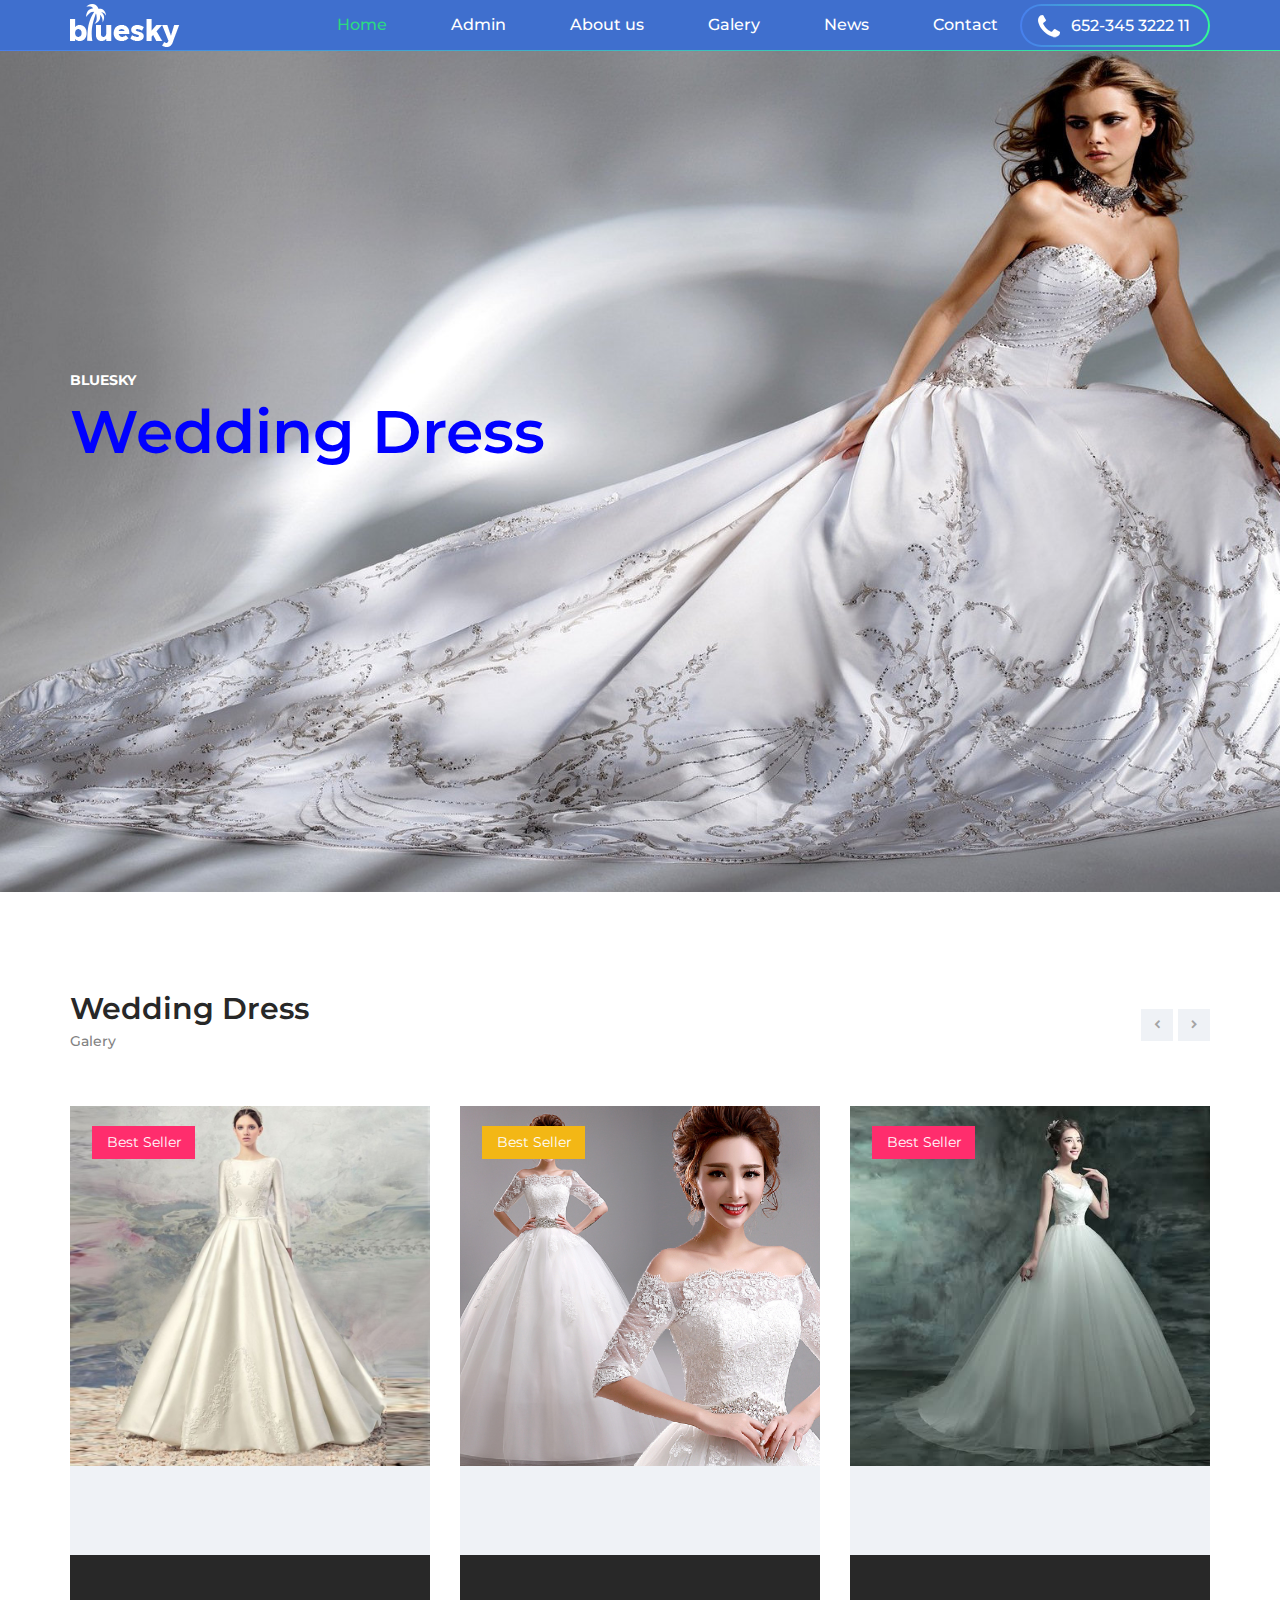
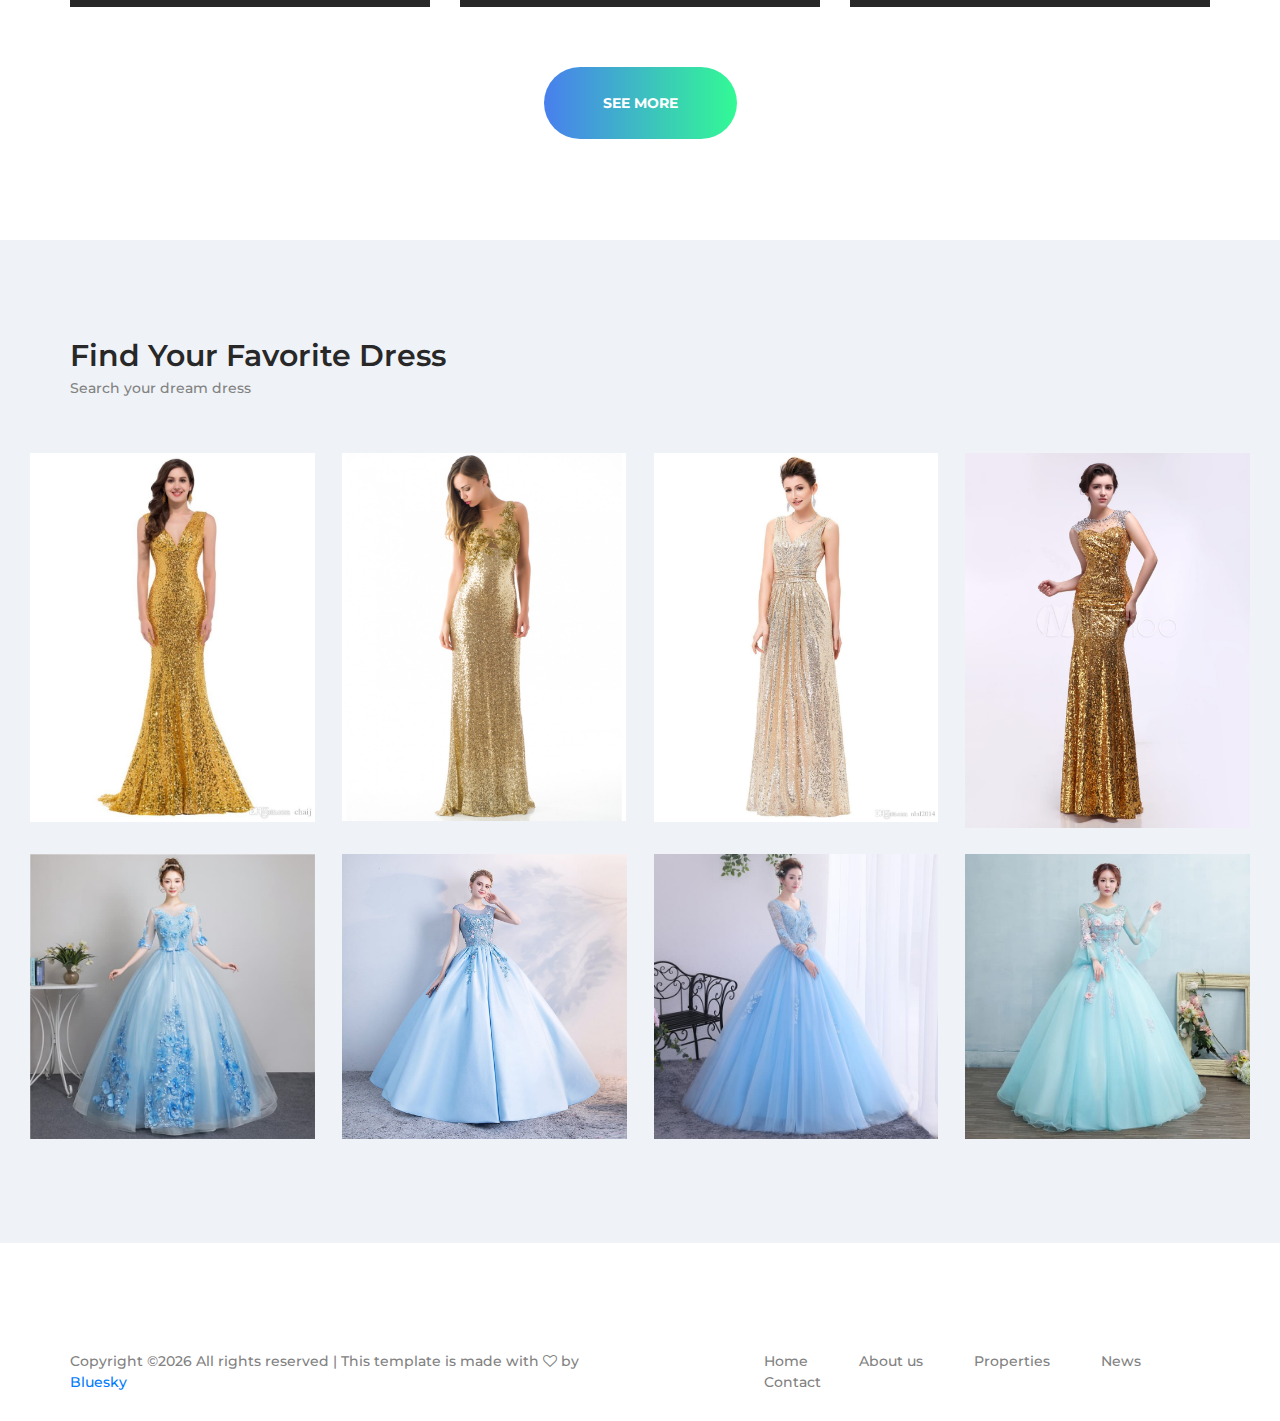
<file: uts/index.html>
<!DOCTYPE html>
<html lang="en">
<head>
<title>Bluesky</title>
<meta charset="utf-8">
<meta http-equiv="X-UA-Compatible" content="IE=edge">
<meta name="description" content="Bluesky template project">
<meta name="viewport" content="width=device-width, initial-scale=1">
<link rel="stylesheet" type="text/css" href="styles/bootstrap4/bootstrap.min.css">
<link href="plugins/font-awesome-4.7.0/css/font-awesome.min.css" rel="stylesheet" type="text/css">
<link rel="stylesheet" type="text/css" href="plugins/OwlCarousel2-2.2.1/owl.carousel.css">
<link rel="stylesheet" type="text/css" href="plugins/OwlCarousel2-2.2.1/owl.theme.default.css">
<link rel="stylesheet" type="text/css" href="plugins/OwlCarousel2-2.2.1/animate.css">
<link rel="stylesheet" type="text/css" href="styles/main_styles.css">
<link rel="stylesheet" type="text/css" href="styles/responsive.css">
</head>
<body>

<div class="super_container">

	<!-- Header -->

	<header class="header">
		<div class="container">
			<div class="row">
				<div class="col">
					<div class="header_content d-flex flex-row align-items-center justify-content-start">
						<div class="logo">
							<a href="#"><img src="images/logo.png" alt=""></a>
						</div>
						<nav class="main_nav">
							<ul>
								<li class="active"><a href="index.html">Home</a></li>
								<li><a href="../uts/admin/index.php">Admin</a>
									<?php
									include '../config.php';

									// mengaktifkan session
									session_start();
									
									// cek apakah user telah login, jika belum login maka di alihkan ke halaman login
									if($_SESSION['status'] !="login"){
										header("location:../admin/index.php");
									}
									
									// menampilkan pesan selamat datang
									echo "Hai, selamat datang ". $_SESSION['username'];
									?>
								</li>
								<li><a href="about.html">About us</a></li>
								<li><a href="properties.html">Galery</a></li>
								<li><a href="news.html">News</a></li>
								<li><a href="contact.html">Contact</a></li>
							</ul>
						</nav>
						<div class="phone_num ml-auto">
							<div class="phone_num_inner">
								<img src="images/phone.png" alt=""><span>652-345 3222 11</span>
							</div>
						</div>
						<div class="hamburger ml-auto"><i class="fa fa-bars" aria-hidden="true"></i></div>
					</div>
				</div>
			</div>
		</div>
	</header>

	<!-- Menu -->

	<div class="menu trans_500">
		<div class="menu_content d-flex flex-column align-items-center justify-content-center text-center">
			<div class="menu_close_container"><div class="menu_close"></div></div>
			<div class="logo menu_logo">
				<a href="#">
					<div class="logo_container d-flex flex-row align-items-start justify-content-start">
						<div class="logo_image"><div><img src="images/logo.png" alt=""></div></div>
					</div>
				</a>
			</div>
			<ul>
				<li class="menu_item"><a href="index.html">Home</a></li>
				<li class="menu_item"><a href="about.html">About us</a></li>
				<li class="menu_item"><a href="#">Speakers</a></li>
				<li class="menu_item"><a href="#">Tickets</a></li>
				<li class="menu_item"><a href="news.html">News</a></li>
				<li class="menu_item"><a href="contact.html">Contact</a></li>
			</ul>
		</div>
		<div class="menu_phone"><span>call us: </span>652 345 3222 11</div>
	</div>
	
	<!-- Home -->

	<div class="home">

		<!-- Home Slider -->
		<div class="home_slider_container">
			<div class="owl-carousel owl-theme home_slider">
				
				<!-- Slide -->
				<div class="owl-item">
					<div class="home_slider_background" style="background-image:url(images/1.jpg)"></div>
					<div class="slide_container">
						<div class="container">
							<div class="row">
								<div class="col">
									<div class="slide_content">
										<div class="home_subtitle">Bluesky</div>
										<div class="home_title" style="color: blue">Wedding Dress</div>
										<div class="home_details">
													
											
										</div>
										<div class="home_price"></div>
									</div>
								</div>
							</div>
						</div>
					</div>
				</div>

				<!-- Slide -->
				<div class="owl-item">
					<div class="home_slider_background" style="background-image:url(images/1.jpg)"></div>
					<div class="slide_container">
						<div class="container">
							<div class="row">
								<div class="col">
									<div class="slide_content">
										<div class="home_subtitle">super offer</div>
										<div class="home_title">Villa with sea view</div>
										<div class="home_details">
											<ul class="home_details_list d-flex flex-row align-items-center justify-content-start">
												<li>
													<div class="home_details_image"><img src="images/icon_1.png" alt=""></div>
													<span> 650 Ftsq</span>
												</li>
												<li>
													<div class="home_details_image"><img src="images/icon_2.png" alt=""></div>
													<span> 3 Bedrooms</span>
												</li>
												<li>
													<div class="home_details_image"><img src="images/icon_3.png" alt=""></div>
													<span> 2 Bathrooms</span>
												</li>
											</ul>
										</div>
										<div class="home_price">$ 1. 245 999</div>
									</div>
								</div>
							</div>
						</div>
					</div>
				</div>

				<!-- Slide -->
				<div class="owl-item">
					<div class="home_slider_background" style="background-image:url(images/header-index.jpg)"></div>
					<div class="slide_container">
						<div class="container">
							<div class="row">
								<div class="col">
									<div class="slide_content">
										<div class="home_subtitle">super offer</div>
										<div class="home_title">Villa with sea view</div>
										<div class="home_details">
											<ul class="home_details_list d-flex flex-row align-items-center justify-content-start">
												<li>
													<div class="home_details_image"><img src="images/icon_1.png" alt=""></div>
													<span> 650 Ftsq</span>
												</li>
												<li>
													<div class="home_details_image"><img src="images/icon_2.png" alt=""></div>
													<span> 3 Bedrooms</span>
												</li>
												<li>
													<div class="home_details_image"><img src="images/icon_3.png" alt=""></div>
													<span> 2 Bathrooms</span>
												</li>
											</ul>
										</div>
										<div class="home_price">$ 1. 245 999</div>
									</div>
								</div>
							</div>
						</div>
					</div>
				</div>

			</div>
		</div>
	</div>

	<!-- Home Search -->
	<div class="home_search">
		<div class="container">
			<div class="row">
				<div class="col">
					</div>
				</div>
			</div>
		</div>
	</div>

	<!-- Recent -->

	<div class="recent">
		<div class="container">
			<div class="row">
				<div class="col">
					<div class="section_title">Wedding Dress</div>
					<div class="section_subtitle">Galery</div>
				</div>
			</div>
			<div class="row recent_row">
				<div class="col">
					<div class="recent_slider_container">
						<div class="owl-carousel owl-theme recent_slider">
							
							<!-- Slide -->
							<div class="owl-item">
								<div class="recent_item">
									<div class="recent_item_inner">
										<div class="recent_item_image">
											<img src="images/uts1.jpg" alt="">
											<div class="tag_featured property_tag"><a href="#">Best Seller</a></div>
										</div>
										<div class="recent_item_body text-center">
											<div class="recent_item_location"></div>
											<div class="recent_item_title"><a href="property.html"></a></div>
											<div class="recent_item_price"></div>
										</div>
										<div class="recent_item_footer d-flex flex-row align-items-center justify-content-start">
											</div>
									</div>
								</div>
							</div>

							<!-- Slide -->
							<div class="owl-item">
								<div class="recent_item">
									<div class="recent_item_inner">
										<div class="recent_item_image">
											<img src="images/uts6.jpg" alt="">
											<div class="tag_offer property_tag"><a href="#">Best Seller</a></div>
										</div>
										<div class="recent_item_body text-center">
											<div class="recent_item_location"></div>
											<div class="recent_item_title"><a href="property.html"></a></div>
											<div class="recent_item_price"></div>
										</div>
										<div class="recent_item_footer d-flex flex-row align-items-center justify-content-start">
											</div>
									</div>
								</div>
							</div>

							<!-- Slide -->
							<div class="owl-item">
								<div class="recent_item">
									<div class="recent_item_inner">
										<div class="recent_item_image">
											<img src="images/uts4.jpeg" alt="">
											<div class="tag_featured property_tag"><a href="#">Best Seller</a></div>
										</div>
										<div class="recent_item_body text-center">
											<div class="recent_item_location"></div>
											<div class="recent_item_title"><a href="property.html"></a></div>
											<div class="recent_item_price"></div>
										</div>
										<div class="recent_item_footer d-flex flex-row align-items-center justify-content-start">
												</div>
									</div>
								</div>
							</div>

						</div>

						<div class="recent_slider_nav_container d-flex flex-row align-items-start justify-content-start">
							<div class="recent_slider_nav recent_slider_prev"><i class="fa fa-chevron-left" aria-hidden="true"></i></div>
							<div class="recent_slider_nav recent_slider_next"><i class="fa fa-chevron-right" aria-hidden="true"></i></div>
						</div>
					</div>
					<div class="button recent_button"><a href="properties.html">see more</a></div>
				</div>
			</div>
		</div>
	</div>

	<!-- Cities -->

	<div class="cities">
		<div class="container">
			<div class="row">
				<div class="col">
					<div class="section_title">Find Your Favorite Dress</div>
					<div class="section_subtitle">Search your dream dress</div>
				</div>
			</div>
		</div>
		
		<div class="cities_container d-flex flex-row flex-wrap align-items-start justify-content-between">

			<!-- City -->
			<div class="city">
				<img src="images/uts23.jpg" alt="https://unsplash.com/@dnevozhai">
				<div class="city_overlay">
					<a href="#" class="d-flex flex-column align-items-center justify-content-center">
						<div class="city_title">Ibiza Town</div>
						<div class="city_subtitle">Rp.555.000</div>
					</a>	
				</div>
			</div>

			<!-- City -->
			<div class="city">
				<img src="images/uts18.jpg" alt="https://unsplash.com/@lachlanjdempsey">
				<div class="city_overlay">
					<a href="#" class="d-flex flex-column align-items-center justify-content-center">
						<div class="city_title">Ibiza Warm</div>
						<div class="city_subtitle">Rp.570.000</div>
					</a>	
				</div>
			</div>

			<!-- City -->
			<div class="city">
				<img src="images/uts22.jpg" alt="https://unsplash.com/@hellolightbulb">
				<div class="city_overlay">
					<a href="#" class="d-flex flex-column align-items-center justify-content-center">
						<div class="city_title">Ibiza Angel</div>
						<div class="city_subtitle">Rp.658.000</div>
					</a>	
				</div>
			</div>

			<!-- City -->
			<div class="city">
				<img src="images/uts19.jpg" alt="https://unsplash.com/@justinbissonbeck">
				<div class="city_overlay">
					<a href="#" class="d-flex flex-column align-items-center justify-content-center">
						<div class="city_title">Ibiza Darling</div>
						<div class="city_subtitle">Rp.700.000</div>
					</a>	
				</div>
			</div>

			<!-- City -->
			<div class="city">
				<img src="images/uts24.jpg" alt="https://unsplash.com/@claudiotrigueros">
				<div class="city_overlay">
					<a href="#" class="d-flex flex-column align-items-center justify-content-center">
						<div class="city_title">Chicquinna Star</div>
						<div class="city_subtitle">Rp.885.000</div>
					</a>	
				</div>
			</div>

			<!-- City -->
			<div class="city">
				<img src="images/uts26.jpg" alt="https://unsplash.com/@andersjilden">
				<div class="city_overlay">
					<a href="#" class="d-flex flex-column align-items-center justify-content-center">
						<div class="city_title">Chicquinna Top</div>
						<div class="city_subtitle">Rp.855.000</div>
					</a>	
				</div>
			</div>

			<!-- City -->
			<div class="city">
				<img src="images/uts27.jpg" alt="https://unsplash.com/@sawyerbengtson">
				<div class="city_overlay">
					<a href="#" class="d-flex flex-column align-items-center justify-content-center">
						<div class="city_title">Chicquinna Moza</div>
						<div class="city_subtitle">Rp.870.000</div>
					</a>	
				</div>
			</div>

			<!-- City -->
			<div class="city">
				<img src="images/uts28.jpg" alt="https://unsplash.com/@mathewwaters">
				<div class="city_overlay">
					<a href="#" class="d-flex flex-column align-items-center justify-content-center">
						<div class="city_title">Chicquinna Voal</div>
						<div class="city_subtitle">Rp.880.000</div>
					</a>	
				</div>
			</div>
		</div>
	</div>

	

	<!-- Footer -->

	<footer class="footer">
			<div class="container">
				<div class="row">
					<div class="col-lg-3">
					</div>
					<div class="col-lg-9 d-flex flex-column align-items-start justify-content-end">
					</div>
				</div>
				<div class="row">
					<div class="col-lg-3 footer_col">
						<div class="footer_about">
						
						</div>
					</div>
					<div class="col-lg-3 footer_col">
						<div class="footer_latest d-flex flex-row align-items-start justify-content-start">
						</div>
					</div>
					<div class="col-lg-3 footer_col">
						<div class="footer_latest d-flex flex-row align-items-start justify-content-start">
							</div>
						</div>
					</div>
					<div class="col-lg-3 footer_col">
						<div class="footer_latest d-flex flex-row align-items-start justify-content-start">
						</div>
					</div>
				</div>
			</div>
		</div>
		<div class="footer_bar">
			<div class="container">
				<div class="row">
					<div class="col">
						<div class="footer_bar_content d-flex flex-row align-items-center justify-content-start">
							<div class="cr"><!-- Link back to Colorlib can't be removed. Template is licensed under CC BY 3.0. -->
Copyright &copy;<script>document.write(new Date().getFullYear());</script> All rights reserved | This template is made with <i class="fa fa-heart-o" aria-hidden="true"></i> by <a href="https://colorlib.com" target="_blank">Bluesky</a>
<!-- Link back to Colorlib can't be removed. Template is licensed under CC BY 3.0. -->
</div>
							<div class="footer_nav">
								<ul>
									<li><a href="index.html">Home</a></li>
									<li><a href="#">About us</a></li>
									<li><a href="properties.html">Properties</a></li>
									<li><a href="news.html">News</a></li>
									<li><a href="contact.html">Contact</a></li>
								</ul>
							</div>
						</div>
					</div>
				</div>
			</div>
		</div>
	</footer>
</div>

<script src="js/jquery-3.2.1.min.js"></script>
<script src="styles/bootstrap4/popper.js"></script>
<script src="styles/bootstrap4/bootstrap.min.js"></script>
<script src="plugins/OwlCarousel2-2.2.1/owl.carousel.js"></script>
<script src="plugins/easing/easing.js"></script>
<script src="plugins/parallax-js-master/parallax.min.js"></script>
<script src="js/custom.js"></script>
</body>
</html>
</file>
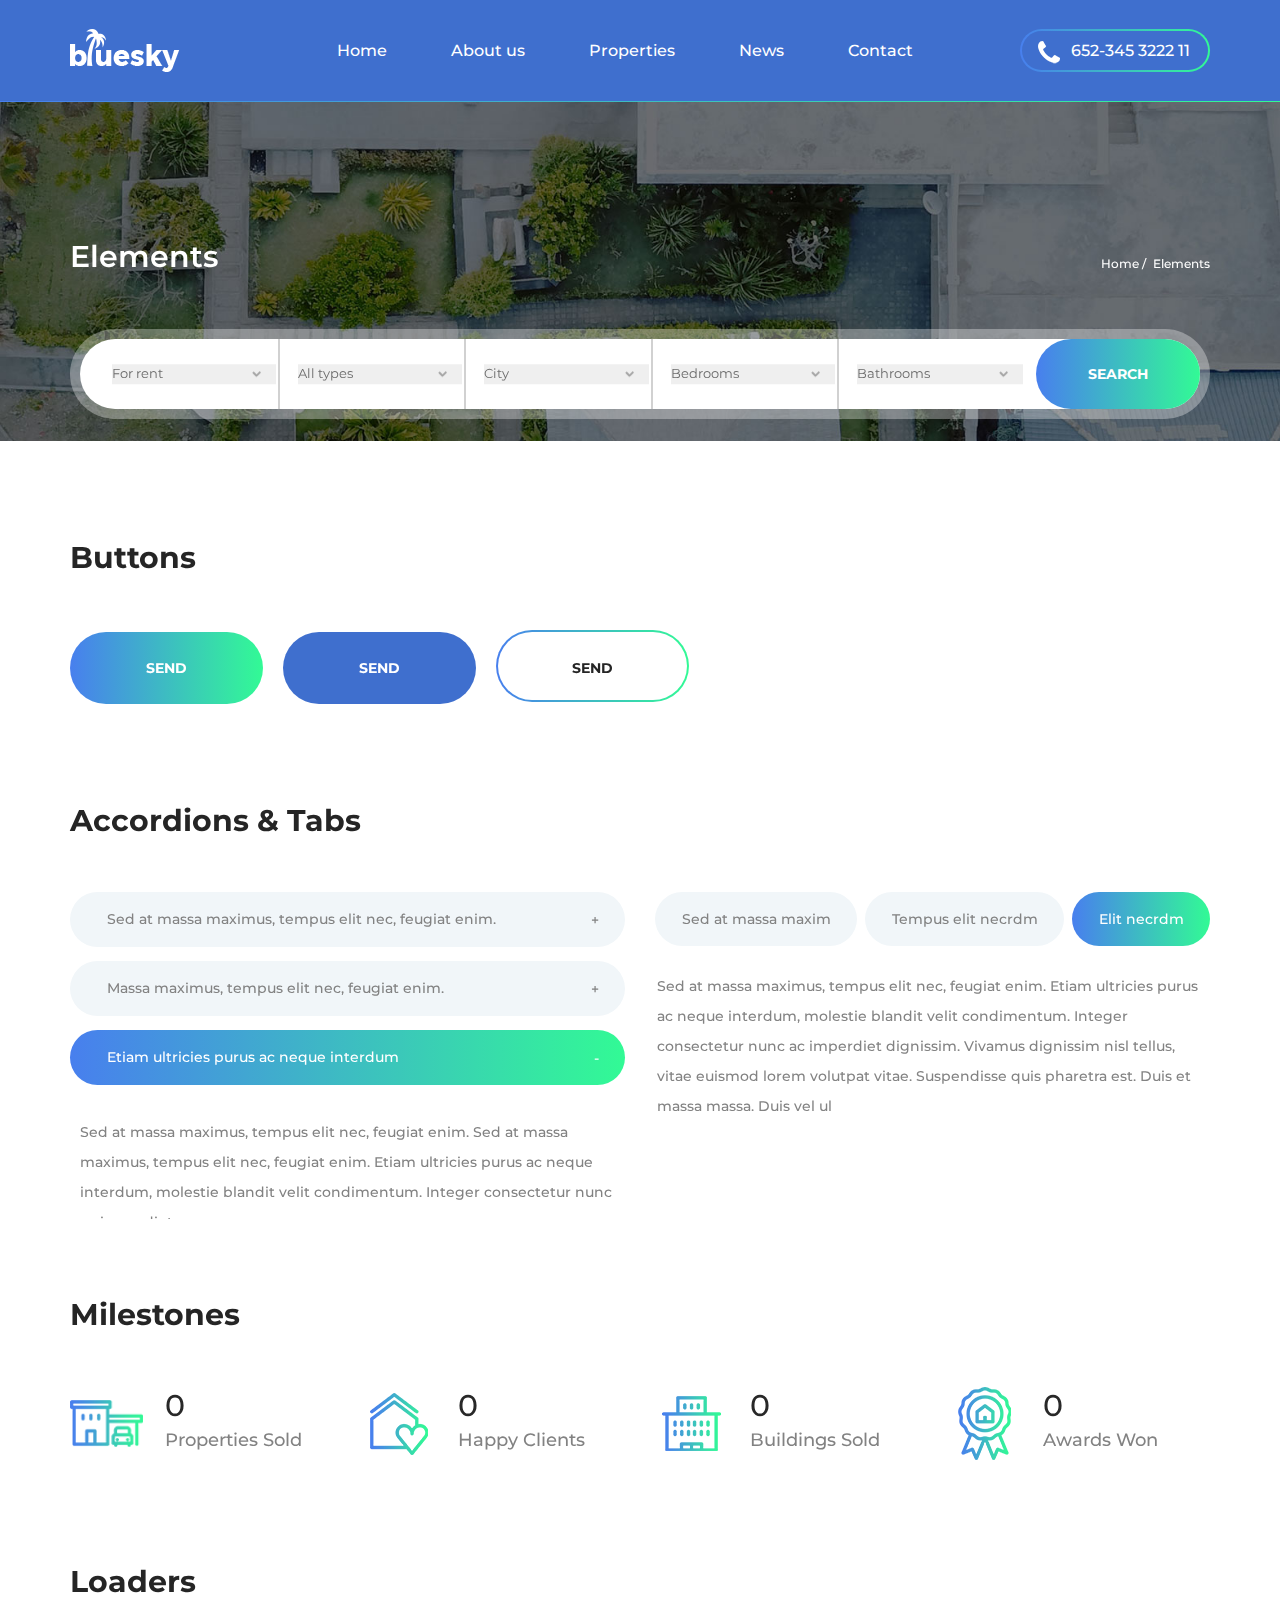
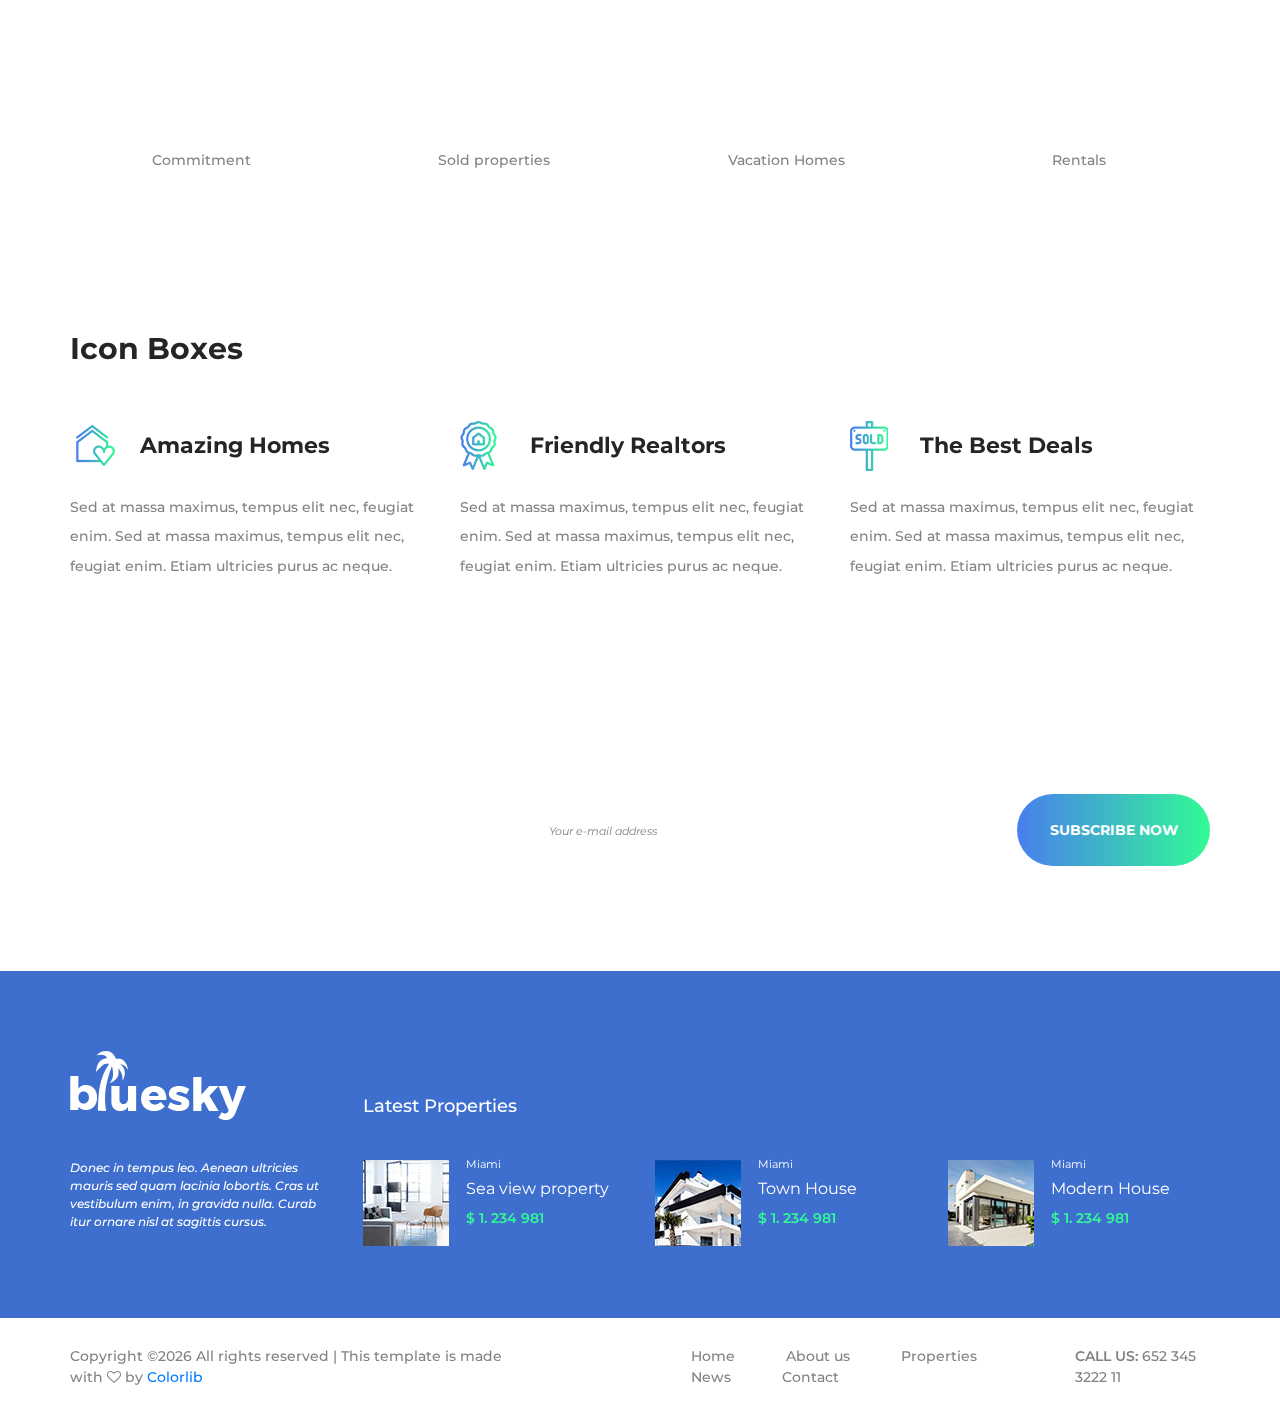
<file: uts/elements.html>
<!DOCTYPE html>
<html lang="en">
<head>
<title>Elements</title>
<meta charset="utf-8">
<meta http-equiv="X-UA-Compatible" content="IE=edge">
<meta name="description" content="Bluesky template project">
<meta name="viewport" content="width=device-width, initial-scale=1">
<link rel="stylesheet" type="text/css" href="styles/bootstrap4/bootstrap.min.css">
<link href="plugins/font-awesome-4.7.0/css/font-awesome.min.css" rel="stylesheet" type="text/css">
<link rel="stylesheet" type="text/css" href="styles/elements.css">
<link rel="stylesheet" type="text/css" href="styles/elements_responsive.css">
</head>
<body>

<div class="super_container">

	<!-- Header -->

	<header class="header">
		<div class="container">
			<div class="row">
				<div class="col">
					<div class="header_content d-flex flex-row align-items-center justify-content-start">
						<div class="logo">
							<a href="#"><img src="images/logo.png" alt=""></a>
						</div>
						<nav class="main_nav">
							<ul>
								<li><a href="index.html">Home</a></li>
								<li><a href="about.html">About us</a></li>
								<li><a href="properties.html">Properties</a></li>
								<li><a href="news.html">News</a></li>
								<li><a href="contact.html">Contact</a></li>
							</ul>
						</nav>
						<div class="phone_num ml-auto">
							<div class="phone_num_inner">
								<img src="images/phone.png" alt=""><span>652-345 3222 11</span>
							</div>
						</div>
						<div class="hamburger ml-auto"><i class="fa fa-bars" aria-hidden="true"></i></div>
					</div>
				</div>
			</div>
		</div>
	</header>

	<!-- Menu -->

	<div class="menu trans_500">
		<div class="menu_content d-flex flex-column align-items-center justify-content-center text-center">
			<div class="menu_close_container"><div class="menu_close"></div></div>
			<div class="logo menu_logo">
				<a href="#">
					<div class="logo_container d-flex flex-row align-items-start justify-content-start">
						<div class="logo_image"><div><img src="images/logo.png" alt=""></div></div>
					</div>
				</a>
			</div>
			<ul>
				<li class="menu_item"><a href="index.html">Home</a></li>
				<li class="menu_item"><a href="about.html">About us</a></li>
				<li class="menu_item"><a href="#">Speakers</a></li>
				<li class="menu_item"><a href="#">Tickets</a></li>
				<li class="menu_item"><a href="news.html">News</a></li>
				<li class="menu_item"><a href="contact.html">Contact</a></li>
			</ul>
		</div>
		<div class="menu_phone"><span>call us: </span>652 345 3222 11</div>
	</div>
	
	<!-- Home -->

	<div class="home">
		<div class="parallax_background parallax-window" data-parallax="scroll" data-image-src="images/elements.jpg" data-speed="0.8"></div>
		<div class="home_container">
			<div class="container">
				<div class="row">
					<div class="col">
						<div class="home_content d-flex flex-row align-items-end justify-content-start">
							<div class="home_title">Elements</div>
							<div class="breadcrumbs ml-auto">
								<ul>
									<li><a href="index.htmo">Home</a></li>
									<li>Elements</li>
								</ul>
							</div>
						</div>
					</div>
				</div>
			</div>
		</div>
	</div>

	<!-- Home Search -->
	<div class="home_search">
		<div class="container">
			<div class="row">
				<div class="col">
					<div class="home_search_container">
						<div class="home_search_content">
							<form action="#" class="search_form d-flex flex-row align-items-start justfy-content-start">
								<div class="search_form_content d-flex flex-row align-items-start justfy-content-start flex-wrap">
									<div>
										<select class="search_form_select">
											<option disabled selected>For rent</option>
											<option>Yes</option>
											<option>No</option>
										</select>
									</div>
									<div>
										<select class="search_form_select">
											<option disabled selected>All types</option>
											<option>Type 1</option>
											<option>Type 2</option>
											<option>Type 3</option>
											<option>Type 4</option>
										</select>
									</div>
									<div>
										<select class="search_form_select">
											<option disabled selected>City</option>
											<option>New York</option>
											<option>Paris</option>
											<option>Amsterdam</option>
											<option>Rome</option>
										</select>
									</div>
									<div>
										<select class="search_form_select">
											<option disabled selected>Bedrooms</option>
											<option>1</option>
											<option>2</option>
											<option>3</option>
											<option>4</option>
										</select>
									</div>
									<div>
										<select class="search_form_select">
											<option disabled selected>Bathrooms</option>
											<option>1</option>
											<option>2</option>
											<option>3</option>
										</select>
									</div>
								</div>
								<button class="search_form_button ml-auto">search</button>
							</form>
						</div>
					</div>
				</div>
			</div>
		</div>
	</div>

	<!-- Elements -->

	<div class="elements">
		<div class="container">
			<div class="row">
				<div class="col">
					
					<!-- Buttons -->
					<div class="buttons">
						<div class="elements_title">Buttons</div>
						<div class="buttons_container">
							<div class="button button_1"><a href="#">send</a></div>
							<div class="button button_2"><a href="#">send</a></div>
							<div class="button button_3"><div><a href="#">send</a></div></div>
						</div>
					</div>

					<!-- Accordions & Tabs -->

					<div class="elements_accordions_tabs">
						<div class="elements_title">Accordions & Tabs</div>
						<div class="row">
							<div class="col-lg-6">
								<div class="elements_accordions">
									<div class="accordions">

										<div class="accordion_container">
											<div class="accordion d-flex flex-row align-items-center"><div>Sed at massa maximus, tempus elit nec, feugiat enim. </div></div>
											<div class="accordion_panel">
												<div>
													<p>Sed at massa maximus, tempus elit nec, feugiat enim. Sed at massa maximus, tempus elit nec, feugiat enim. Etiam ultricies purus ac neque interdum, molestie blandit velit condimentum. Integer consectetur nunc ac imperdiet.</p>
												</div>
											</div>
										</div>

										<div class="accordion_container">
											<div class="accordion d-flex flex-row align-items-center"><div>Massa maximus, tempus elit nec, feugiat enim. </div></div>
											<div class="accordion_panel">
												<div>
													<p>Sed at massa maximus, tempus elit nec, feugiat enim. Sed at massa maximus, tempus elit nec, feugiat enim. Etiam ultricies purus ac neque interdum, molestie blandit velit condimentum. Integer consectetur nunc ac imperdiet.</p>
												</div>
											</div>
										</div>

										<div class="accordion_container">
											<div class="accordion d-flex flex-row align-items-center active"><div>Etiam ultricies purus ac neque interdum</div></div>
											<div class="accordion_panel">
												<div>
													<p>Sed at massa maximus, tempus elit nec, feugiat enim. Sed at massa maximus, tempus elit nec, feugiat enim. Etiam ultricies purus ac neque interdum, molestie blandit velit condimentum. Integer consectetur nunc ac imperdiet.</p>
												</div>
											</div>
										</div>

									</div>
								</div>
							</div>
							<div class="col-lg-6">
								<div class="tabs">
									<div class="tabs_container">
										<div class="tabs d-flex flex-row align-items-center justify-content-start flex-wrap">
											<div class="tab">Sed at massa maxim</div>
											<div class="tab">Tempus elit necrdm</div>
											<div class="tab active">Elit necrdm</div>
										</div>
										<div class="tab_panels">
											<div class="tab_panel">
												<div class="tab_panel_content">
													<div class="tab_text">
														<p>Sed at massa maximus, tempus elit nec, feugiat enim. Etiam ultricies purus ac neque interdum, molestie blandit velit condimentum. Integer consectetur nunc ac imperdiet dignissim. Vivamus dignissim nisl tellus, vitae euismod lorem volutpat vitae. Suspendisse quis pharetra est. Duis et massa massa. Duis vel ul</p>
													</div>
												</div>
											</div>
											<div class="tab_panel">
												<div class="tab_panel_content">
													<div class="tab_text">
														<p>Sed at massa maximus, tempus elit nec, feugiat enim. Etiam ultricies purus ac neque interdum, molestie blandit velit condimentum. Integer consectetur nunc ac imperdiet dignissim. Vivamus dignissim nisl tellus, vitae euismod lorem volutpat vitae. Suspendisse quis pharetra est. Duis et massa massa. Duis vel ul</p>
													</div>
												</div>
											</div>
											<div class="tab_panel active">
												<div class="tab_panel_content">
													<div class="tab_text">
														<p>Sed at massa maximus, tempus elit nec, feugiat enim. Etiam ultricies purus ac neque interdum, molestie blandit velit condimentum. Integer consectetur nunc ac imperdiet dignissim. Vivamus dignissim nisl tellus, vitae euismod lorem volutpat vitae. Suspendisse quis pharetra est. Duis et massa massa. Duis vel ul</p>
													</div>
												</div>
											</div>
										</div>
									</div>
								</div>
							</div>
						</div>
					</div>

					<!-- Milestones -->

					<div class="milestones">
						<div class="elements_title">Milestones</div>
						<div class="row milestones_row">

							<!-- Milestone -->
							<div class="col-lg-3 milestone_col">
								<div class="milestone d-flex flex-row align-items-center justify-content-start">
									<div class="milestone_icon d-flex flex-column align-items-center justify-content-center"><img src="images/milestones_1.png" alt=""></div>
									<div class="milestone_content">
										<div class="milestone_counter" data-end-value="651">0</div>
										<div class="milestone_text">Properties Sold</div>
									</div>
								</div>
							</div>

							<!-- Milestone -->
							<div class="col-lg-3 milestone_col">
								<div class="milestone d-flex flex-row align-items-center justify-content-start">
									<div class="milestone_icon d-flex flex-column align-items-center justify-content-center"><img src="images/milestones_2.png" alt=""></div>
									<div class="milestone_content">
										<div class="milestone_counter" data-end-value="1256">0</div>
										<div class="milestone_text">Happy Clients</div>
									</div>
								</div>
							</div>

							<!-- Milestone -->
							<div class="col-lg-3 milestone_col">
								<div class="milestone d-flex flex-row align-items-center justify-content-start">
									<div class="milestone_icon d-flex flex-column align-items-center justify-content-center"><img src="images/milestones_3.png" alt=""></div>
									<div class="milestone_content">
										<div class="milestone_counter" data-end-value="124">0</div>
										<div class="milestone_text">Buildings Sold</div>
									</div>
									
								</div>
							</div>

							<!-- Milestone -->
							<div class="col-lg-3 milestone_col">
								<div class="milestone d-flex flex-row align-items-center justify-content-start">
									<div class="milestone_icon d-flex flex-column align-items-center justify-content-center"><img src="images/milestones_4.png" alt=""></div>
									<div class="milestone_content">
										<div class="milestone_counter" data-end-value="25">0</div>
										<div class="milestone_text">Awards Won</div>
									</div>
								</div>
							</div>

						</div>
					</div>

					<!-- Loaders -->

					<div class="loaders">
						<div class="elements_title">Loaders</div>
						<div class="loaders_container">
							<div class="row elements_loaders_container">
								<div class="col-lg-3 loader_col">
									<!-- Loader -->
									<div class="circle loader" data-value="1.0">
										<strong><i></i></strong>
										<span>Commitment</span>
									</div>
								</div>
								<div class="col-lg-3 loader_col">
									<!-- Loader -->
									<div class="circle loader" data-value="0.80">
										<strong><i></i></strong>
										<span>Sold properties</span>
									</div>
								</div>
								<div class="col-lg-3 loader_col">
									<div class="circle loader" data-value="0.70">
										<strong><i></i></strong>
										<span>Vacation Homes</span>
									</div>
								</div>
								<div class="col-lg-3 loader_col">
									<div class="circle loader" data-value="0.65">
										<strong><i></i></strong>
										<span>Rentals</span>
									</div>
								</div>
							</div>
						</div>
					</div>

					<!-- Icon Boxes -->

					<div class="icon_boxes">
						<div class="elements_title">Icon Boxes</div>
						<div class="row icon_boxes_row">
							
							<!-- Icon Box -->
							<div class="col-lg-4 icon_box_col">
								<div class="icon_box">
									<div class="icon_box_title_container d-flex flex-row align-items-center justify-content-start">
										<div class="icon_box_icon d-flex flex-column align-items-center justify-content-center"><img src="images/icon_4.png" alt=""></div>
										<div class="icon_box_title">Amazing Homes</div>
									</div>
									<div class="icon_box_text">
										<p>Sed at massa maximus, tempus elit nec, feugiat enim. Sed at massa maximus, tempus elit nec, feugiat enim. Etiam ultricies purus ac neque.</p>
									</div>
								</div>
							</div>

							<!-- Icon Box -->
							<div class="col-lg-4 icon_box_col">
								<div class="icon_box">
									<div class="icon_box_title_container d-flex flex-row align-items-center justify-content-start">
										<div class="icon_box_icon"><img src="images/icon_5.png" alt=""></div>
										<div class="icon_box_title">Friendly Realtors</div>
									</div>
									<div class="icon_box_text">
										<p>Sed at massa maximus, tempus elit nec, feugiat enim. Sed at massa maximus, tempus elit nec, feugiat enim. Etiam ultricies purus ac neque.</p>
									</div>
								</div>
							</div>

							<!-- Icon Box -->
							<div class="col-lg-4 icon_box_col">
								<div class="icon_box">
									<div class="icon_box_title_container d-flex flex-row align-items-center justify-content-start">
										<div class="icon_box_icon"><img src="images/icon_6.png" alt=""></div>
										<div class="icon_box_title">The Best Deals</div>
									</div>
									<div class="icon_box_text">
										<p>Sed at massa maximus, tempus elit nec, feugiat enim. Sed at massa maximus, tempus elit nec, feugiat enim. Etiam ultricies purus ac neque.</p>
									</div>
								</div>
							</div>

						</div>
					</div>
				</div>
			</div>
		</div>
	</div>

	<!-- Newsletter -->

	<div class="newsletter">
		<div class="parallax_background parallax-window" data-parallax="scroll" data-image-src="images/newsletter.jpg" data-speed="0.8"></div>
		<div class="container">
			<div class="row">
				<div class="col">
					<div class="newsletter_content d-flex flex-lg-row flex-column align-items-start justify-content-start">
						<div class="newsletter_title_container">
							<div class="newsletter_title">Are you buying or selling?</div>
							<div class="newsletter_subtitle">Search your dream home</div>
						</div>
						<div class="newsletter_form_container">
							<form action="#" class="newsletter_form">
								<input type="email" class="newsletter_input" placeholder="Your e-mail address" required="required">
								<button class="newsletter_button">subscribe now</button>
							</form>
						</div>
					</div>
				</div>
			</div>
		</div>
	</div>

	<!-- Footer -->

	<footer class="footer">
		<div class="footer_main">
			<div class="container">
				<div class="row">
					<div class="col-lg-3">
						<div class="footer_logo"><a href="#"><img src="images/logo_large.png" alt=""></a></div>
					</div>
					<div class="col-lg-9 d-flex flex-column align-items-start justify-content-end">
						<div class="footer_title">Latest Properties</div>
					</div>
				</div>
				<div class="row">
					<div class="col-lg-3 footer_col">
						<div class="footer_about">
							<div class="footer_about_text">Donec in tempus leo. Aenean ultricies mauris sed quam lacinia lobortis. Cras ut vestibulum enim, in gravida nulla. Curab itur ornare nisl at sagittis cursus.</div>
						</div>
					</div>
					<div class="col-lg-3 footer_col">
						<div class="footer_latest d-flex flex-row align-items-start justify-content-start">
							<div><div class="footer_latest_image"><img src="images/footer_latest_1.jpg" alt=""></div></div>
							<div class="footer_latest_content">
								<div class="footer_latest_location">Miami</div>
								<div class="footer_latest_name"><a href="#">Sea view property</a></div>
								<div class="footer_latest_price">$ 1. 234 981</div>
							</div>
						</div>
					</div>
					<div class="col-lg-3 footer_col">
						<div class="footer_latest d-flex flex-row align-items-start justify-content-start">
							<div><div class="footer_latest_image"><img src="images/footer_latest_2.jpg" alt=""></div></div>
							<div class="footer_latest_content">
								<div class="footer_latest_location">Miami</div>
								<div class="footer_latest_name"><a href="#">Town House</a></div>
								<div class="footer_latest_price">$ 1. 234 981</div>
							</div>
						</div>
					</div>
					<div class="col-lg-3 footer_col">
						<div class="footer_latest d-flex flex-row align-items-start justify-content-start">
							<div><div class="footer_latest_image"><img src="images/footer_latest_3.jpg" alt=""></div></div>
							<div class="footer_latest_content">
								<div class="footer_latest_location">Miami</div>
								<div class="footer_latest_name"><a href="#">Modern House</a></div>
								<div class="footer_latest_price">$ 1. 234 981</div>
							</div>
						</div>
					</div>
				</div>
			</div>
		</div>
		<div class="footer_bar">
			<div class="container">
				<div class="row">
					<div class="col">
						<div class="footer_bar_content d-flex flex-row align-items-center justify-content-start">
							<div class="cr"><!-- Link back to Colorlib can't be removed. Template is licensed under CC BY 3.0. -->
Copyright &copy;<script>document.write(new Date().getFullYear());</script> All rights reserved | This template is made with <i class="fa fa-heart-o" aria-hidden="true"></i> by <a href="https://colorlib.com" target="_blank">Colorlib</a>
<!-- Link back to Colorlib can't be removed. Template is licensed under CC BY 3.0. -->
</div>
							<div class="footer_nav">
								<ul>
									<li><a href="index.html">Home</a></li>
									<li><a href="#">About us</a></li>
									<li><a href="properties.html">Properties</a></li>
									<li><a href="news.html">News</a></li>
									<li><a href="contact.html">Contact</a></li>
								</ul>
							</div>
							<div class="footer_phone ml-auto"><span>call us: </span>652 345 3222 11</div>
						</div>
					</div>
				</div>
			</div>
		</div>
	</footer>
</div>

<script src="js/jquery-3.2.1.min.js"></script>
<script src="styles/bootstrap4/popper.js"></script>
<script src="styles/bootstrap4/bootstrap.min.js"></script>
<script src="plugins/greensock/TweenMax.min.js"></script>
<script src="plugins/greensock/TimelineMax.min.js"></script>
<script src="plugins/scrollmagic/ScrollMagic.min.js"></script>
<script src="plugins/greensock/animation.gsap.min.js"></script>
<script src="plugins/greensock/ScrollToPlugin.min.js"></script>
<script src="plugins/jquery-circle-progress-1.2.2/circle-progress.js"></script>
<script src="plugins/easing/easing.js"></script>
<script src="plugins/parallax-js-master/parallax.min.js"></script>
<script src="js/elements.js"></script>
</body>
</html>
</file>
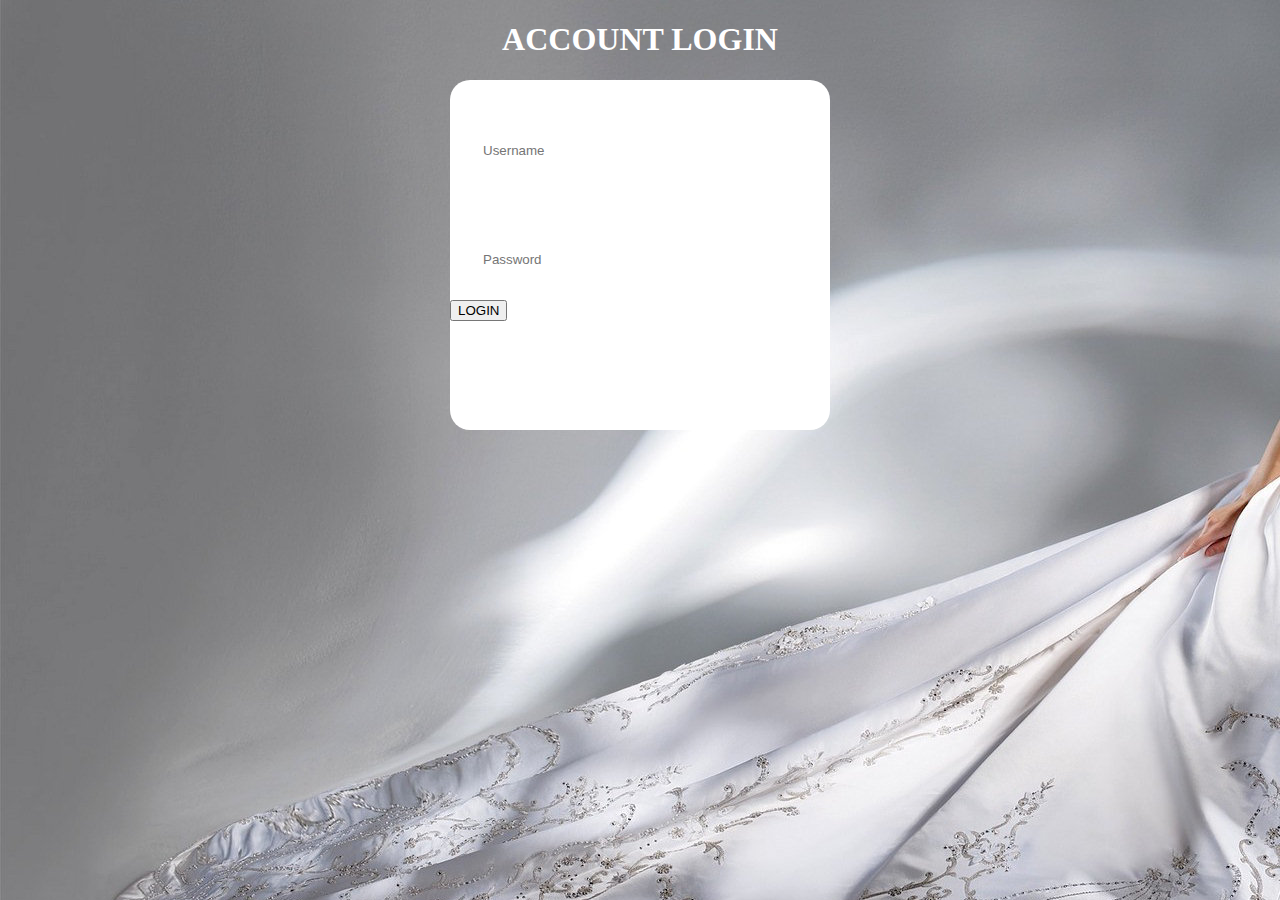
<file: uts/login.html>
<!DOCTYPE html>
<html>
<head>
	<title>Belajar Login</title>
	<style type="text/css">
		.body {
			background-color: white;
			width: 380px;
			height: 350px;
			border-radius: 20px;
			margin: auto;

		}
		.input{
			padding: 30px;
			margin-top: 30px;
			border: none;

		}
		h1 {
			color: white;
		}
	</style>
</head>
<body background="images/1.jpg">
	<center><h1>ACCOUNT LOGIN</h1></center>
	<div class="body">
		<table>
			<tr>
				
				<th><input type="text" name="username" class="input" placeholder="Username">
					
				</th>
			</tr>
			<tr>
				<th>
					<input type="password" name="password" class="input" placeholder="Password">
				</th>
			</tr>
		</table>
		<button>LOGIN</button>
</body>
</html>
</file>
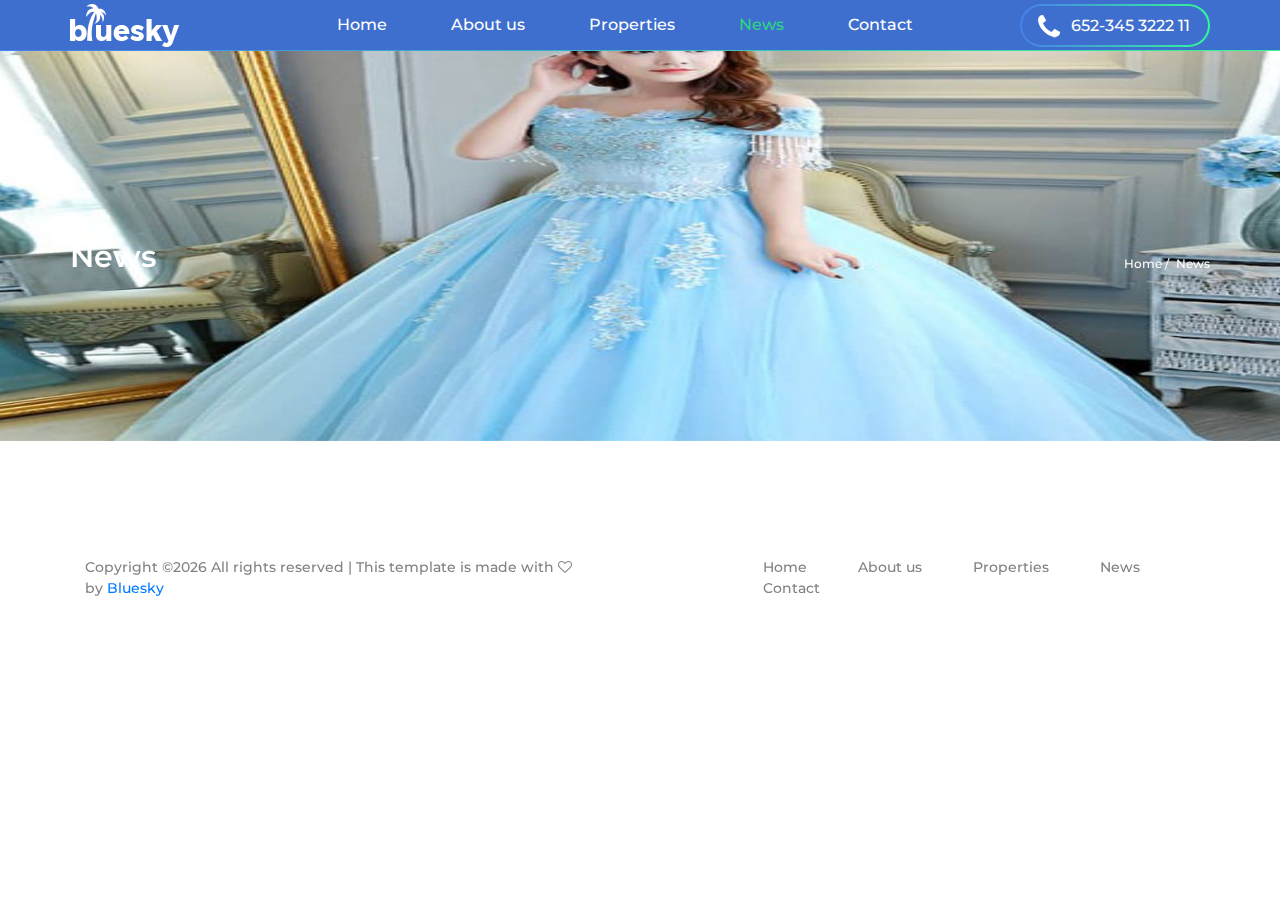
<file: uts/news.html>
<!DOCTYPE html>
<html lang="en">
<head>
<title>News</title>
<meta charset="utf-8">
<meta http-equiv="X-UA-Compatible" content="IE=edge">
<meta name="description" content="Bluesky template project">
<meta name="viewport" content="width=device-width, initial-scale=1">
<link rel="stylesheet" type="text/css" href="styles/bootstrap4/bootstrap.min.css">
<link href="plugins/font-awesome-4.7.0/css/font-awesome.min.css" rel="stylesheet" type="text/css">
<link rel="stylesheet" type="text/css" href="plugins/rangeslider.js-2.3.0/rangeslider.css">
<link rel="stylesheet" type="text/css" href="styles/news.css">
<link rel="stylesheet" type="text/css" href="styles/news_responsive.css">
</head>
<body>

<div class="super_container">

	<!-- Header -->

	<header class="header">
		<div class="container">
			<div class="row">
				<div class="col">
					<div class="header_content d-flex flex-row align-items-center justify-content-start">
						<div class="logo">
							<a href="#"><img src="images/logo.png" alt=""></a>
						</div>
						<nav class="main_nav">
							<ul>
								<li><a href="index.html">Home</a></li>
								<li><a href="about.html">About us</a></li>
								<li><a href="properties.html">Properties</a></li>
								<li class="active"><a href="news.html">News</a></li>
								<li><a href="contact.html">Contact</a></li>
							</ul>
						</nav>
						<div class="phone_num ml-auto">
							<div class="phone_num_inner">
								<img src="images/phone.png" alt=""><span>652-345 3222 11</span>
							</div>
						</div>
						<div class="hamburger ml-auto"><i class="fa fa-bars" aria-hidden="true"></i></div>
					</div>
				</div>
			</div>
		</div>
	</header>

	<!-- Menu -->

	<div class="menu trans_500">
		<div class="menu_content d-flex flex-column align-items-center justify-content-center text-center">
			<div class="menu_close_container"><div class="menu_close"></div></div>
			<div class="logo menu_logo">
				<a href="#">
					<div class="logo_container d-flex flex-row align-items-start justify-content-start">
						<div class="logo_image"><div><img src="images/logo.png" alt=""></div></div>
					</div>
				</a>
			</div>
			<ul>
				<li class="menu_item"><a href="index.html">Home</a></li>
				<li class="menu_item"><a href="about.html">About us</a></li>
				<li class="menu_item"><a href="#">Speakers</a></li>
				<li class="menu_item"><a href="#">Tickets</a></li>
				<li class="menu_item"><a href="news.html">News</a></li>
				<li class="menu_item"><a href="contact.html">Contact</a></li>
			</ul>
		</div>
		<div class="menu_phone"><span>call us: </span>652 345 3222 11</div>
	</div>
	
	<!-- Home -->

	<div class="home">
		<div class="parallax_background parallax-window" data-parallax="scroll" data-image-src="images/header-news.jpg" data-speed="0.8"></div>
		<div class="home_container">
			<div class="container">
				<div class="row">
					<div class="col">
						<div class="home_content d-flex flex-row align-items-end justify-content-start">
							<div class="home_title">News</div>
							<div class="breadcrumbs ml-auto">
								<ul>
									<li><a href="index.htmo">Home</a></li>
									<li>News</li>
								</ul>
							</div>
						</div>
					</div>
				</div>
			</div>
		</div>
	</div>

	<!-- Home Search -->
	<div class="home_search">
		<div class="container">
			<div class="row">
				<div class="col">
					</div>
				</div>
			</div>
		</div>
	</div>

	<!-- News -->

	<div class="news">
		<div class="container">
			<div class="row">

				<!-- News Posts -->
				<div class="col-lg-8">
					<div class="news_posts">
						</div>
						</div>

	<!-- Footer -->

	<footer class="footer">
		
	</div>
	<div class="footer_bar">
		<div class="container">
			<div class="row">
				<div class="col">
					<div class="footer_bar_content d-flex flex-row align-items-center justify-content-start">
						<div class="cr"><!-- Link back to Colorlib can't be removed. Template is licensed under CC BY 3.0. -->
Copyright &copy;<script>document.write(new Date().getFullYear());</script> All rights reserved | This template is made with <i class="fa fa-heart-o" aria-hidden="true"></i> by <a href="https://colorlib.com" target="_blank">Bluesky</a>
<!-- Link back to Colorlib can't be removed. Template is licensed under CC BY 3.0. -->
</div>
						<div class="footer_nav">
							<ul>
								<li><a href="index.html">Home</a></li>
								<li><a href="#">About us</a></li>
								<li><a href="properties.html">Properties</a></li>
								<li><a href="news.html">News</a></li>
								<li><a href="contact.html">Contact</a></li>
							</ul>
						</div>
					</div>
				</div>
			</div>
		</div>
	</div>
</footer>
</div>

<script src="js/jquery-3.2.1.min.js"></script>
<script src="styles/bootstrap4/popper.js"></script>
<script src="styles/bootstrap4/bootstrap.min.js"></script>
<script src="plugins/easing/easing.js"></script>
<script src="plugins/rangeslider.js-2.3.0/rangeslider.min.js"></script>
<script src="plugins/parallax-js-master/parallax.min.js"></script>
<script src="js/news.js"></script>
</body>
</html>
</file>
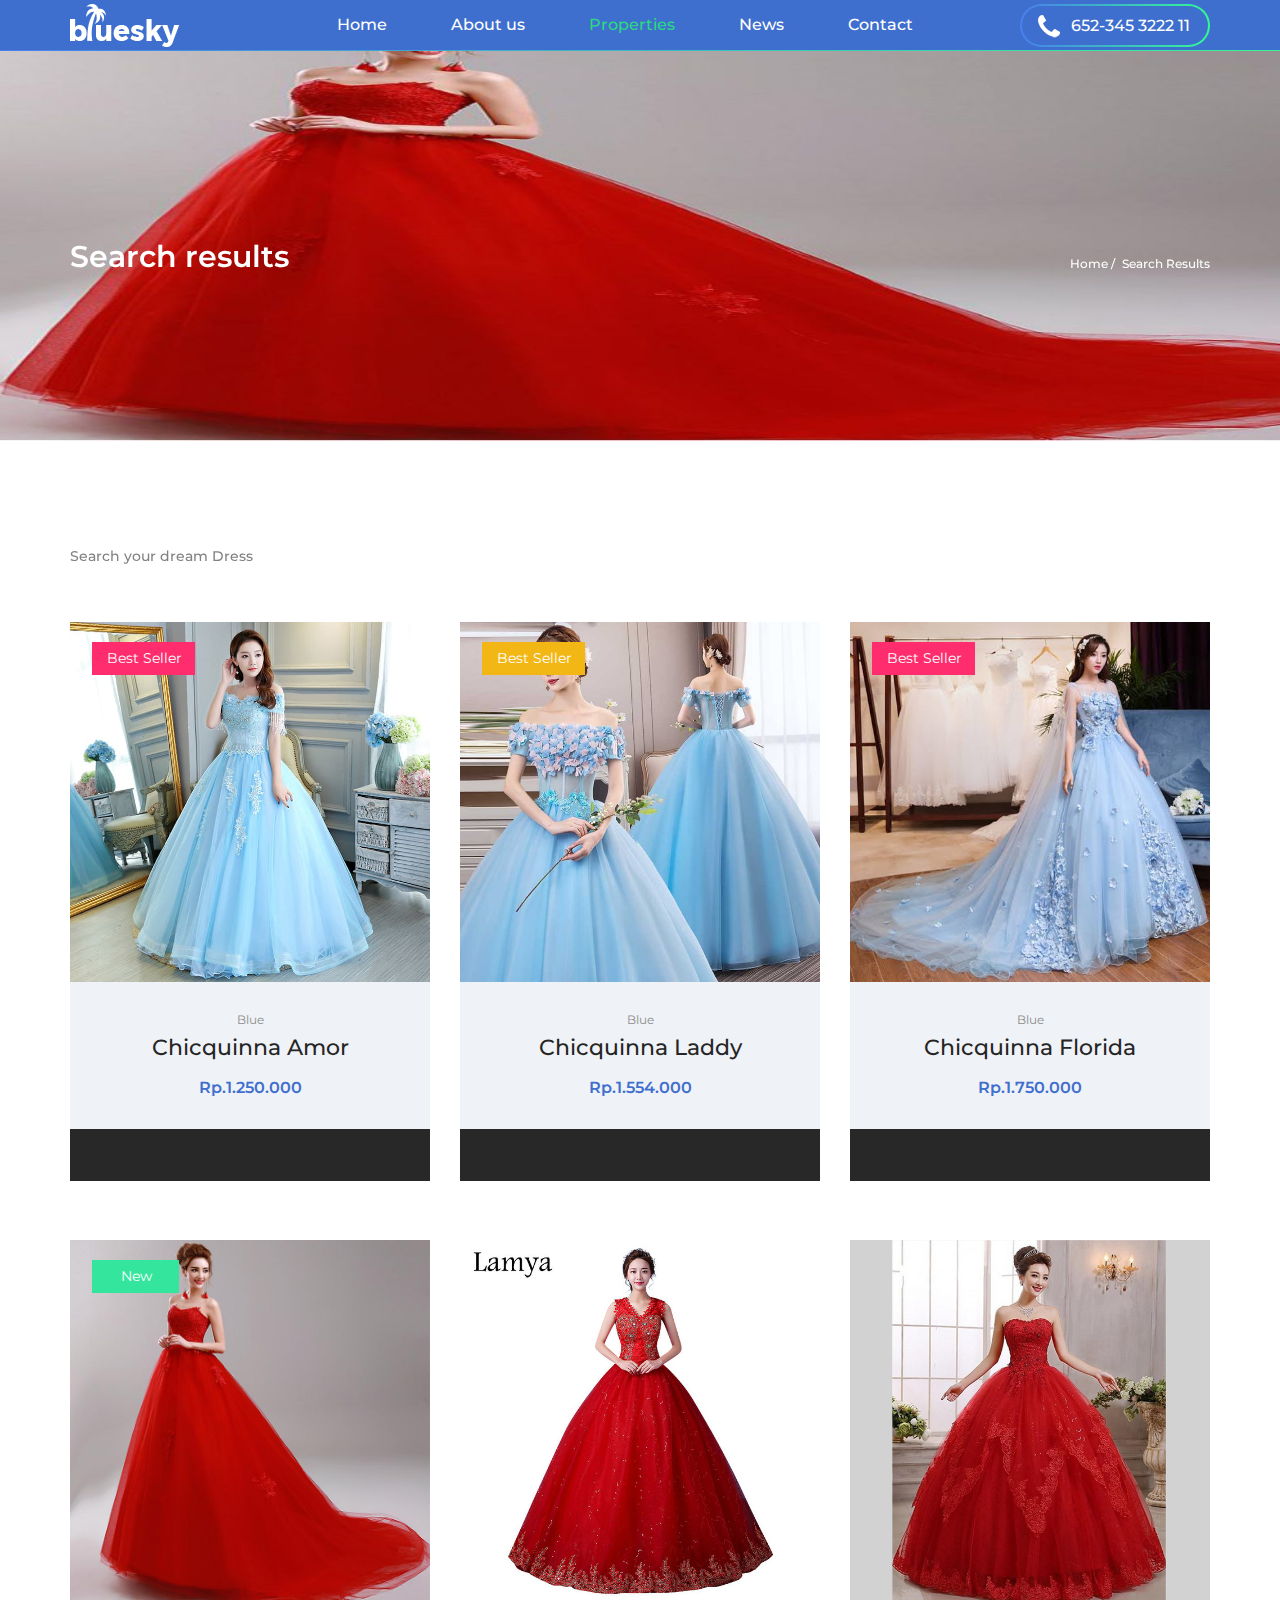
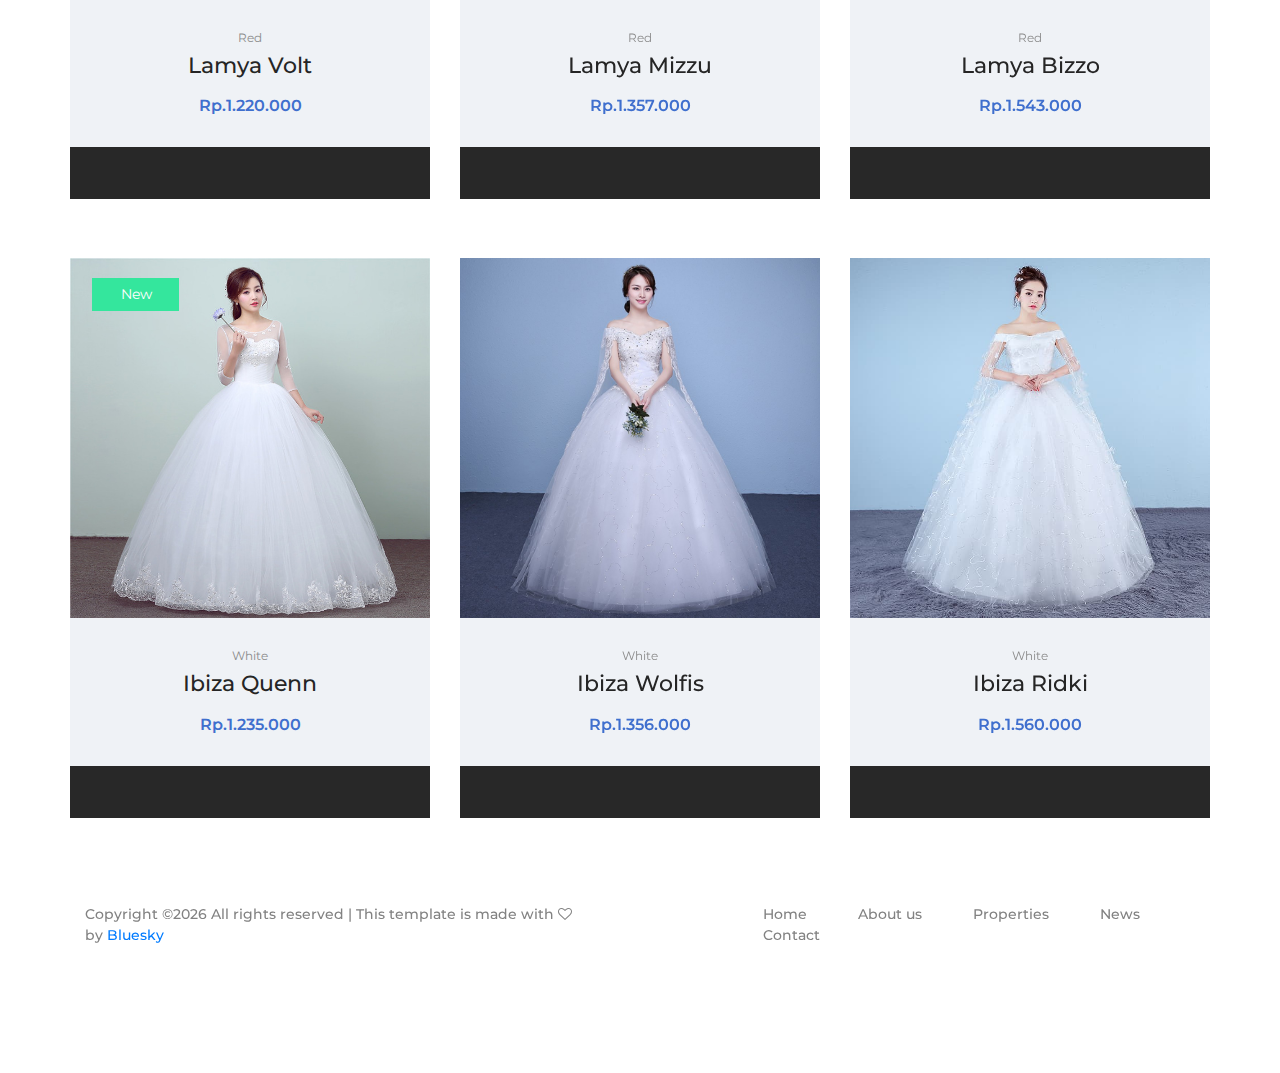
<file: uts/properties.html>
<!DOCTYPE html>
<html lang="en">
<head>
<title>Properties</title>
<meta charset="utf-8">
<meta http-equiv="X-UA-Compatible" content="IE=edge">
<meta name="description" content="Bluesky template project">
<meta name="viewport" content="width=device-width, initial-scale=1">
<link rel="stylesheet" type="text/css" href="styles/bootstrap4/bootstrap.min.css">
<link href="plugins/font-awesome-4.7.0/css/font-awesome.min.css" rel="stylesheet" type="text/css">
<link rel="stylesheet" type="text/css" href="plugins/OwlCarousel2-2.2.1/owl.carousel.css">
<link rel="stylesheet" type="text/css" href="plugins/OwlCarousel2-2.2.1/owl.theme.default.css">
<link rel="stylesheet" type="text/css" href="plugins/OwlCarousel2-2.2.1/animate.css">
<link rel="stylesheet" type="text/css" href="styles/properties.css">
<link rel="stylesheet" type="text/css" href="styles/properties_responsive.css">
</head>
<body>

<div class="super_container">

	<!-- Header -->

	<header class="header">
		<div class="container">
			<div class="row">
				<div class="col">
					<div class="header_content d-flex flex-row align-items-center justify-content-start">
						<div class="logo">
							<a href="#"><img src="images/logo.png" alt=""></a>
						</div>
						<nav class="main_nav">
							<ul>
								<li><a href="index.html">Home</a></li>
								<li><a href="about.html">About us</a></li>
								<li class="active"><a href="properties.html">Properties</a></li>
								<li><a href="news.html">News</a></li>
								<li><a href="contact.html">Contact</a></li>
							</ul>
						</nav>
						<div class="phone_num ml-auto">
							<div class="phone_num_inner">
								<img src="images/phone.png" alt=""><span>652-345 3222 11</span>
							</div>
						</div>
						<div class="hamburger ml-auto"><i class="fa fa-bars" aria-hidden="true"></i></div>
					</div>
				</div>
			</div>
		</div>
	</header>

	<!-- Menu -->

	<div class="menu trans_500">
		<div class="menu_content d-flex flex-column align-items-center justify-content-center text-center">
			<div class="menu_close_container"><div class="menu_close"></div></div>
			<div class="logo menu_logo">
				<a href="#">
					<div class="logo_container d-flex flex-row align-items-start justify-content-start">
						<div class="logo_image"><div><img src="images/logo.png" alt=""></div></div>
					</div>
				</a>
			</div>
			<ul>
				<li class="menu_item"><a href="index.html">Home</a></li>
				<li class="menu_item"><a href="about.html">About us</a></li>
				<li class="menu_item"><a href="#">Speakers</a></li>
				<li class="menu_item"><a href="#">Tickets</a></li>
				<li class="menu_item"><a href="news.html">News</a></li>
				<li class="menu_item"><a href="contact.html">Contact</a></li>
			</ul>
		</div>
		<div class="menu_phone"><span>call us: </span>652 345 3222 11</div>
	</div>
	
	<!-- Home -->

	<div class="home">
		<div class="parallax_background parallax-window" data-parallax="scroll" data-image-src="images/header-properties.jpg" data-speed="0.8"></div>
		<div class="home_container">
			<div class="container">
				<div class="row">
					<div class="col">
						<div class="home_content d-flex flex-row align-items-end justify-content-start">
							<div class="home_title">Search results</div>
							<div class="breadcrumbs ml-auto">
								<ul>
									<li><a href="index.htmo">Home</a></li>
									<li>Search Results</li>
								</ul>
							</div>
						</div>
					</div>
				</div>
			</div>
		</div>
	</div>

	<!-- Home Search -->
	<div class="home_search">
		<div class="container">
			<div class="row">
				<div class="col">
					</div>
				</div>
			</div>
		</div>
	</div>

	<!-- Properties -->

	<div class="properties">
		<div class="container">
			<div class="row">
				<div class="col">
					
					<div class="section_subtitle">Search your dream Dress</div>
				</div>
			</div>
			<div class="row properties_row">
				
				<!-- Property -->
				<div class="col-xl-4 col-lg-6 property_col">
					<div class="property">
						<div class="property_image">
							<img src="images/uts30.jpg" alt="">
							<div class="tag_featured property_tag"><a href="#">Best Seller</a></div>
						</div>
						<div class="property_body text-center">
							<div class="property_location">Blue</div>
							<div class="property_title"><a href="property.html">Chicquinna Amor</a></div>
							<div class="property_price">Rp.1.250.000</div>
						</div>
						<div class="property_footer d-flex flex-row align-items-center justify-content-start">
						</div>
					</div>
				</div>

				<!-- Property -->
				<div class="col-xl-4 col-lg-6 property_col">
					<div class="property">
						<div class="property_image">
							<img src="images/uts29.jpg" alt="">
							<div class="tag_offer property_tag"><a href="#">Best Seller</a></div>
						</div>
						<div class="property_body text-center">
							<div class="property_location">Blue</div>
							<div class="property_title"><a href="property.html">Chicquinna Laddy</a></div>
							<div class="property_price">Rp.1.554.000</div>
						</div>
						<div class="property_footer d-flex flex-row align-items-center justify-content-start">
							
						</div>
					</div>
				</div>

				<!-- Property -->
				<div class="col-xl-4 col-lg-6 property_col">
					<div class="property">
						<div class="property_image">
							<img src="images/uts31.jpg" alt="">
							<div class="tag_featured property_tag"><a href="#">Best Seller</a></div>
						</div>
						<div class="property_body text-center">
							<div class="property_location">Blue</div>
							<div class="property_title"><a href="property.html">Chicquinna Florida</a></div>
							<div class="property_price">Rp.1.750.000</div>
						</div>
						<div class="property_footer d-flex flex-row align-items-center justify-content-start">
						</div>
					</div>
				</div>

				<!-- Property -->
				<div class="col-xl-4 col-lg-6 property_col">
					<div class="property">
						<div class="property_image">
							<img src="images/uts8.jpg" alt="">
							<div class="tag_new property_tag"><a href="#">New</a></div>
						</div>
						<div class="property_body text-center">
							<div class="property_location">Red</div>
							<div class="property_title"><a href="property.html">Lamya Volt</a></div>
							<div class="property_price">Rp.1.220.000</div>
						</div>
						<div class="property_footer d-flex flex-row align-items-center justify-content-start">
							
						</div>
					</div>
				</div>

				<!-- Property -->
				<div class="col-xl-4 col-lg-6 property_col">
					<div class="property">
						<div class="property_image">
							<img src="images/uts7.jpg" alt="">
						</div>
						<div class="property_body text-center">
							<div class="property_location">Red</div>
							<div class="property_title"><a href="property.html">Lamya Mizzu</a></div>
							<div class="property_price">Rp.1.357.000</div>
						</div>
						<div class="property_footer d-flex flex-row align-items-center justify-content-start">
							
						</div>
					</div>
				</div>

				<!-- Property -->
				<div class="col-xl-4 col-lg-6 property_col">
					<div class="property">
						<div class="property_image">
							<img src="images/uts9.jpg" alt="">
						</div>
						<div class="property_body text-center">
							<div class="property_location">Red</div>
							<div class="property_title"><a href="property.html">Lamya Bizzo</a></div>
							<div class="property_price">Rp.1.543.000</div>
						</div>
						<div class="property_footer d-flex flex-row align-items-center justify-content-start">
							
						</div>
					</div>
				</div>

				<!-- Property -->
				<div class="col-xl-4 col-lg-6 property_col">
					<div class="property">
						<div class="property_image">
							<img src="images/uts14.jpg" alt="">
							<div class="tag_new property_tag"><a href="#">New</a></div>
						</div>
						<div class="property_body text-center">
							<div class="property_location">White</div>
							<div class="property_title"><a href="property.html">Ibiza Quenn</a></div>
							<div class="property_price">Rp.1.235.000</div>
						</div>
						<div class="property_footer d-flex flex-row align-items-center justify-content-start">
							
						</div>
					</div>
				</div>

				<!-- Property -->
				<div class="col-xl-4 col-lg-6 property_col">
					<div class="property">
						<div class="property_image">
							<img src="images/uts12.jpg" alt="">
						</div>
						<div class="property_body text-center">
							<div class="property_location">White</div>
							<div class="property_title"><a href="property.html">Ibiza Wolfis</a></div>
							<div class="property_price">Rp.1.356.000</div>
						</div>
						<div class="property_footer d-flex flex-row align-items-center justify-content-start">
							
						</div>
					</div>
				</div>

				<!-- Property -->
				<div class="col-xl-4 col-lg-6 property_col">
					<div class="property">
						<div class="property_image">
							<img src="images/uts11.jpg" alt="">
						</div>
						<div class="property_body text-center">
							<div class="property_location">White</div>
							<div class="property_title"><a href="property.html">Ibiza Ridki</a></div>
							<div class="property_price">Rp.1.560.000</div>
						</div>
						<div class="property_footer d-flex flex-row align-items-center justify-content-start">
							
						</div>
					</div>
				</div>

		

	<!-- Newsletter -->

	
	<!-- Footer -->

	<footer class="footer">
		
		</div>
		<div class="footer_bar">
			<div class="container">
				<div class="row">
					<div class="col">
						<div class="footer_bar_content d-flex flex-row align-items-center justify-content-start">
							<div class="cr"><!-- Link back to Colorlib can't be removed. Template is licensed under CC BY 3.0. -->
Copyright &copy;<script>document.write(new Date().getFullYear());</script> All rights reserved | This template is made with <i class="fa fa-heart-o" aria-hidden="true"></i> by <a href="https://colorlib.com" target="_blank">Bluesky</a>
<!-- Link back to Colorlib can't be removed. Template is licensed under CC BY 3.0. -->
</div>
							<div class="footer_nav">
								<ul>
									<li><a href="index.html">Home</a></li>
									<li><a href="#">About us</a></li>
									<li><a href="properties.html">Properties</a></li>
									<li><a href="news.html">News</a></li>
									<li><a href="contact.html">Contact</a></li>
								</ul>
							</div>
						</div>
					</div>
				</div>
			</div>
		</div>
	</footer>
</div>

<script src="js/jquery-3.2.1.min.js"></script>
<script src="styles/bootstrap4/popper.js"></script>
<script src="styles/bootstrap4/bootstrap.min.js"></script>
<script src="plugins/greensock/TweenMax.min.js"></script>
<script src="plugins/greensock/TimelineMax.min.js"></script>
<script src="plugins/scrollmagic/ScrollMagic.min.js"></script>
<script src="plugins/greensock/animation.gsap.min.js"></script>
<script src="plugins/greensock/ScrollToPlugin.min.js"></script>
<script src="plugins/OwlCarousel2-2.2.1/owl.carousel.js"></script>
<script src="plugins/easing/easing.js"></script>
<script src="plugins/parallax-js-master/parallax.min.js"></script>
<script src="js/properties.js"></script>
</body>
</html>
</file>
<file: uts/styles/main_styles.css>
@charset "utf-8";
/* CSS Document */

/******************************

[Table of Contents]

1. Fonts
2. Body and some general stuff
3. Header
4. Menu
5. Home
6. Home Search
7. Recent Properties
8. Cities
9. Testimonials
10. Newsletter
11. Footer



******************************/

/***********
1. Fonts
***********/

@import url('https://fonts.googleapis.com/css?family=Montserrat:300,400,400i,500,600,700,800,900');

/*********************************
2. Body and some general stuff
*********************************/

*
{
	margin: 0;
	padding: 0;
	-webkit-font-smoothing: antialiased;
	-webkit-text-shadow: rgba(0,0,0,.01) 0 0 1px;
	text-shadow: rgba(0,0,0,.01) 0 0 1px;
}
body
{
	font-family: 'Montserrat', sans-serif;
	font-size: 14px;
	font-weight: 400;
	background: #FFFFFF;
	color: #a5a5a5;
}
div
{
	display: block;
	position: relative;
	-webkit-box-sizing: border-box;
    -moz-box-sizing: border-box;
    box-sizing: border-box;
}
ul
{
	list-style: none;
	margin-bottom: 0px;
}
p
{
	font-family: 'Montserrat', sans-serif;
	font-size: 14px;
	line-height: 2;
	font-weight: 400;
	color: #929191;
	-webkit-font-smoothing: antialiased;
	-webkit-text-shadow: rgba(0,0,0,.01) 0 0 1px;
	text-shadow: rgba(0,0,0,.01) 0 0 1px;
}
p a
{
	display: inline;
	position: relative;
	color: inherit;
	border-bottom: solid 1px #ffa07f;
	-webkit-transition: all 200ms ease;
	-moz-transition: all 200ms ease;
	-ms-transition: all 200ms ease;
	-o-transition: all 200ms ease;
	transition: all 200ms ease;
}
p:last-of-type
{
	margin-bottom: 0;
}
a, a:hover, a:visited, a:active, a:link
{
	text-decoration: none;
	-webkit-font-smoothing: antialiased;
	-webkit-text-shadow: rgba(0,0,0,.01) 0 0 1px;
	text-shadow: rgba(0,0,0,.01) 0 0 1px;
}
p a:active
{
	position: relative;
	color: #FF6347;
}
p a:hover
{
	color: #FFFFFF;
	background: #ffa07f;
}
p a:hover::after
{
	opacity: 0.2;
}
::selection
{
	background: #32f996;
	color: #FFFFFF;
}
p::selection
{
	
}
h1{font-size: 48px;}
h2{font-size: 36px;}
h3{font-size: 24px;}
h4{font-size: 18px;}
h5{font-size: 14px;}
h1, h2, h3, h4, h5, h6
{
	font-family: 'Montserrat', sans-serif;
	-webkit-font-smoothing: antialiased;
	-webkit-text-shadow: rgba(0,0,0,.01) 0 0 1px;
	text-shadow: rgba(0,0,0,.01) 0 0 1px;
}
h1::selection, 
h2::selection, 
h3::selection, 
h4::selection, 
h5::selection, 
h6::selection
{
	
}
.form-control
{
	color: #db5246;
}
section
{
	display: block;
	position: relative;
	box-sizing: border-box;
}
.clear
{
	clear: both;
}
.clearfix::before, .clearfix::after
{
	content: "";
	display: table;
}
.clearfix::after
{
	clear: both;
}
.clearfix
{
	zoom: 1;
}
.float_left
{
	float: left;
}
.float_right
{
	float: right;
}
.trans_200
{
	-webkit-transition: all 200ms ease;
	-moz-transition: all 200ms ease;
	-ms-transition: all 200ms ease;
	-o-transition: all 200ms ease;
	transition: all 200ms ease;
}
.trans_300
{
	-webkit-transition: all 300ms ease;
	-moz-transition: all 300ms ease;
	-ms-transition: all 300ms ease;
	-o-transition: all 300ms ease;
	transition: all 300ms ease;
}
.trans_400
{
	-webkit-transition: all 400ms ease;
	-moz-transition: all 400ms ease;
	-ms-transition: all 400ms ease;
	-o-transition: all 400ms ease;
	transition: all 400ms ease;
}
.trans_500
{
	-webkit-transition: all 500ms ease;
	-moz-transition: all 500ms ease;
	-ms-transition: all 500ms ease;
	-o-transition: all 500ms ease;
	transition: all 500ms ease;
}
.fill_height
{
	height: 100%;
}
.super_container
{
	width: 100%;
	overflow: hidden;
}
.prlx_parent
{
	overflow: hidden;
}
.prlx
{
	height: 130% !important;
}
.parallax-window
{
    min-height: 400px;
    background: transparent;
}
.parallax_background
{
	position: absolute;
	top: 0;
	left: 0;
	width: 100%;
	height: 100%;
}
.nopadding
{
	padding: 0px !important;
}
.button
{
	width: 193px;
	height: 72px;
	background: linear-gradient(to right, #487fee, #32fa95);
	text-align: center;
	border-radius: 36px;
	-webkit-transition: all 200ms ease;
	-moz-transition: all 200ms ease;
	-ms-transition: all 200ms ease;
	-o-transition: all 200ms ease;
	transition: all 200ms ease;
}
.button:hover
{
	box-shadow: 0px 10px 10px rgba(0,0,0,0.25);
}
.button a
{
	display: block;
	font-size: 14px;
	text-transform: uppercase;
	font-weight: 700;
	color: #fff;
	line-height: 72px;
}
.section_title
{
	font-size: 30px;
	font-weight: 600;
	color: #282828;
	line-height: 0.75;
}
.section_subtitle
{
	font-size: 14px;
	font-weight: 500;
	color: #828282;
	line-height: 0.75;
	margin-top: 15px;
}

/*********************************
3. Header
*********************************/

.header
{
	position: fixed;
	top: 0;
	left: 0;
	width: 100%;
	background: #3f6fce;
	z-index: 200;
	border-bottom: solid 1px transparent;
    border-image: linear-gradient(to right, #487fee, #32fa95);
    border-image-slice: 1;
    -webkit-transition: all 200ms ease;
	-moz-transition: all 200ms ease;
	-ms-transition: all 200ms ease;
	-o-transition: all 200ms ease;
	transition: all 200ms ease;
}
.header_content
{
	height: 50px;
	-webkit-transition: all 200ms ease;
	-moz-transition: all 200ms ease;
	-ms-transition: all 200ms ease;
	-o-transition: all 200ms ease;
	transition: all 200ms ease;
}
.header.scrolled
{
	background: rgba(63,111,206,0.85);
}
.header.scrolled .header_content
{
	height: 80px;
}
.logo
{
	width: 110px;
}
.logo img
{
	max-width: 100%;
}
.main_nav
{
	margin-left: 157px;
}
.main_nav ul li
{
	display: inline-block;
}
.main_nav ul li:not(:last-child)
{
	margin-right: 60px;
}
.main_nav ul li a
{
	font-size: 16px;
	font-weight: 500;
	color: #FFFFFF;
	-webkit-transition: all 200ms ease;
	-moz-transition: all 200ms ease;
	-ms-transition: all 200ms ease;
	-o-transition: all 200ms ease;
	transition: all 200ms ease;
}
.main_nav ul li.active a,
.main_nav ul li a:hover
{
	color: #2cd983;
}
.phone_num
{
	height: 43px;
    border-radius: 22px;
    background: linear-gradient(to right, #487fee, #32fa95);
    padding: 2px;
    overflow: hidden;
}
.phone_num_inner
{
	width: 100%;
	height: 100%;
	padding-left: 16px;
	padding-right: 18px;
	background: #3f6fce;
	border-radius: 20px;
}
.phone_num span
{
	font-size: 16px;
	font-weight: 500;
	color: #FFFFFF;
	margin-left: 11px;
	line-height: 39px;
}
.hamburger
{
	display: none;
	cursor: pointer;
}
.hamburger i
{
	font-size: 18px;
	color: #FFFFFF;
	-webkit-transition: all 200ms ease;
	-moz-transition: all 200ms ease;
	-ms-transition: all 200ms ease;
	-o-transition: all 200ms ease;
	transition: all 200ms ease;
}
.hamburger i:hover
{
	color: #2cd983;
}

/*********************************
4. Menu
*********************************/

.menu
{
	position: fixed;
	width: 100vw;
	height: 100vh;
	background: linear-gradient(to right, #487fee, #32fa95);
	z-index: 201;
	opacity: 0;
	visibility: hidden;
}
.menu.active
{
	opacity: 0.98;
	visibility: visible;
}
.menu_content
{
	width: 100%;
	height: 100%;
}
.menu_item
{
	position: relative;
	margin-bottom: 3px;
}
.menu_item:last-child
{
	margin-bottom: 0px;
}
.menu_logo
{
	margin-bottom: 38px;
}
.menu_logo a img
{
	
}
.menu_logo .logo_text,
.menu_logo .logo_sub
{
	color: #FFFFFF;
}
.menu_item a
{
	display: inline-block;
	position: relative;
	font-size: 30px;
	color: #FFFFFF;
	font-weight: 500;
	-webkit-transition: all 200ms ease;
	-moz-transition: all 200ms ease;
	-ms-transition: all 200ms ease;
	-o-transition: all 200ms ease;
	transition: all 200ms ease;
}
.menu_item a:hover
{
	color: #2cd983;
}
.menu_close_container
{
	position: absolute;
	top: 94px;
	right: 122px;
	width: 21px;
	height: 21px;
	cursor: pointer;
	-webkit-transform: rotate(45deg);
	-moz-transform: rotate(45deg);
	-ms-transform: rotate(45deg);
	-o-transform: rotate(45deg);
	transform: rotate(45deg);
}
.menu_close
{
	top: 9px;
	width: 21px;
	height: 3px;
	background: #FFFFFF;
	-webkit-transition: all 200ms ease;
	-moz-transition: all 200ms ease;
	-ms-transition: all 200ms ease;
	-o-transition: all 200ms ease;
	transition: all 200ms ease;
}
.menu_close::after
{
	display: block;
	position: absolute;
	top: -9px;
	left: 9px;
	content: '';
	width: 3px;
	height: 21px;
	background: #FFFFFF;
	-webkit-transition: all 200ms ease;
	-moz-transition: all 200ms ease;
	-ms-transition: all 200ms ease;
	-o-transition: all 200ms ease;
	transition: all 200ms ease;
}
.menu_close_container:hover .menu_close,
.menu_close_container:hover .menu_close::after
{
	background: #3f6fce;
}
.menu_phone
{
	position: absolute;
	left: 50%;
	-webkit-transform: translateX(-50%);
	-moz-transform: translateX(-50%);
	-ms-transform: translateX(-50%);
	-o-transform: translateX(-50%);
	transform: translateX(-50%);
	bottom: 15px;
	font-size: 14px;
	color: #828282;
	font-weight: 500;
	color: #FFFFFF;
}
.menu_phone span
{
	text-transform: uppercase;
	font-weight: 600;
}

/*********************************
5. Home
*********************************/

.home
{
	width: 100%;
	height:100vh;
	max-height: 892px;
}
.home_slider_container
{
	width: 100%;
	height: 100%;
}
.home_slider_background
{
	position: absolute;
	top: 0;
	left: 0;
	width: 100%;
	height: 100%;
	background-repeat: no-repeat;
	background-size: cover;
	background-position: center center;
}
.slide_container
{
	width: 100%;
	top: 42%;
}
.slide_content
{
	max-width: 600px;
}
.home_subtitle
{
	font-size: 14px;
	font-weight: 700;
	color: #FFFFFF;
	text-transform: uppercase;
	line-height: 0.75;
}
.home_title
{
	font-size: 60px;
	font-weight: 600;
	color: #FFFFFF;
	line-height: 1.2;
	margin-top: 11px;
}
.home_price
{
	font-size: 30px;
	font-weight: 700;
	color: #FFFFFF;
	margin-top: 19px;
}
.home_details
{
	display: inline-block;
	background: linear-gradient(to right, #487fee, #32fa95);
	border-radius: 16px;
	padding-top: 3px;
	margin-top: 8px;
}
.home_details_list
{
	height: 32px;
	padding-left: 26px;
	padding-right: 44px;
}
.home_details_list li
{
	display: inline-block;
}
.home_details_list li:not(:last-child)
{
	margin-right: 30px;
}
.home_details_image
{
	display: inline-block;
	width: 23px;
	height: 14px;
	margin-right: 4px;
}
.home_details_image img
{
	max-width: 100%;
}
.home_details_list li span
{
	display: inline-block;
	color: #FFFFFF;
	font-size: 12px;
	font-weight: 400;
}

/*********************************
6. Home Search
*********************************/

.home_search
{
	width: 100%;
	z-index: 100;
}
.home_search_container
{
	position: absolute;
	top: -171px;
	left: 15px;
	width: calc(100% - 30px);
	height: 90px;
	border-radius: 45px;
	padding: 10px;
	background: rgba(255,255,255,0.33);
}
.home_search_content
{
	width: 100%;
	height: 100%;
	background: #FFFFFF;
	border-radius: 35px;
}
.search_form
{
	position: relative;
	height: 100%;
}
.search_form_content
{
	width: 100%;
	height: 100%;
	padding-left: 14px;
	padding-right: 11px;
}
.search_form_content > div
{
	width: 20%;
	height: 100%;
	padding-left: 18px;
	padding-right: 2px;
}
.search_form_content > div:not(:last-child)
{
	border-right: solid 2px #d1d1d1;
}
.search_form_select
{
	display: block;
	position: relative;
	top: 50%;
	-webkit-transform: translateY(-50%);
	-moz-transform: translateY(-50%);
	-ms-transform: translateY(-50%);
	-o-transform: translateY(-50%);
	transform: translateY(-50%);
	width: 100%;
	-webkit-appearance: none;
    -moz-appearance: none;
    -ms-appearance: none;
    -o-appearance: none;
    appearance: none;
    -webkit-box-shadow: 0px 0px 0px rgba(0, 0, 0, 0);
    -webkit-user-select: none;
    background-image: url(../images/down.png);
    background-position: center right;
    background-repeat: no-repeat;
    border: none;
    outline: none;
    font-size: 13px;
    font-weight: 400;
    color: #6b6b6b;
    cursor: pointer;
}
.search_form_button
{
	width: 193px;
	height: 100%;
	border-radius: 35px;
	border: none;
	outline: none;
	cursor: pointer;
	font-size: 14px;
	font-weight: 700;
	color: #FFFFFF;
	text-transform: uppercase;
	background: linear-gradient(to right, #487fee, #32fa95);
}

/*********************************
7. Recent Properties
*********************************/

.recent
{
	width: 100%;
	background: #FFFFFF;
	padding-top: 105px;
	padding-bottom: 101px;
}
.recent_row
{
	margin-top: 60px;
}
.recent_slider_container
{
	width: calc(100% + 30px);
	left: -15px;
}
.recent_item
{
	width: 100%;
	padding-bottom: 50px;
	padding-left: 15px;
	padding-right: 15px;
}
.recent_item_inner
{
	-webkit-transition: all 200ms ease;
	-moz-transition: all 200ms ease;
	-ms-transition: all 200ms ease;
	-o-transition: all 200ms ease;
	transition: all 200ms ease;
}
.recent_item:hover .recent_item_inner
{
	box-shadow: 0px 20px 20px rgba(0,0,0,0.35);
}
.recent_item_image
{
	width: 100%;
}
.recent_item_image img
{
	max-width: 100%;
}
.property_tag
{
	position: absolute;
	top: 20px;
	left: 22px;
	height: 33px;
	text-align: center;
}
.property_tag a
{
	display: block;
	padding-left: 15px;
	padding-right: 13px;
	font-size: 14px;
	font-weight: 400;
	color: #FFFFFF;
	line-height: 33px;
}
.tag_featured
{
	background: #ff2d6d;
}
.tag_offer
{
	background: #f3b715;
}
.tag_new
{
	width: 87px;
	background: #34e69d;
}
.recent_item_body
{
	padding-top: 33px;
	padding-bottom: 35px;
	background: #eff2f6;
	-webkit-transition: all 200ms ease;
	-moz-transition: all 200ms ease;
	-ms-transition: all 200ms ease;
	-o-transition: all 200ms ease;
	transition: all 200ms ease;
}
.recent_item:hover .recent_item_body
{
	background: #FFFFFF;
}
.recent_item_location
{
	font-size: 12px;
	font-weight: 400;
	color: #8c8c8c;
	line-height: 0.75;
}
.recent_item_title
{
	margin-top: 11px;
}
.recent_item_title a
{
	font-size: 22px;
	font-weight: 500;
	color: #252525;
	line-height: 1.2;
	-webkit-transition: all 200ms ease;
	-moz-transition: all 200ms ease;
	-ms-transition: all 200ms ease;
	-o-transition: all 200ms ease;
	transition: all 200ms ease;
}
.recent_item_title a:hover
{
	color: #3f6fce;
}
.recent_item_price
{
	font-size: 16px;
	font-weight: 600;
	color: #3f6fce;
	line-height: 0.75;
	margin-top: 21px;
}
.recent_item_footer
{
	width: 100%;
	height: 52px;
	background: #282828;
	color: #FFFFFF;
	padding-left: 15px;
	padding-right: 5px;
	-webkit-transition: all 200ms ease;
	-moz-transition: all 200ms ease;
	-ms-transition: all 200ms ease;
	-o-transition: all 200ms ease;
	transition: all 200ms ease;
}
.recent_item_footer > div:not(:last-child)
{
	margin-right: 20px;
}
.recent_icon
{
	display: inline-block;
	width: 23px;
	height: 14px;
	margin-right: 8px;
}
.recent_icon img
{
	max-width: 100%;
}
.recent_item_footer span
{
	font-size: 12px;
	font-weight: 400;
	color: #FFFFFF;
}
.recent_item:hover .recent_item_footer
{
	background: #3f6fce;
}
.recent_button
{
	margin-left: auto;
	margin-right: auto;
	margin-top: 10px;
}
.recent_slider_nav_container
{
	position: absolute;
	top: -97px;
	right: 15px;
}
.recent_slider_nav
{
	width: 32px;
	height: 32px;
	background: #eff2f6;
	text-align: center;
	cursor: pointer;
	-webkit-transition: all 200ms ease;
	-moz-transition: all 200ms ease;
	-ms-transition: all 200ms ease;
	-o-transition: all 200ms ease;
	transition: all 200ms ease;
}
.recent_slider_nav:first-child
{
	margin-right: 5px;
}
.recent_slider_nav i
{
	color: #a4a4a4;
	line-height: 32px;
	font-size: 9px;
	-webkit-transition: all 200ms ease;
	-moz-transition: all 200ms ease;
	-ms-transition: all 200ms ease;
	-o-transition: all 200ms ease;
	transition: all 200ms ease;
}
.recent_slider_nav:hover
{
	background: #3f6fce;
}
.recent_slider_nav:hover i
{
	color: #FFFFFF;
}

/*********************************
8. Cities
*********************************/

.cities
{
	width: 100%;
	background: #eff2f6;
	padding-top: 105px;
	padding-bottom: 78px;
}
.cities_container
{
	padding-left: 30px;
	padding-right: 30px;
	margin-top: 60px;
}
.city
{
	width: calc((100% - 81px) / 4);
	margin-bottom: 26px;
}
.city img
{
	max-width: 100%;
}
.city_overlay
{
	position: absolute;
	top: 0;
	left: 0;
	width: 100%;
	height: 100%;
	background: linear-gradient(to right, rgba(72, 127, 238, 0.65), rgba(50, 250, 149, 0.65));
	visibility: hidden;
	opacity: 0;
	-webkit-transition: all 800ms ease;
	-moz-transition: all 800ms ease;
	-ms-transition: all 800ms ease;
	-o-transition: all 800ms ease;
	transition: all 800ms ease;
}
.city:hover .city_overlay
{
	visibility: visible;
	opacity: 1;
}
.city_overlay a
{
	display: block;
	width: 100%;
	height: 100%;
}
.city_title
{
	font-size: 30px;
	font-weight: 600;
	color: #FFFFFF;
	-webkit-transform: translateX(-30px);
	-moz-transform: translateX(-30px);
	-ms-transform: translateX(-30px);
	-o-transform: translateX(-30px);
	transform: translateX(-30px);
	-webkit-transition: all 800ms ease;
	-moz-transition: all 800ms ease;
	-ms-transition: all 800ms ease;
	-o-transition: all 800ms ease;
	transition: all 800ms ease;
}
.city:hover .city_title
{
	transform: translateX(0px);
}
.city_subtitle
{
	font-size: 16px;
	font-weight: 600;
	color: #FFFFFF;
	-webkit-transform: translateX(30px);
	-moz-transform: translateX(30px);
	-ms-transform: translateX(30px);
	-o-transform: translateX(30px);
	transform: translateX(30px);
	-webkit-transition: all 800ms ease;
	-moz-transition: all 800ms ease;
	-ms-transition: all 800ms ease;
	-o-transition: all 800ms ease;
	transition: all 800ms ease;
}
.city:hover .city_subtitle
{
	transform: translateX(0px);
}

/*********************************
9. Testimonials
*********************************/

.testimonials
{
	width: 100%;
	background: #FFFFFF;
	padding-top: 105px;
	padding-bottom: 104px;
}
.testimonials_row
{
	margin-top: 97px;
}
.testimonial_title
{
	font-size: 20px;
	font-weight: 600;
	color: #282828;
}
.testimonial_text
{
	font-size: 15px;
	font-weight: 500;
	color: #838383;
	margin-top: 26px;
}
.testimonial_author_image
{
	width: 53px;
	height: 53px;
	border-radius: 50%;
	overflow: hidden;
	margin-top: 42px;
}
.testimonial_author_image img
{
	max-width: 100%;
}
.testimonial_author
{
	margin-top: 25px;
}
.testimonial_author a
{
	font-size: 15px;
	font-weight: 600;
	color: #3f6fce;
	-webkit-transition: all 200ms ease;
	-moz-transition: all 200ms ease;
	-ms-transition: all 200ms ease;
	-o-transition: all 200ms ease;
	transition: all 200ms ease;
}
.testimonial_author a:hover
{
	color: #32f996;
}
.testimonial_author span
{
	font-size: 15px;
	font-weight: 600;
	color: #828282;
}
.rating_r i::before
{
	font-family: 'FontAwesome';
	content: "\f006";
	font-style: normal;
	font-size: 11px;
	margin-right: 4px;
	color: #fbb710;
}
.rating_r_1 i:first-child::before{content: "\f005";}
.rating_r_2 i:first-child::before{content: "\f005";}
.rating_r_2 i:nth-child(2)::before{content: "\f005";}
.rating_r_3 i:first-child::before{content: "\f005";}
.rating_r_3 i:nth-child(2)::before{content: "\f005";}
.rating_r_3 i:nth-child(3)::before{content: "\f005";}
.rating_r_4 i:first-child::before{content: "\f005";}
.rating_r_4 i:nth-child(2)::before{content: "\f005";}
.rating_r_4 i:nth-child(3)::before{content: "\f005";}
.rating_r_4 i:nth-child(4)::before{content: "\f005";}
.rating_r_5 i:first-child::before{content: "\f005";}
.rating_r_5 i:nth-child(2)::before{content: "\f005";}
.rating_r_5 i:nth-child(3)::before{content: "\f005";}
.rating_r_5 i:nth-child(4)::before{content: "\f005";}
.rating_r_5 i:nth-child(5)::before{content: "\f005";}

/*********************************
10. Newsletter
*********************************/

.newsletter
{
	width: 100%;
	padding-top: 107px;
	padding-bottom: 105px;
}
.newsletter_title
{
	font-size: 30px;
	font-weight: 600;
	color: #FFFFFF;
	line-height: 0.75;
	white-space: nowrap;
}
.newsletter_subtitle
{
	font-size: 14px;
	font-weight: 400;
	color: #FFFFFF;
	line-height: 0.75;
	margin-top: 15px;
}
.newsletter_content
{
	
}
.newsletter_form_container
{
	margin-left: 30px;
	width: 100%;
}
.newsletter_form
{
	display: block;
	position: relative;
	width: 100%;
}
.newsletter_input
{
	width: 100%;
	height: 72px;
	border-radius: 36px;
	background: #FFFFFF;
	border: none;
	outline: none;
	padding-left: 45px;
}
.newsletter_input::-webkit-input-placeholder
{
	font-size: 11px !important;
	font-weight: 400 !important;
	font-style: italic;
	color: #828282 !important;
}
.newsletter_input:-moz-placeholder
{
	font-size: 11px !important;
	font-weight: 400 !important;
	font-style: italic;
	color: #828282 !important;
}
.newsletter_input::-moz-placeholder
{
	font-size: 11px !important;
	font-weight: 400 !important;
	font-style: italic;
	color: #828282 !important;
} 
.newsletter_input:-ms-input-placeholder
{ 
	font-size: 11px !important;
	font-weight: 400 !important;
	font-style: italic;
	color: #828282 !important;
}
.newsletter_input::input-placeholder
{
	font-size: 11px !important;
	font-weight: 400 !important;
	font-style: italic;
	color: #828282 !important;
}
.newsletter_button
{
	position: absolute;
	top: 0;
	right: 0;
	width: 193px;
	height: 72px;
	color: #FFFFFF;
	border-radius: 36px;
	border: none;
	outline: none;
	font-size: 14px;
	font-weight: 700;
	cursor: pointer;
	text-transform: uppercase;
	background: linear-gradient(to right, #487fee, #32fa95);
}
.newsletter_button:active
{
	outline: none;
	border: none;
}

/*********************************
11. Footer
*********************************/

.footer
{
	width: 100%;
}
.footer_main
{
	width: 100%;
	background: #3f6fce;
	padding-top: 80px;
	padding-bottom: 72px;
}
.footer_about_text
{
	font-size: 12px;
	font-weight: 500;
	font-style: italic;
	color: #FFFFFF;
	margin-top: 39px;
}
.footer_title
{
	font-size: 18px;
	font-weight: 500;
	color: #FFFFFF;
}
.footer_latest
{
	padding-top: 40px;
}
.footer_latest_image
{
	width: 86px;
	height: 86px;
}
.footer_latest_image img
{
	max-width: 100%;
}
.footer_latest_content
{
	padding-left: 17px;
}
.footer_latest_location
{
	font-size: 11px;
	font-weight: 400;
	color: #FFFFFF;
	line-height: 0.75;
}
.footer_latest_name
{
	margin-top: 8px;
}
.footer_latest_name a
{
	font-size: 16px;
	font-weight: 400;
	color: #FFFFFF;
	-webkit-transition: all 200ms ease;
	-moz-transition: all 200ms ease;
	-ms-transition: all 200ms ease;
	-o-transition: all 200ms ease;
	transition: all 200ms ease;
}
.footer_latest_name a:hover
{
	color: #32f996;
}
.footer_latest_price
{
	font-size: 14px;
	font-weight: 600;
	color: #32f996;
	margin-top: 7px;
}
.footer_bar
{
	width: 100%;
	background: #FFFFFF;
}
.footer_bar_content
{
	height: 97px;
}
.cr
{
	font-size: 14px;
	font-weight: 500;
	color: #828282;
}
.footer_nav
{
	margin-left: 170px;
}
.footer_nav ul li
{
	display: inline-block;
}
.footer_nav ul li:not(:last-child)
{
	margin-right: 47px;
}
.footer_nav ul li a
{
	font-size: 14px;
	font-weight: 500;
	color: #828282;
	-webkit-transition: all 200ms ease;
	-moz-transition: all 200ms ease;
	-ms-transition: all 200ms ease;
	-o-transition: all 200ms ease;
	transition: all 200ms ease;
}
.footer_nav ul li a:hover
{
	color: #32f996;
}
.footer_phone
{
	font-size: 14px;
	color: #828282;
	font-weight: 500;
}
.footer_phone span
{
	text-transform: uppercase;
	font-weight: 600;
}
</file>
<file: uts/styles/responsive.css>
@charset "utf-8";
/* CSS Document */

/******************************

[Table of Contents]

1. 1600px
2. 1440px
3. 1280px
4. 1199px
5. 1024px
6. 991px
7. 959px
8. 880px
9. 768px
10. 767px
11. 539px
12. 479px
13. 400px

******************************/

/************
1. 1600px
************/

@media only screen and (max-width: 1600px)
{
	
}

/************
2. 1440px
************/

@media only screen and (max-width: 1440px)
{
	
}

/************
3. 1380px
************/

@media only screen and (max-width: 1380px)
{
	
}

/************
3. 1280px
************/

@media only screen and (max-width: 1280px)
{
	
}

/************
4. 1199px
************/

@media only screen and (max-width: 1199px)
{
	.main_nav
	{
		margin-left: 60px;
	}
	.main_nav ul li:not(:last-child)
	{
		margin-right: 40px;
	}
	.city
	{
		width: calc((100% - 27px) / 2);
		margin-bottom: 26px;
	}
	.footer_nav
	{
		margin-left: 60px;
	}
	.footer_nav ul li:not(:last-child)
	{
		margin-right: 25px;
	}
}

/************
4. 1100px
************/

@media only screen and (max-width: 1100px)
{
	
}

/************
5. 1024px
************/

@media only screen and (max-width: 1024px)
{
	
}

/************
6. 991px
************/

@media only screen and (max-width: 991px)
{
	.header_content
	{
		height: 80px;
	}
	.main_nav
	{
		display: none;
	}
	.phone_num
	{
		display: none;
	}
	.hamburger
	{
		display: block;
	}
	.home_title
	{
		font-size: 48px;
	}
	.home_price
	{
		font-size: 24px;
	}
	.home_search_container
	{
		position: relative;
		top: auto;
		left: auto;
		width: 100%;
		height: auto;
		margin-top: 80px;
		margin-bottom: 130px;
		background: linear-gradient(to right, #487fee, #32fa95);
	}
	.home_search_content
	{
		padding-top: 20px;
		padding-bottom: 20px;
	}
	.search_form_content > div
	{
		width: 100%;
		height: 50px;
	}
	.search_form_content > div:not(:last-child)
	{
		border-right: none;
		border-bottom: solid 1px #d1d1d1;
	}
	.search_form_button
	{
		position: absolute;
		bottom: -80px;
		left: -10px;
		height: 40px;
		width: calc(100% + 20px);
	}
	.testimonial_col:not(:last-child)
	{
		margin-bottom: 60px;
	}
	.newsletter_form_container
	{
		margin-left: 0;
		margin-top: 50px;
	}
	.newsletter_button
	{
		width: 173px;
		height: 52px;
		font-size: 12px;
	}
	.newsletter_input
	{
		height: 52px;
	}
	.footer_col:not(:last-child)
	{
		margin-bottom: 0px;
	}
	.footer_nav
	{
		display: none;
	}
}

/************
7. 959px
************/

@media only screen and (max-width: 959px)
{
	
}

/************
8. 880px
************/

@media only screen and (max-width: 880px)
{
	
}

/************
9. 768px
************/

@media only screen and (max-width: 768px)
{
	
}

/************
10. 767px
************/

@media only screen and (max-width: 767px)
{
	.city
	{
		width: 100%;
	}
	.recent_slider_nav_container
	{
		display: none;
	}
}

/************
11. 575px
************/

@media only screen and (max-width: 575px)
{
	.logo
	{
		width: 70px;
	}
	.header_content
	{
		height: 60px;
	}
	.menu_close_container
	{
		top: 28px;
		right: 28px;
	}
	.menu_item a
	{
		font-size: 18px;
	}
	.menu_phone
	{
		font-size: 11px;
	}
	.button
	{
		width: 153px;
		height: 52px;
	}
	.button a
	{
		font-size: 12px;
		line-height: 52px;
	}
	.home_subtitle
	{
		font-size: 12px;
	}
	.home_title
	{
		font-size: 24px;
	}
	.home_price
	{
		font-size: 18px;
	}
	.search_form_button
	{
		font-size: 12px;
	}
	.city_title
	{
		font-size: 24px;
	}
	.city_subtitle
	{
		font-size: 14px;
	}
	.newsletter_title
	{
		font-size: 24px;
	}
	.footer_phone,
	.cr
	{
		font-size: 12px;
	}
}

/************
11. 539px
************/

@media only screen and (max-width: 539px)
{
	
}

/************
12. 480px
************/

@media only screen and (max-width: 480px)
{
	.footer_phone
	{
		display: none;
	}
}

/************
13. 479px
************/

@media only screen and (max-width: 479px)
{
	
}

/************
14. 400px
************/

@media only screen and (max-width: 400px)
{
	
}
</file>
<file: uts/styles/elements.css>
@charset "utf-8";
/* CSS Document */

/******************************

[Table of Contents]

1. Fonts
2. Body and some general stuff
3. Header
4. Menu
5. Home
6. Home Search
7. Elements
8. Newsletter
9. Footer



******************************/

/***********
1. Fonts
***********/

@import url('https://fonts.googleapis.com/css?family=Montserrat:300,400,400i,500,600,700,800,900');

/*********************************
2. Body and some general stuff
*********************************/

*
{
	margin: 0;
	padding: 0;
	-webkit-font-smoothing: antialiased;
	-webkit-text-shadow: rgba(0,0,0,.01) 0 0 1px;
	text-shadow: rgba(0,0,0,.01) 0 0 1px;
}
body
{
	font-family: 'Montserrat', sans-serif;
	font-size: 14px;
	font-weight: 400;
	background: #FFFFFF;
	color: #a5a5a5;
}
div
{
	display: block;
	position: relative;
	-webkit-box-sizing: border-box;
    -moz-box-sizing: border-box;
    box-sizing: border-box;
}
ul
{
	list-style: none;
	margin-bottom: 0px;
}
p
{
	font-family: 'Montserrat', sans-serif;
	font-size: 14px;
	line-height: 2.1428;
	font-weight: 500;
	color: #838383;
	-webkit-font-smoothing: antialiased;
	-webkit-text-shadow: rgba(0,0,0,.01) 0 0 1px;
	text-shadow: rgba(0,0,0,.01) 0 0 1px;
}
p a
{
	display: inline;
	position: relative;
	color: inherit;
	border-bottom: solid 1px #ffa07f;
	-webkit-transition: all 200ms ease;
	-moz-transition: all 200ms ease;
	-ms-transition: all 200ms ease;
	-o-transition: all 200ms ease;
	transition: all 200ms ease;
}
p:last-of-type
{
	margin-bottom: 0;
}
a, a:hover, a:visited, a:active, a:link
{
	text-decoration: none;
	-webkit-font-smoothing: antialiased;
	-webkit-text-shadow: rgba(0,0,0,.01) 0 0 1px;
	text-shadow: rgba(0,0,0,.01) 0 0 1px;
}
p a:active
{
	position: relative;
	color: #FF6347;
}
p a:hover
{
	color: #FFFFFF;
	background: #ffa07f;
}
p a:hover::after
{
	opacity: 0.2;
}
::selection
{
	background: #32f996;
	color: #FFFFFF;
}
p::selection
{
	
}
h1{font-size: 48px;}
h2{font-size: 36px;}
h3{font-size: 24px;}
h4{font-size: 18px;}
h5{font-size: 14px;}
h1, h2, h3, h4, h5, h6
{
	font-family: 'Montserrat', sans-serif;
	-webkit-font-smoothing: antialiased;
	-webkit-text-shadow: rgba(0,0,0,.01) 0 0 1px;
	text-shadow: rgba(0,0,0,.01) 0 0 1px;
}
h1::selection, 
h2::selection, 
h3::selection, 
h4::selection, 
h5::selection, 
h6::selection
{
	
}
.form-control
{
	color: #db5246;
}
section
{
	display: block;
	position: relative;
	box-sizing: border-box;
}
.clear
{
	clear: both;
}
.clearfix::before, .clearfix::after
{
	content: "";
	display: table;
}
.clearfix::after
{
	clear: both;
}
.clearfix
{
	zoom: 1;
}
.float_left
{
	float: left;
}
.float_right
{
	float: right;
}
.trans_200
{
	-webkit-transition: all 200ms ease;
	-moz-transition: all 200ms ease;
	-ms-transition: all 200ms ease;
	-o-transition: all 200ms ease;
	transition: all 200ms ease;
}
.trans_300
{
	-webkit-transition: all 300ms ease;
	-moz-transition: all 300ms ease;
	-ms-transition: all 300ms ease;
	-o-transition: all 300ms ease;
	transition: all 300ms ease;
}
.trans_400
{
	-webkit-transition: all 400ms ease;
	-moz-transition: all 400ms ease;
	-ms-transition: all 400ms ease;
	-o-transition: all 400ms ease;
	transition: all 400ms ease;
}
.trans_500
{
	-webkit-transition: all 500ms ease;
	-moz-transition: all 500ms ease;
	-ms-transition: all 500ms ease;
	-o-transition: all 500ms ease;
	transition: all 500ms ease;
}
.fill_height
{
	height: 100%;
}
.super_container
{
	width: 100%;
	overflow: hidden;
}
.prlx_parent
{
	overflow: hidden;
}
.prlx
{
	height: 130% !important;
}
.parallax-window
{
    min-height: 400px;
    background: transparent;
}
.parallax_background
{
	position: absolute;
	top: 0;
	left: 0;
	width: 100%;
	height: 100%;
}
.nopadding
{
	padding: 0px !important;
}
.button
{
	display: inline-block;
	width: 193px;
	height: 72px;
	background: linear-gradient(to right, #487fee, #32fa95);
	text-align: center;
	border-radius: 36px;
	margin-bottom: 10px;
	-webkit-transition: all 200ms ease;
	-moz-transition: all 200ms ease;
	-ms-transition: all 200ms ease;
	-o-transition: all 200ms ease;
	transition: all 200ms ease;
}
.button:hover
{
	box-shadow: 0px 10px 10px rgba(0,0,0,0.25);
}
.button a
{
	display: block;
	font-size: 14px;
	text-transform: uppercase;
	font-weight: 700;
	color: #fff;
	line-height: 72px;
}
.section_title
{
	font-size: 30px;
	font-weight: 600;
	color: #282828;
	line-height: 0.75;
}
.section_subtitle
{
	font-size: 14px;
	font-weight: 500;
	color: #828282;
	line-height: 0.75;
	margin-top: 15px;
}

/*********************************
3. Header
*********************************/

.header
{
	position: fixed;
	top: 0;
	left: 0;
	width: 100%;
	background: #3f6fce;
	z-index: 200;
	border-bottom: solid 1px transparent;
    border-image: linear-gradient(to right, #487fee, #32fa95);
    border-image-slice: 1;
    -webkit-transition: all 200ms ease;
	-moz-transition: all 200ms ease;
	-ms-transition: all 200ms ease;
	-o-transition: all 200ms ease;
	transition: all 200ms ease;
}
.header_content
{
	height: 101px;
	-webkit-transition: all 200ms ease;
	-moz-transition: all 200ms ease;
	-ms-transition: all 200ms ease;
	-o-transition: all 200ms ease;
	transition: all 200ms ease;
}
.header.scrolled
{
	background: rgba(63,111,206,0.85);
}
.header.scrolled .header_content
{
	height: 80px;
}
.logo
{
	width: 110px;
}
.logo img
{
	max-width: 100%;
}
.main_nav
{
	margin-left: 157px;
}
.main_nav ul li
{
	display: inline-block;
}
.main_nav ul li:not(:last-child)
{
	margin-right: 60px;
}
.main_nav ul li a
{
	font-size: 16px;
	font-weight: 500;
	color: #FFFFFF;
	-webkit-transition: all 200ms ease;
	-moz-transition: all 200ms ease;
	-ms-transition: all 200ms ease;
	-o-transition: all 200ms ease;
	transition: all 200ms ease;
}
.main_nav ul li.active a,
.main_nav ul li a:hover
{
	color: #2cd983;
}
.phone_num
{
	height: 43px;
    border-radius: 22px;
    background: linear-gradient(to right, #487fee, #32fa95);
    padding: 2px;
    overflow: hidden;
}
.phone_num_inner
{
	width: 100%;
	height: 100%;
	padding-left: 16px;
	padding-right: 18px;
	background: #3f6fce;
	border-radius: 20px;
}
.phone_num span
{
	font-size: 16px;
	font-weight: 500;
	color: #FFFFFF;
	margin-left: 11px;
	line-height: 39px;
}
.hamburger
{
	display: none;
	cursor: pointer;
}
.hamburger i
{
	font-size: 18px;
	color: #FFFFFF;
	-webkit-transition: all 200ms ease;
	-moz-transition: all 200ms ease;
	-ms-transition: all 200ms ease;
	-o-transition: all 200ms ease;
	transition: all 200ms ease;
}
.hamburger i:hover
{
	color: #2cd983;
}

/*********************************
4. Menu
*********************************/

.menu
{
	position: fixed;
	width: 100vw;
	height: 100vh;
	background: linear-gradient(to right, #487fee, #32fa95);
	z-index: 201;
	opacity: 0;
	visibility: hidden;
}
.menu.active
{
	opacity: 0.98;
	visibility: visible;
}
.menu_content
{
	width: 100%;
	height: 100%;
}
.menu_item
{
	position: relative;
	margin-bottom: 3px;
}
.menu_item:last-child
{
	margin-bottom: 0px;
}
.menu_logo
{
	margin-bottom: 38px;
}
.menu_logo a img
{
	
}
.menu_logo .logo_text,
.menu_logo .logo_sub
{
	color: #FFFFFF;
}
.menu_item a
{
	display: inline-block;
	position: relative;
	font-size: 30px;
	color: #FFFFFF;
	font-weight: 500;
	-webkit-transition: all 200ms ease;
	-moz-transition: all 200ms ease;
	-ms-transition: all 200ms ease;
	-o-transition: all 200ms ease;
	transition: all 200ms ease;
}
.menu_item a:hover
{
	color: #2cd983;
}
.menu_close_container
{
	position: absolute;
	top: 94px;
	right: 122px;
	width: 21px;
	height: 21px;
	cursor: pointer;
	-webkit-transform: rotate(45deg);
	-moz-transform: rotate(45deg);
	-ms-transform: rotate(45deg);
	-o-transform: rotate(45deg);
	transform: rotate(45deg);
}
.menu_close
{
	top: 9px;
	width: 21px;
	height: 3px;
	background: #FFFFFF;
	-webkit-transition: all 200ms ease;
	-moz-transition: all 200ms ease;
	-ms-transition: all 200ms ease;
	-o-transition: all 200ms ease;
	transition: all 200ms ease;
}
.menu_close::after
{
	display: block;
	position: absolute;
	top: -9px;
	left: 9px;
	content: '';
	width: 3px;
	height: 21px;
	background: #FFFFFF;
	-webkit-transition: all 200ms ease;
	-moz-transition: all 200ms ease;
	-ms-transition: all 200ms ease;
	-o-transition: all 200ms ease;
	transition: all 200ms ease;
}
.menu_close_container:hover .menu_close,
.menu_close_container:hover .menu_close::after
{
	background: #3f6fce;
}
.menu_phone
{
	position: absolute;
	left: 50%;
	-webkit-transform: translateX(-50%);
	-moz-transform: translateX(-50%);
	-ms-transform: translateX(-50%);
	-o-transform: translateX(-50%);
	transform: translateX(-50%);
	bottom: 15px;
	font-size: 14px;
	color: #828282;
	font-weight: 500;
	color: #FFFFFF;
}
.menu_phone span
{
	text-transform: uppercase;
	font-weight: 600;
}

/*********************************
5. Home
*********************************/

.home
{
	width: 100%;
	height:441px;
}
.home_container
{
	position: absolute;
	left: 0;
	bottom: 173px;
	width: 100%;
}
.home_title
{
	font-size: 30px;
	font-weight: 600;
	color: #FFFFFF;
	line-height: 0.75;
}
.breadcrumbs ul
{
	line-height: 0.75;
}
.breadcrumbs ul li
{
	display: inline-block;
	position: relative;
	font-size: 12px;
	font-weight: 500;
	color: #FFFFFF;
	line-height: 0.75;
}
.breadcrumbs ul li:not(:last-child)::after
{
	display: inline-block;
	content: '/';
	margin-left: 3px;
	margin-right: 3px;
}
.breadcrumbs ul li a
{
	font-size: 12px;
	font-weight: 500;
	color: #FFFFFF;
	line-height: 0.75;
	-webkit-transition: all 200ms ease;
	-moz-transition: all 200ms ease;
	-ms-transition: all 200ms ease;
	-o-transition: all 200ms ease;
	transition: all 200ms ease;
}
.breadcrumbs ul li a:hover
{
	color: #2cd983;
}

/*********************************
6. Home Search
*********************************/

.home_search
{
	width: 100%;
	z-index: 100;
	background: #FFFFFF;
}
.home_search_container
{
	position: absolute;
	top: -112px;
	left: 15px;
	width: calc(100% - 30px);
	height: 90px;
	border-radius: 45px;
	padding: 10px;
	background: rgba(255,255,255,0.33);
}
.home_search_content
{
	width: 100%;
	height: 100%;
	background: #FFFFFF;
	border-radius: 35px;
}
.search_form
{
	position: relative;
	height: 100%;
}
.search_form_content
{
	width: 100%;
	height: 100%;
	padding-left: 14px;
	padding-right: 11px;
}
.search_form_content > div
{
	width: 20%;
	height: 100%;
	padding-left: 18px;
	padding-right: 2px;
}
.search_form_content > div:not(:last-child)
{
	border-right: solid 2px #d1d1d1;
}
.search_form_select
{
	display: block;
	position: relative;
	top: 50%;
	-webkit-transform: translateY(-50%);
	-moz-transform: translateY(-50%);
	-ms-transform: translateY(-50%);
	-o-transform: translateY(-50%);
	transform: translateY(-50%);
	width: 100%;
	-webkit-appearance: none;
    -moz-appearance: none;
    -ms-appearance: none;
    -o-appearance: none;
    appearance: none;
    -webkit-box-shadow: 0px 0px 0px rgba(0, 0, 0, 0);
    -webkit-user-select: none;
    background-image: url(../images/down.png);
    background-position: center right;
    background-repeat: no-repeat;
    border: none;
    outline: none;
    font-size: 13px;
    font-weight: 400;
    color: #6b6b6b;
    cursor: pointer;
}
.search_form_button
{
	width: 193px;
	height: 100%;
	border-radius: 35px;
	border: none;
	outline: none;
	cursor: pointer;
	font-size: 14px;
	font-weight: 700;
	color: #FFFFFF;
	text-transform: uppercase;
	background: linear-gradient(to right, #487fee, #32fa95);
}

/*********************************
7. Elements
*********************************/

.elements
{
	width: 100%;
	background: #FFFFFF;
	padding-top: 105px;
	padding-bottom: 105px;
}
.elements_title
{
	font-size: 30px;
	font-weight: 700;
	color: #252525;
	line-height: 0.75;
}

/*********************************
7.1 Elements - Buttons
*********************************/

.buttons
{
	width: 100%;
}
.buttons_container
{
	margin-top: 60px;
}
.buttons_container .button:not(:last-child)
{
	margin-right: 16px;
}
.button_2
{
	background: #3f6fce;
}
.button_2:hover
{
	background: #2cd983;
}
.button_3
{
	background: linear-gradient(to right, #487fee, #32fa95);
	padding: 2px;
}
.button_3 > div
{
	width: 100%;
	height: 100%;
	background: #FFFFFF;
	border-radius: 36px;
	-webkit-transition: all 200ms ease;
	-moz-transition: all 200ms ease;
	-ms-transition: all 200ms ease;
	-o-transition: all 200ms ease;
	transition: all 200ms ease;
}
.button_3 a
{
	color: #252525;
	-webkit-transition: all 200ms ease;
	-moz-transition: all 200ms ease;
	-ms-transition: all 200ms ease;
	-o-transition: all 200ms ease;
	transition: all 200ms ease;
}
.button_3:hover > div
{
	background: transparent;
}
.button_3:hover a
{
	color: #FFFFFF;
}

/*********************************
7.2 Elements - Accordions
*********************************/

.elements_accordions_tabs
{
	margin-top: 96px;
}
.elements_accordions
{
	width: 100%;
}
.accordions_tabs
{
	width: 100%;
	background: #FFFFFF;
	margin-top: 100px;
}
.accordions
{
	margin-top: 60px;
}
.accordion_container:not(:last-child)
{
	margin-bottom: 14px;
}
.accordion
{
	height: 55px;
	width: 100%;
	border-radius: 28px;
	background: #f1f6f9;
	padding-left: 37px;
	cursor: pointer;
	color: #828282;
	font-size: 14px;
	font-weight: 500;
	-webkit-transition: all 200ms ease;
	-moz-transition: all 200ms ease;
	-ms-transition: all 200ms ease;
	-o-transition: all 200ms ease;
	transition: all 200ms ease;
}
.accordion div
{
	max-width: 90%;
	overflow: hidden;
	white-space: nowrap;
}
.accordion::after
{
	display: -webkit-box;
	display: -moz-box;
	display: -ms-flexbox;
	display: -webkit-flex;
	display: flex;
	flex-direction: column;
	justify-content: center;
	align-items: center;
	position: absolute;
	top: 50%;
	-webkit-transform: translateY(-50%);
	-moz-transform: translateY(-50%);
	-ms-transform: translateY(-50%);
	-o-transform: translateY(-50%);
	transform: translateY(-50%);
	right: 26px;
	content: '+';
	font-size: 14px;
	color: #828282;
	font-weight: 500;
	-webkit-transition: all 200ms ease;
	-moz-transition: all 200ms ease;
	-ms-transition: all 200ms ease;
	-o-transition: all 200ms ease;
	transition: all 200ms ease;
}
.accordion.active
{
	background-color: #487fee;
	background-image: linear-gradient(to right, #487fee, #32fa95);
	background: #487fee;
	background: linear-gradient(to right, #487fee, #32fa95);
	color: #FFFFFF;
}
.accordion.active::after
{
	content: '-';
	color: #FFFFFF;
}
.accordion_panel
{
	max-height: 0px;
	overflow: hidden;
	padding-left: 10px;
	-webkit-transition: all 500ms ease;
	-moz-transition: all 500ms ease;
	-ms-transition: all 500ms ease;
	-o-transition: all 500ms ease;
	transition: all 500ms ease;
}
.accordion_panel > div
{
	padding-bottom: 11px;
}
.accordion_panel p
{
	font-size: 14px;
	font-weight: 500;
	padding-top: 33px;
	color: #828282;
}

/*********************************
7.3 Elements - Tabs
*********************************/

.tabs
{
	width: 100%;
	margin-top: 60px;
	background: #FFFFFF;
}
.tabs_container
{
	width: 100%;
}
.tab
{
	height: 54px;
	background: #f1f6f9;
	border-radius: 27px;
	font-size: 14px;
	color: #828282;
	font-weight: 500;
	line-height: 54px;
	text-align: center;
	cursor: pointer;
	flex-grow: 1;
	white-space: nowrap;
	margin-bottom: 9px;
	-webkit-transition: all 200ms ease;
	-moz-transition: all 200ms ease;
	-ms-transition: all 200ms ease;
	-o-transition: all 200ms ease;
	transition: all 200ms ease;
}
.tab:not(:last-child)
{
	margin-right: 8px;
}
.tab.active
{
	background: linear-gradient(to right, #487fee, #32fa95);
	color: #FFFFFF;
}
.tab_panels
{
	padding-left: 2px;
	padding-right: 2px;
	padding-top: 25px;
	padding-bottom: 32px;
}
.tab_panel
{
	display: none !important;
	width: 100%;
	height: 100%;
	-webkit-animation: fadeEffect 1s;
    animation: fadeEffect 1s;
}
/* Fade in tabs */
@-webkit-keyframes fadeEffect {
    from {opacity: 0;}
    to {opacity: 1;}
}

@keyframes fadeEffect {
    from {opacity: 0;}
    to {opacity: 1;}
}
.tab_panel.active
{
	display: block !important;
}
.tab_panel_content p:last-of-type
{
	margin-bottom: 0;
}
.tab_text
{
	margin-top: -2px;
}
.tab_text p
{
	-webkit-transform: translateY(-6px);
	-moz-transform: translateY(-6px);
	-ms-transform: translateY(-6px);
	-o-transform: translateY(-6px);
	transform: translateY(-6px);
}
.tab_image
{
	width: 100%;
}
.tab_image img
{
	max-width: 100%;
}

/*********************************
7.4 Elements - Milestones
*********************************/

.milestones
{
	margin-top: 85px;
}
.milestones_row
{
	margin-top: 60px;
}
.milestone
{
	width: 100%;
}
.milestone_icon
{
	display: inline-block;
	height: 74px;
	width: 73px;
}
.milestone_icon img
{
	max-width: 100%;
}
.milestone_content
{
	padding-left: 22px;
}
.milestone_counter
{
	font-size: 30px;
	font-weight: 500;
	color: #282828;
	line-height: 0.75;
}
.milestone_text
{
	font-size: 18px;
	font-weight: 500;
	color: #828282;
	margin-top: 12px;
	line-height: 1.2;
}

/*********************************
7.5 Elements - Loaders
*********************************/

.loaders
{
	width: 100%;
	margin-top: 110px;
}
.loaders_container
{
	width: 100%;
	margin-top: 60px;
}
.loader
{
	width: 179px;
	height: 179px;
	margin: 0 auto;
}
.loader canvas
{
	max-width: 100%;
}
.loader strong
{
	font-size: 30px;
	font-weight: 500 !important;
	position: absolute;
	top: 57px;
	left: 0;
	width: 100%;
	text-align: center;
	font-weight: 700;
	color: #4c4c4c;
}
.loader span
{
	position: absolute;
	left: 50%;
	top: 50%;
	-webkit-transform: translateX(-50%);
	-moz-transform: translateX(-50%);
	-ms-transform: translateX(-50%);
	-o-transform: translateX(-50%);
	transform: translateX(-50%);
	font-size: 14px;
	font-weight: 500;
	color: #828282;
	margin-top: 7px;
	white-space: nowrap;
}
.loader .progressbar-text
{
	top: 45% !important;
}

/*********************************
7.6 Elements - Icon Boxes
*********************************/

.icon_boxes
{
	width: 100%;
	margin-top: 106px;
}
.icon_boxes_row
{
	margin-top: 60px;
}
.icon_box_icon
{
	width: 50px;
	height: 50px;
}
.icon_box_title
{
	font-size: 22px;
	font-weight: 700;
	color: #252525;
	padding-left: 20px;
}
.icon_box_text
{
	margin-top: 22px;
}

/*********************************
8. Newsletter
*********************************/

.newsletter
{
	width: 100%;
	padding-top: 107px;
	padding-bottom: 105px;
}
.newsletter_title
{
	font-size: 30px;
	font-weight: 600;
	color: #FFFFFF;
	line-height: 0.75;
	white-space: nowrap;
}
.newsletter_subtitle
{
	font-size: 14px;
	font-weight: 400;
	color: #FFFFFF;
	line-height: 0.75;
	margin-top: 15px;
}
.newsletter_content
{
	
}
.newsletter_form_container
{
	margin-left: 30px;
	width: 100%;
}
.newsletter_form
{
	display: block;
	position: relative;
	width: 100%;
}
.newsletter_input
{
	width: 100%;
	height: 72px;
	border-radius: 36px;
	background: #FFFFFF;
	border: none;
	outline: none;
	padding-left: 45px;
}
.newsletter_input::-webkit-input-placeholder
{
	font-size: 11px !important;
	font-weight: 400 !important;
	font-style: italic;
	color: #828282 !important;
}
.newsletter_input:-moz-placeholder
{
	font-size: 11px !important;
	font-weight: 400 !important;
	font-style: italic;
	color: #828282 !important;
}
.newsletter_input::-moz-placeholder
{
	font-size: 11px !important;
	font-weight: 400 !important;
	font-style: italic;
	color: #828282 !important;
} 
.newsletter_input:-ms-input-placeholder
{ 
	font-size: 11px !important;
	font-weight: 400 !important;
	font-style: italic;
	color: #828282 !important;
}
.newsletter_input::input-placeholder
{
	font-size: 11px !important;
	font-weight: 400 !important;
	font-style: italic;
	color: #828282 !important;
}
.newsletter_button
{
	position: absolute;
	top: 0;
	right: 0;
	width: 193px;
	height: 72px;
	color: #FFFFFF;
	border-radius: 36px;
	border: none;
	outline: none;
	font-size: 14px;
	font-weight: 700;
	cursor: pointer;
	text-transform: uppercase;
	background: linear-gradient(to right, #487fee, #32fa95);
}
.newsletter_button:active
{
	outline: none;
	border: none;
}

/*********************************
9. Footer
*********************************/

.footer
{
	width: 100%;
}
.footer_main
{
	width: 100%;
	background: #3f6fce;
	padding-top: 80px;
	padding-bottom: 72px;
}
.footer_about_text
{
	font-size: 12px;
	font-weight: 500;
	font-style: italic;
	color: #FFFFFF;
	margin-top: 39px;
}
.footer_title
{
	font-size: 18px;
	font-weight: 500;
	color: #FFFFFF;
}
.footer_latest
{
	padding-top: 40px;
}
.footer_latest_image
{
	width: 86px;
	height: 86px;
}
.footer_latest_image img
{
	max-width: 100%;
}
.footer_latest_content
{
	padding-left: 17px;
}
.footer_latest_location
{
	font-size: 11px;
	font-weight: 400;
	color: #FFFFFF;
	line-height: 0.75;
}
.footer_latest_name
{
	margin-top: 8px;
}
.footer_latest_name a
{
	font-size: 16px;
	font-weight: 400;
	color: #FFFFFF;
	-webkit-transition: all 200ms ease;
	-moz-transition: all 200ms ease;
	-ms-transition: all 200ms ease;
	-o-transition: all 200ms ease;
	transition: all 200ms ease;
}
.footer_latest_name a:hover
{
	color: #32f996;
}
.footer_latest_price
{
	font-size: 14px;
	font-weight: 600;
	color: #32f996;
	margin-top: 7px;
}
.footer_bar
{
	width: 100%;
	background: #FFFFFF;
}
.footer_bar_content
{
	height: 97px;
}
.cr
{
	font-size: 14px;
	font-weight: 500;
	color: #828282;
}
.footer_nav
{
	margin-left: 170px;
}
.footer_nav ul li
{
	display: inline-block;
}
.footer_nav ul li:not(:last-child)
{
	margin-right: 47px;
}
.footer_nav ul li a
{
	font-size: 14px;
	font-weight: 500;
	color: #828282;
	-webkit-transition: all 200ms ease;
	-moz-transition: all 200ms ease;
	-ms-transition: all 200ms ease;
	-o-transition: all 200ms ease;
	transition: all 200ms ease;
}
.footer_nav ul li a:hover
{
	color: #32f996;
}
.footer_phone
{
	font-size: 14px;
	color: #828282;
	font-weight: 500;
}
.footer_phone span
{
	text-transform: uppercase;
	font-weight: 600;
}
</file>
<file: uts/styles/elements_responsive.css>
@charset "utf-8";
/* CSS Document */

/******************************

[Table of Contents]

1. 1600px
2. 1440px
3. 1280px
4. 1199px
5. 1024px
6. 991px
7. 959px
8. 880px
9. 768px
10. 767px
11. 539px
12. 479px
13. 400px

******************************/

/************
1. 1600px
************/

@media only screen and (max-width: 1600px)
{
	
}

/************
2. 1440px
************/

@media only screen and (max-width: 1440px)
{
	
}

/************
3. 1380px
************/

@media only screen and (max-width: 1380px)
{
	
}

/************
3. 1280px
************/

@media only screen and (max-width: 1280px)
{
	
}

/************
4. 1199px
************/

@media only screen and (max-width: 1199px)
{
	.main_nav
	{
		margin-left: 60px;
	}
	.main_nav ul li:not(:last-child)
	{
		margin-right: 40px;
	}
	.contact_info_content
	{
		padding-right: 130px;
	}
	.footer_nav
	{
		margin-left: 60px;
	}
	.footer_nav ul li:not(:last-child)
	{
		margin-right: 25px;
	}
}

/************
4. 1100px
************/

@media only screen and (max-width: 1100px)
{
	
}

/************
5. 1024px
************/

@media only screen and (max-width: 1024px)
{
	
}

/************
6. 991px
************/

@media only screen and (max-width: 991px)
{
	.header_content
	{
		height: 80px;
	}
	.main_nav
	{
		display: none;
	}
	.phone_num
	{
		display: none;
	}
	.hamburger
	{
		display: block;
	}
	.home_title
	{
		font-size: 48px;
	}
	.home_price
	{
		font-size: 24px;
	}
	.home_search_container
	{
		position: relative;
		top: auto;
		left: auto;
		width: 100%;
		height: auto;
		margin-top: 80px;
		margin-bottom: 43px;
		background: linear-gradient(to right, #487fee, #32fa95);
	}
	.home_search_content
	{
		padding-top: 20px;
		padding-bottom: 20px;
	}
	.search_form_content > div
	{
		width: 100%;
		height: 50px;
	}
	.search_form_content > div:not(:last-child)
	{
		border-right: none;
		border-bottom: solid 1px #d1d1d1;
	}
	.sidebar_search_title
	{
		position: relative;
		top: auto;
		left: auto;
	}
	.search_form_button
	{
		position: absolute;
		bottom: -80px;
		left: -10px;
		height: 40px;
		width: calc(100% + 20px);
	}
	.search_form_button_2
	{
		height: 40px;
		width: 100%;
	}
	.elements_title
	{
		font-size: 24px;
	}
	.milestone_col:not(:last-child)
	{
		margin-bottom: 60px;
	}
	.loader_col:not(:last-child)
	{
		margin-bottom: 60px;
	}
	.icon_box_col:not(:last-child)
	{
		margin-bottom: 60px;
	}
	.newsletter_form_container
	{
		margin-left: 0;
		margin-top: 50px;
	}
	.newsletter_button
	{
		width: 173px;
		height: 52px;
		font-size: 12px;
	}
	.newsletter_input
	{
		height: 52px;
	}
	.footer_col:not(:last-child)
	{
		margin-bottom: 0px;
	}
	.footer_nav
	{
		display: none;
	}
}

/************
7. 959px
************/

@media only screen and (max-width: 959px)
{
	
}

/************
8. 880px
************/

@media only screen and (max-width: 880px)
{
	
}

/************
9. 768px
************/

@media only screen and (max-width: 768px)
{
	
}

/************
10. 767px
************/

@media only screen and (max-width: 767px)
{
	.buttons_container .button:not(:last-child)
	{
		margin-right: 6px;
	}
}

/************
11. 575px
************/

@media only screen and (max-width: 575px)
{
	p
	{
		font-size: 13px;
	}
	.home
	{
		height: 250px;
	}
	.home_container
	{
		bottom: 90px;
	}
	.section_title
	{
		font-size: 24px;
	}
	.section_subtitle
	{
		font-size: 13px;
	}
	.logo
	{
		width: 70px;
	}
	.header_content
	{
		height: 60px;
	}
	.menu_close_container
	{
		top: 28px;
		right: 28px;
	}
	.menu_item a
	{
		font-size: 18px;
	}
	.menu_phone
	{
		font-size: 11px;
	}
	.button
	{
		width: 153px;
		height: 52px;
	}
	.button a
	{
		font-size: 12px;
		line-height: 52px;
	}
	.contact_button
	{
		font-size: 12px;
	}
	.contact_info_list li
	{
		font-size: 13px;
	}
	.contact_map
	{
		width: 100%;
		height: 354px;
	}
	.home_title
	{
		font-size: 24px;
	}
	.search_form_button,
	.search_form_button_2
	{
		font-size: 12px;
	}
	.accordion
	{
		height: 45px;
	}
	.tab
	{
		height: 45px;
		line-height: 45px;
	}
	.accordion,
	.tab,
	.accordion_panel p
	{
		font-size: 13px;
	}
	.milestone_counter
	{
		font-size: 24px;
	}
	.milestone_text
	{
		font-size: 16px;
	}
	.loader strong
	{
		font-size: 24px;
	}
	.loader span
	{
		font-size: 13px;
	}
	.newsletter_title
	{
		font-size: 24px;
	}
	.footer_phone,
	.cr
	{
		font-size: 12px;
	}
}

/************
11. 539px
************/

@media only screen and (max-width: 539px)
{
	
}

/************
12. 480px
************/

@media only screen and (max-width: 480px)
{
	.footer_phone
	{
		display: none;
	}
}

/************
13. 479px
************/

@media only screen and (max-width: 479px)
{
	
}

/************
14. 400px
************/

@media only screen and (max-width: 400px)
{
	
}
</file>
<file: uts/plugins/rangeslider.js-2.3.0/rangeslider.css>
.rangeslider,
.rangeslider__fill {
  display: block;
  -moz-box-shadow: inset 0px 1px 3px rgba(0, 0, 0, 0.3);
  -webkit-box-shadow: inset 0px 1px 3px rgba(0, 0, 0, 0.3);
  box-shadow: inset 0px 1px 3px rgba(0, 0, 0, 0.3);
  -moz-border-radius: 10px;
  -webkit-border-radius: 10px;
  border-radius: 10px;
}

.rangeslider {
  background: #e6e6e6;
  position: relative;
}

.rangeslider--horizontal {
  height: 20px;
  width: 100%;
}

.rangeslider--vertical {
  width: 20px;
  min-height: 150px;
  max-height: 100%;
}

.rangeslider--disabled {
  filter: progid:DXImageTransform.Microsoft.Alpha(Opacity=40);
  opacity: 0.4;
}

.rangeslider__fill {
  background: #00ff00;
  position: absolute;
}
.rangeslider--horizontal .rangeslider__fill {
  top: 0;
  height: 100%;
}
.rangeslider--vertical .rangeslider__fill {
  bottom: 0;
  width: 100%;
}

.rangeslider__handle {
  background: white;
  border: 1px solid #ccc;
  cursor: pointer;
  display: inline-block;
  width: 40px;
  height: 40px;
  position: absolute;
  background-image: url('[data-uri]');
  background-size: 100%;
  background-image: -webkit-gradient(linear, 50% 0%, 50% 100%, color-stop(0%, rgba(255, 255, 255, 0)), color-stop(100%, rgba(0, 0, 0, 0.1)));
  background-image: -moz-linear-gradient(rgba(255, 255, 255, 0), rgba(0, 0, 0, 0.1));
  background-image: -webkit-linear-gradient(rgba(255, 255, 255, 0), rgba(0, 0, 0, 0.1));
  background-image: linear-gradient(rgba(255, 255, 255, 0), rgba(0, 0, 0, 0.1));
  -moz-box-shadow: 0 0 8px rgba(0, 0, 0, 0.3);
  -webkit-box-shadow: 0 0 8px rgba(0, 0, 0, 0.3);
  box-shadow: 0 0 8px rgba(0, 0, 0, 0.3);
  -moz-border-radius: 50%;
  -webkit-border-radius: 50%;
  border-radius: 50%;
}
.rangeslider__handle:after {
  content: "";
  display: block;
  width: 18px;
  height: 18px;
  margin: auto;
  position: absolute;
  top: 0;
  right: 0;
  bottom: 0;
  left: 0;
  background-image: url('[data-uri]');
  background-size: 100%;
  background-image: -webkit-gradient(linear, 50% 0%, 50% 100%, color-stop(0%, rgba(0, 0, 0, 0.13)), color-stop(100%, rgba(255, 255, 255, 0)));
  background-image: -moz-linear-gradient(rgba(0, 0, 0, 0.13), rgba(255, 255, 255, 0));
  background-image: -webkit-linear-gradient(rgba(0, 0, 0, 0.13), rgba(255, 255, 255, 0));
  background-image: linear-gradient(rgba(0, 0, 0, 0.13), rgba(255, 255, 255, 0));
  -moz-border-radius: 50%;
  -webkit-border-radius: 50%;
  border-radius: 50%;
}
.rangeslider__handle:active, .rangeslider--active .rangeslider__handle {
  background-image: url('[data-uri]');
  background-size: 100%;
  background-image: -webkit-gradient(linear, 50% 0%, 50% 100%, color-stop(0%, rgba(0, 0, 0, 0.1)), color-stop(100%, rgba(0, 0, 0, 0.12)));
  background-image: -moz-linear-gradient(rgba(0, 0, 0, 0.1), rgba(0, 0, 0, 0.12));
  background-image: -webkit-linear-gradient(rgba(0, 0, 0, 0.1), rgba(0, 0, 0, 0.12));
  background-image: linear-gradient(rgba(0, 0, 0, 0.1), rgba(0, 0, 0, 0.12));
}
.rangeslider--horizontal .rangeslider__handle {
  top: -10px;
  touch-action: pan-y;
  -ms-touch-action: pan-y;
}
.rangeslider--vertical .rangeslider__handle {
  left: -10px;
  touch-action: pan-x;
  -ms-touch-action: pan-x;
}

input[type="range"]:focus + .rangeslider .rangeslider__handle {
  -moz-box-shadow: 0 0 8px rgba(255, 0, 255, 0.9);
  -webkit-box-shadow: 0 0 8px rgba(255, 0, 255, 0.9);
  box-shadow: 0 0 8px rgba(255, 0, 255, 0.9);
}
</file>
<file: uts/styles/news.css>
@charset "utf-8";
/* CSS Document */

/******************************

[Table of Contents]

1. Fonts
2. Body and some general stuff
3. Header
4. Menu
5. Home
6. Home Search
7. News
8. Sidebar
9. Newsletter
10. Footer



******************************/

/***********
1. Fonts
***********/

@import url('https://fonts.googleapis.com/css?family=Montserrat:300,400,400i,500,600,700,800,900');

/*********************************
2. Body and some general stuff
*********************************/

*
{
	margin: 0;
	padding: 0;
	-webkit-font-smoothing: antialiased;
	-webkit-text-shadow: rgba(0,0,0,.01) 0 0 1px;
	text-shadow: rgba(0,0,0,.01) 0 0 1px;
}
body
{
	font-family: 'Montserrat', sans-serif;
	font-size: 14px;
	font-weight: 400;
	background: #FFFFFF;
	color: #a5a5a5;
}
div
{
	display: block;
	position: relative;
	-webkit-box-sizing: border-box;
    -moz-box-sizing: border-box;
    box-sizing: border-box;
}
ul
{
	list-style: none;
	margin-bottom: 0px;
}
p
{
	font-family: 'Montserrat', sans-serif;
	font-size: 14px;
	line-height: 2.1428;
	font-weight: 500;
	color: #838383;
	-webkit-font-smoothing: antialiased;
	-webkit-text-shadow: rgba(0,0,0,.01) 0 0 1px;
	text-shadow: rgba(0,0,0,.01) 0 0 1px;
}
p a
{
	display: inline;
	position: relative;
	color: inherit;
	border-bottom: solid 1px #ffa07f;
	-webkit-transition: all 200ms ease;
	-moz-transition: all 200ms ease;
	-ms-transition: all 200ms ease;
	-o-transition: all 200ms ease;
	transition: all 200ms ease;
}
p:last-of-type
{
	margin-bottom: 0;
}
a, a:hover, a:visited, a:active, a:link
{
	text-decoration: none;
	-webkit-font-smoothing: antialiased;
	-webkit-text-shadow: rgba(0,0,0,.01) 0 0 1px;
	text-shadow: rgba(0,0,0,.01) 0 0 1px;
}
p a:active
{
	position: relative;
	color: #FF6347;
}
p a:hover
{
	color: #FFFFFF;
	background: #ffa07f;
}
p a:hover::after
{
	opacity: 0.2;
}
::selection
{
	background: #32f996;
	color: #FFFFFF;
}
p::selection
{
	
}
h1{font-size: 48px;}
h2{font-size: 36px;}
h3{font-size: 24px;}
h4{font-size: 18px;}
h5{font-size: 14px;}
h1, h2, h3, h4, h5, h6
{
	font-family: 'Montserrat', sans-serif;
	-webkit-font-smoothing: antialiased;
	-webkit-text-shadow: rgba(0,0,0,.01) 0 0 1px;
	text-shadow: rgba(0,0,0,.01) 0 0 1px;
}
h1::selection, 
h2::selection, 
h3::selection, 
h4::selection, 
h5::selection, 
h6::selection
{
	
}
.form-control
{
	color: #db5246;
}
section
{
	display: block;
	position: relative;
	box-sizing: border-box;
}
.clear
{
	clear: both;
}
.clearfix::before, .clearfix::after
{
	content: "";
	display: table;
}
.clearfix::after
{
	clear: both;
}
.clearfix
{
	zoom: 1;
}
.float_left
{
	float: left;
}
.float_right
{
	float: right;
}
.trans_200
{
	-webkit-transition: all 200ms ease;
	-moz-transition: all 200ms ease;
	-ms-transition: all 200ms ease;
	-o-transition: all 200ms ease;
	transition: all 200ms ease;
}
.trans_300
{
	-webkit-transition: all 300ms ease;
	-moz-transition: all 300ms ease;
	-ms-transition: all 300ms ease;
	-o-transition: all 300ms ease;
	transition: all 300ms ease;
}
.trans_400
{
	-webkit-transition: all 400ms ease;
	-moz-transition: all 400ms ease;
	-ms-transition: all 400ms ease;
	-o-transition: all 400ms ease;
	transition: all 400ms ease;
}
.trans_500
{
	-webkit-transition: all 500ms ease;
	-moz-transition: all 500ms ease;
	-ms-transition: all 500ms ease;
	-o-transition: all 500ms ease;
	transition: all 500ms ease;
}
.fill_height
{
	height: 100%;
}
.super_container
{
	width: 100%;
	overflow: hidden;
}
.prlx_parent
{
	overflow: hidden;
}
.prlx
{
	height: 130% !important;
}
.parallax-window
{
    min-height: 400px;
    background: transparent;
}
.parallax_background
{
	position: absolute;
	top: 0;
	left: 0;
	width: 100%;
	height: 100%;
}
.nopadding
{
	padding: 0px !important;
}
.button
{
	width: 193px;
	height: 72px;
	background: linear-gradient(to right, #487fee, #32fa95);
	text-align: center;
	border-radius: 36px;
	-webkit-transition: all 200ms ease;
	-moz-transition: all 200ms ease;
	-ms-transition: all 200ms ease;
	-o-transition: all 200ms ease;
	transition: all 200ms ease;
}
.button:hover
{
	box-shadow: 0px 10px 10px rgba(0,0,0,0.25);
}
.button a
{
	display: block;
	font-size: 14px;
	text-transform: uppercase;
	font-weight: 700;
	color: #fff;
	line-height: 72px;
}
.section_title
{
	font-size: 30px;
	font-weight: 600;
	color: #282828;
	line-height: 0.75;
}
.section_subtitle
{
	font-size: 14px;
	font-weight: 500;
	color: #828282;
	line-height: 0.75;
	margin-top: 15px;
}

/*********************************
3. Header
*********************************/

.header
{
	position: fixed;
	top: 0;
	left: 0;
	width: 100%;
	background: #3f6fce;
	z-index: 200;
	border-bottom: solid 1px transparent;
    border-image: linear-gradient(to right, #487fee, #32fa95);
    border-image-slice: 1;
    -webkit-transition: all 200ms ease;
	-moz-transition: all 200ms ease;
	-ms-transition: all 200ms ease;
	-o-transition: all 200ms ease;
	transition: all 200ms ease;
}
.header_content
{
	height: 50px;
	-webkit-transition: all 200ms ease;
	-moz-transition: all 200ms ease;
	-ms-transition: all 200ms ease;
	-o-transition: all 200ms ease;
	transition: all 200ms ease;
}
.header.scrolled
{
	background: rgba(63,111,206,0.85);
}
.header.scrolled .header_content
{
	height: 80px;
}
.logo
{
	width: 110px;
}
.logo img
{
	max-width: 100%;
}
.main_nav
{
	margin-left: 157px;
}
.main_nav ul li
{
	display: inline-block;
}
.main_nav ul li:not(:last-child)
{
	margin-right: 60px;
}
.main_nav ul li a
{
	font-size: 16px;
	font-weight: 500;
	color: #FFFFFF;
	-webkit-transition: all 200ms ease;
	-moz-transition: all 200ms ease;
	-ms-transition: all 200ms ease;
	-o-transition: all 200ms ease;
	transition: all 200ms ease;
}
.main_nav ul li.active a,
.main_nav ul li a:hover
{
	color: #2cd983;
}
.phone_num
{
	height: 43px;
    border-radius: 22px;
    background: linear-gradient(to right, #487fee, #32fa95);
    padding: 2px;
    overflow: hidden;
}
.phone_num_inner
{
	width: 100%;
	height: 100%;
	padding-left: 16px;
	padding-right: 18px;
	background: #3f6fce;
	border-radius: 20px;
}
.phone_num span
{
	font-size: 16px;
	font-weight: 500;
	color: #FFFFFF;
	margin-left: 11px;
	line-height: 39px;
}
.hamburger
{
	display: none;
	cursor: pointer;
}
.hamburger i
{
	font-size: 18px;
	color: #FFFFFF;
	-webkit-transition: all 200ms ease;
	-moz-transition: all 200ms ease;
	-ms-transition: all 200ms ease;
	-o-transition: all 200ms ease;
	transition: all 200ms ease;
}
.hamburger i:hover
{
	color: #2cd983;
}

/*********************************
4. Menu
*********************************/

.menu
{
	position: fixed;
	width: 100vw;
	height: 100vh;
	background: linear-gradient(to right, #487fee, #32fa95);
	z-index: 201;
	opacity: 0;
	visibility: hidden;
}
.menu.active
{
	opacity: 0.98;
	visibility: visible;
}
.menu_content
{
	width: 100%;
	height: 100%;
}
.menu_item
{
	position: relative;
	margin-bottom: 3px;
}
.menu_item:last-child
{
	margin-bottom: 0px;
}
.menu_logo
{
	margin-bottom: 38px;
}
.menu_logo a img
{
	
}
.menu_logo .logo_text,
.menu_logo .logo_sub
{
	color: #FFFFFF;
}
.menu_item a
{
	display: inline-block;
	position: relative;
	font-size: 30px;
	color: #FFFFFF;
	font-weight: 500;
	-webkit-transition: all 200ms ease;
	-moz-transition: all 200ms ease;
	-ms-transition: all 200ms ease;
	-o-transition: all 200ms ease;
	transition: all 200ms ease;
}
.menu_item a:hover
{
	color: #2cd983;
}
.menu_close_container
{
	position: absolute;
	top: 94px;
	right: 122px;
	width: 21px;
	height: 21px;
	cursor: pointer;
	-webkit-transform: rotate(45deg);
	-moz-transform: rotate(45deg);
	-ms-transform: rotate(45deg);
	-o-transform: rotate(45deg);
	transform: rotate(45deg);
}
.menu_close
{
	top: 9px;
	width: 21px;
	height: 3px;
	background: #FFFFFF;
	-webkit-transition: all 200ms ease;
	-moz-transition: all 200ms ease;
	-ms-transition: all 200ms ease;
	-o-transition: all 200ms ease;
	transition: all 200ms ease;
}
.menu_close::after
{
	display: block;
	position: absolute;
	top: -9px;
	left: 9px;
	content: '';
	width: 3px;
	height: 21px;
	background: #FFFFFF;
	-webkit-transition: all 200ms ease;
	-moz-transition: all 200ms ease;
	-ms-transition: all 200ms ease;
	-o-transition: all 200ms ease;
	transition: all 200ms ease;
}
.menu_close_container:hover .menu_close,
.menu_close_container:hover .menu_close::after
{
	background: #3f6fce;
}
.menu_phone
{
	position: absolute;
	left: 50%;
	-webkit-transform: translateX(-50%);
	-moz-transform: translateX(-50%);
	-ms-transform: translateX(-50%);
	-o-transform: translateX(-50%);
	transform: translateX(-50%);
	bottom: 15px;
	font-size: 14px;
	color: #828282;
	font-weight: 500;
	color: #FFFFFF;
}
.menu_phone span
{
	text-transform: uppercase;
	font-weight: 600;
}

/*********************************
5. Home
*********************************/

.home
{
	width: 100%;
	height:441px;
}
.home_container
{
	position: absolute;
	left: 0;
	bottom: 173px;
	width: 100%;
}
.home_title
{
	font-size: 30px;
	font-weight: 600;
	color: #FFFFFF;
	line-height: 0.75;
}
.breadcrumbs ul
{
	line-height: 0.75;
}
.breadcrumbs ul li
{
	display: inline-block;
	position: relative;
	font-size: 12px;
	font-weight: 500;
	color: #FFFFFF;
	line-height: 0.75;
}
.breadcrumbs ul li:not(:last-child)::after
{
	display: inline-block;
	content: '/';
	margin-left: 3px;
	margin-right: 3px;
}
.breadcrumbs ul li a
{
	font-size: 12px;
	font-weight: 500;
	color: #FFFFFF;
	line-height: 0.75;
	-webkit-transition: all 200ms ease;
	-moz-transition: all 200ms ease;
	-ms-transition: all 200ms ease;
	-o-transition: all 200ms ease;
	transition: all 200ms ease;
}
.breadcrumbs ul li a:hover
{
	color: #2cd983;
}

/*********************************
6. Home Search
*********************************/

.home_search
{
	width: 100%;
	z-index: 100;
	background: #FFFFFF;
}
.home_search_container
{
	position: absolute;
	top: -112px;
	left: 15px;
	width: calc(100% - 30px);
	height: 90px;
	border-radius: 45px;
	padding: 10px;
	background: rgba(255,255,255,0.33);
}
.home_search_content
{
	width: 100%;
	height: 100%;
	background: #FFFFFF;
	border-radius: 35px;
}
.search_form
{
	position: relative;
	height: 100%;
}
.search_form_content
{
	width: 100%;
	height: 100%;
	padding-left: 14px;
	padding-right: 11px;
}
.search_form_content > div
{
	width: 20%;
	height: 100%;
	padding-left: 18px;
	padding-right: 2px;
}
.search_form_content > div:not(:last-child)
{
	border-right: solid 2px #d1d1d1;
}
.search_form_select
{
	display: block;
	position: relative;
	top: 50%;
	-webkit-transform: translateY(-50%);
	-moz-transform: translateY(-50%);
	-ms-transform: translateY(-50%);
	-o-transform: translateY(-50%);
	transform: translateY(-50%);
	width: 100%;
	-webkit-appearance: none;
    -moz-appearance: none;
    -ms-appearance: none;
    -o-appearance: none;
    appearance: none;
    -webkit-box-shadow: 0px 0px 0px rgba(0, 0, 0, 0);
    -webkit-user-select: none;
    background-image: url(../images/down.png);
    background-position: center right;
    background-repeat: no-repeat;
    border: none;
    outline: none;
    font-size: 13px;
    font-weight: 400;
    color: #6b6b6b;
    cursor: pointer;
}
.search_form_button
{
	width: 193px;
	height: 100%;
	border-radius: 35px;
	border: none;
	outline: none;
	cursor: pointer;
	font-size: 14px;
	font-weight: 700;
	color: #FFFFFF;
	text-transform: uppercase;
	background: linear-gradient(to right, #487fee, #32fa95);
}

/*********************************
7. News
*********************************/

.news
{
	width: 100%;
	background: #FFFFFF;
	padding-top: 86px;
	padding-bottom: 97px;
}
.news_post:not(:last-child)
{
	padding-bottom: 49px;
}
.news_post_date_container
{
	width: 78px;
	height: 113px;
	border-radius: 39px;
	background: linear-gradient(to right, #487fee, #32fa95);
}
.news_post_day
{
	font-size: 36px;
	font-weight: 500;
	color: #FFFFFF;
	line-height: 0.75;
}
.news_post_month
{
	font-size: 14px;
	font-weight: 500;
	color: #FFFFFF;
	line-height: 0.75;
	margin-top: 11px;
}
.news_post_title_content
{
	padding-left: 23px;
}
.news_post_title a
{
	font-size: 30px;
	font-weight: 600;
	color: #252525;
	line-height: 1.2;
	-webkit-transition: all 200ms ease;
	-moz-transition: all 200ms ease;
	-ms-transition: all 200ms ease;
	-o-transition: all 200ms ease;
	transition: all 200ms ease;
}
.news_post_title a:hover
{
	color: #2cd983;
}
.news_post_info
{
	margin-top: 3px;
}
.news_post_info ul li
{
	display: inline-block;
	position: relative;
	font-size: 14px;
	font-weight: 500;
	color: #838383;
}
.news_post_info ul li:not(:last-child)::after
{
	display: inline-block;
	position: relative;
	content: '|';
	font-size: 14px;
	font-weight: 500;
	color: #838383;
	margin-left: 10px;
	margin-right: 6px;
}
.news_post_info ul li a
{
	font-size: 14px;
	font-weight: 500;
	color: #838383;
	-webkit-transition: all 200ms ease;
	-moz-transition: all 200ms ease;
	-ms-transition: all 200ms ease;
	-o-transition: all 200ms ease;
	transition: all 200ms ease;
}
.news_post_info ul li a:hover
{
	color: #2cd983;
}
.news_post_image
{
	margin-top: 26px;
	width: 100%;
}
.news_post_image img
{
	max-width: 100%;
}
.news_post_text
{
	margin-top: 42px;
}
.pagination
{
	margin-top: 42px;
}
.pagination ul li
{
	display: inline-block;
}
.pagination ul li a
{
	font-size: 16px;
	font-weight: 600;
	color: #252525;
}
.pagination ul li a:hover,
.pagination ul li.active a
{
	color: #3f6fce;
}

/*********************************
8. Sidebar
*********************************/

.sidebar
{
	width: 100%;	
}
.sidebar_top_search_form
{
	width: 100%;
	position: relative;
}
.sidebar_top_search_form::after
{
	display: block;
	position: absolute;
	bottom: 0;
	left: 0;
	width: 100%;
	height: 3px;
	content: '';
	background: linear-gradient(to right, #487fee, #32fa95);
}
.sidebar_top_search_input
{
	width: 100%;
	height: 54px;
	border: none;
	outline: none;
	padding-left: 15px;
}
.sidebar_top_search_input::-webkit-input-placeholder
{
	font-size: 12px !important;
	font-weight: 400 !important;
	font-style: italic;
	color: #828282 !important;
}
.sidebar_top_search_input:-moz-placeholder
{
	font-size: 12px !important;
	font-weight: 400 !important;
	font-style: italic;
	color: #828282 !important;
}
.sidebar_top_search_input::-moz-placeholder
{
	font-size: 12px !important;
	font-weight: 400 !important;
	font-style: italic;
	color: #828282 !important;
} 
.sidebar_top_search_input:-ms-input-placeholder
{ 
	font-size: 12px !important;
	font-weight: 400 !important;
	font-style: italic;
	color: #828282 !important;
}
.sidebar_top_search_input::input-placeholder
{
	font-size: 12px !important;
	font-weight: 400 !important;
	font-style: italic;
	color: #828282 !important;
}
.sidebar_top_search_button
{
	position: absolute;
	top: 0;
	right: 0;
	width: 54px;
	height: 54px;
	background: transparent;
	border: none;
	outline: none;
	cursor: pointer;
}
.sidebar_top_search_button:focus
{
	border: none;
	outline: none;
}
.sidebar_top_search_button:active i
{
	color: #2cd983;
}
.categories
{
	margin-top: 51px;
}
.sidebar_title
{
	font-size: 20px;
	font-weight: 600;
	color: #252525;
}
.categories_list
{
	margin-top: 58px;
}
.categories_list ul li a
{
	font-size: 14px;
	font-weight: 500;
	color: #828282;
	-webkit-transition: all 200ms ease;
	-moz-transition: all 200ms ease;
	-ms-transition: all 200ms ease;
	-o-transition: all 200ms ease;
	transition: all 200ms ease;
}
.categories_list ul li:not(:last-child)
{
	margin-bottom: 15px;
}
.categories_list ul li a:hover
{
	color: #3f6fce;
}
.sidebar_latest
{
	margin-top: 49px;
}
.sidebar_latest_posts
{
	margin-top: 71px;
}
.latest_post:not(:last-child)
{
	margin-bottom: 39px;
}
.latest_post_image
{
	width: 72px;
	height: 72px;
}
.latest_post_image img
{
	max-width: 100%;
}
.latest_post_content
{
	padding-left: 25px;
}
.latest_post_date
{
	line-height: 0.75;
}
.latest_post_date a
{
	font-size: 12px;
	font-weight: 500;
	color: #3f6fce;
	line-height: 0.75;
}
.latest_post_title
{
	margin-top: 12px;
}
.latest_post_title a
{
	font-size: 16px;
	font-weight: 600;
	color: #252525;
	line-height: 1.2;
	-webkit-transition: all 200ms ease;
	-moz-transition: all 200ms ease;
	-ms-transition: all 200ms ease;
	-o-transition: all 200ms ease;
	transition: all 200ms ease;
}
.latest_post_title a:hover
{
	color: #3f6fce;
}
.latest_post_author
{
	margin-top: 6px;
	font-size: 14px;
	font-weight: 500;
	color: #828282;
}
.latest_post_author a
{
	font-size: 14px;
	font-weight: 500;
	color: #828282;
	-webkit-transition: all 200ms ease;
	-moz-transition: all 200ms ease;
	-ms-transition: all 200ms ease;
	-o-transition: all 200ms ease;
	transition: all 200ms ease;
}
.latest_post_author a:hover
{
	color: #3f6fce;
}
.sidebar_search
{
	background: #f1f6f9;
	padding-top: 46px;
	padding-left: 33px;
	padding-right: 27px;
	padding-bottom: 65px;
	background: #f1f6f9;
	margin-top: 128px;
}
.sidebar_search_title
{
	position: absolute;
	left: 0;
	top: -68px;
	width: 100%;
	height: 68px;
	background: linear-gradient(to right, #487fee, #32fa95);
	color: #FFFFFF;
	text-align: center;
	line-height: 68px;
	font-size: 24px;
	font-weight: 600;
}
.sidebar_search_body
{
	padding-top: 46px;
	padding-left: 33px;
	padding-right: 27px;
	padding-bottom: 65px;
	background: #f1f6f9;
}
.sidebar_search_form
{
	display: block;
	position: relative;
	width: 100%;
}
.sidebar_search_select
{
	display: block;
	position: relative;
	width: 100%;
	height: 34px;
	-webkit-appearance: none;
    -moz-appearance: none;
    -ms-appearance: none;
    -o-appearance: none;
    appearance: none;
    -webkit-box-shadow: 0px 0px 0px rgba(0, 0, 0, 0);
    -webkit-user-select: none;
    background-image: url(../images/down.png);
    background-position: center right;
    background-repeat: no-repeat;
	margin-bottom: 22px;
	padding-left: 15px;
	border: none;
    outline: none;
    cursor: pointer;
    font-size: 13px;
    font-weight: 400;
    color: #6b6b6b;
}
.sidebar_search_row > div:first-child
{
	padding-right: 5px;
}
.sidebar_search_row > div:last-child
{
	padding-left: 5px;
}
.sidebar_search_input
{
	width: 100%;
	height: 34px;
	border: none;
	outline: none;
	padding-left: 15px;
}
.sidebar_search_input::-webkit-input-placeholder
{
	font-size: 13px !important;
	font-weight: 400 !important;
	color: #6b6b6b !important;
}
.sidebar_search_input:-moz-placeholder
{
	font-size: 13px !important;
	font-weight: 400 !important;
	color: #6b6b6b !important;
}
.sidebar_search_input::-moz-placeholder
{
	font-size: 13px !important;
	font-weight: 400 !important;
	color: #6b6b6b !important;
} 
.sidebar_search_input:-ms-input-placeholder
{ 
	font-size: 13px !important;
	font-weight: 400 !important;
	color: #6b6b6b !important;
}
.sidebar_search_input::input-placeholder
{
	font-size: 13px !important;
	font-weight: 400 !important;
	color: #6b6b6b !important;
}
.price_filter
{
	width: 100%;
	margin-top: 38px;
}
.price_filter input
{
	width: 100%;
	background: #e1ecf3;
}
.rangeslider--horizontal
{
	height: 4px;
	background: #e1ecf3;
}
.rangeslider, .rangeslider__fill
{
	box-shadow: none;
}
.rangeslider__fill
{
	background: linear-gradient(to right, #487fee, #32fa95);
}
.rangeslider__handle
{
	width: 15px;
	height: 15px;
	background: #3f6fce;
	border: none;
	box-shadow: none;
}
.rangeslider__handle:after
{
	display: none;
}
.rangeslider--horizontal .rangeslider__handle
{
	top: -6px;
}
.price_filter_values
{
	font-size: 13px;
	font-weight: 500;
	color: #828282;
	line-height: 0.75;
	margin-bottom: 21px;
}
.area_filter
{
	margin-top: 42px;
}
.search_form_button
{
	
}
.search_form_button_2
{
	display: block;
	width: 193px;
	height: 72px;
	border-radius: 35px;
	border: none;
	outline: none;
	cursor: pointer;
	margin-left: auto;
	margin-right: auto;
	margin-top: 80px;
	font-size: 14px;
	font-weight: 700;
	color: #FFFFFF;
	text-transform: uppercase;
	background: linear-gradient(to right, #487fee, #32fa95);
}

/*********************************
9. Newsletter
*********************************/

.newsletter
{
	width: 100%;
	padding-top: 107px;
	padding-bottom: 105px;
}
.newsletter_title
{
	font-size: 30px;
	font-weight: 600;
	color: #FFFFFF;
	line-height: 0.75;
	white-space: nowrap;
}
.newsletter_subtitle
{
	font-size: 14px;
	font-weight: 400;
	color: #FFFFFF;
	line-height: 0.75;
	margin-top: 15px;
}
.newsletter_content
{
	
}
.newsletter_form_container
{
	margin-left: 30px;
	width: 100%;
}
.newsletter_form
{
	display: block;
	position: relative;
	width: 100%;
}
.newsletter_input
{
	width: 100%;
	height: 72px;
	border-radius: 36px;
	background: #FFFFFF;
	border: none;
	outline: none;
	padding-left: 45px;
}
.newsletter_input::-webkit-input-placeholder
{
	font-size: 11px !important;
	font-weight: 400 !important;
	font-style: italic;
	color: #828282 !important;
}
.newsletter_input:-moz-placeholder
{
	font-size: 11px !important;
	font-weight: 400 !important;
	font-style: italic;
	color: #828282 !important;
}
.newsletter_input::-moz-placeholder
{
	font-size: 11px !important;
	font-weight: 400 !important;
	font-style: italic;
	color: #828282 !important;
} 
.newsletter_input:-ms-input-placeholder
{ 
	font-size: 11px !important;
	font-weight: 400 !important;
	font-style: italic;
	color: #828282 !important;
}
.newsletter_input::input-placeholder
{
	font-size: 11px !important;
	font-weight: 400 !important;
	font-style: italic;
	color: #828282 !important;
}
.newsletter_button
{
	position: absolute;
	top: 0;
	right: 0;
	width: 193px;
	height: 72px;
	color: #FFFFFF;
	border-radius: 36px;
	border: none;
	outline: none;
	font-size: 14px;
	font-weight: 700;
	cursor: pointer;
	text-transform: uppercase;
	background: linear-gradient(to right, #487fee, #32fa95);
}
.newsletter_button:active
{
	outline: none;
	border: none;
}

/*********************************
10. Footer
*********************************/

.footer
{
	width: 100%;
}
.footer_main
{
	width: 100%;
	background: #3f6fce;
	padding-top: 80px;
	padding-bottom: 72px;
}
.footer_about_text
{
	font-size: 12px;
	font-weight: 500;
	font-style: italic;
	color: #FFFFFF;
	margin-top: 39px;
}
.footer_title
{
	font-size: 18px;
	font-weight: 500;
	color: #FFFFFF;
}
.footer_latest
{
	padding-top: 40px;
}
.footer_latest_image
{
	width: 86px;
	height: 86px;
}
.footer_latest_image img
{
	max-width: 100%;
}
.footer_latest_content
{
	padding-left: 17px;
}
.footer_latest_location
{
	font-size: 11px;
	font-weight: 400;
	color: #FFFFFF;
	line-height: 0.75;
}
.footer_latest_name
{
	margin-top: 8px;
}
.footer_latest_name a
{
	font-size: 16px;
	font-weight: 400;
	color: #FFFFFF;
	-webkit-transition: all 200ms ease;
	-moz-transition: all 200ms ease;
	-ms-transition: all 200ms ease;
	-o-transition: all 200ms ease;
	transition: all 200ms ease;
}
.footer_latest_name a:hover
{
	color: #32f996;
}
.footer_latest_price
{
	font-size: 14px;
	font-weight: 600;
	color: #32f996;
	margin-top: 7px;
}
.footer_bar
{
	width: 100%;
	background: #FFFFFF;
}
.footer_bar_content
{
	height: 97px;
}
.cr
{
	font-size: 14px;
	font-weight: 500;
	color: #828282;
}
.footer_nav
{
	margin-left: 170px;
}
.footer_nav ul li
{
	display: inline-block;
}
.footer_nav ul li:not(:last-child)
{
	margin-right: 47px;
}
.footer_nav ul li a
{
	font-size: 14px;
	font-weight: 500;
	color: #828282;
	-webkit-transition: all 200ms ease;
	-moz-transition: all 200ms ease;
	-ms-transition: all 200ms ease;
	-o-transition: all 200ms ease;
	transition: all 200ms ease;
}
.footer_nav ul li a:hover
{
	color: #32f996;
}
.footer_phone
{
	font-size: 14px;
	color: #828282;
	font-weight: 500;
}
.footer_phone span
{
	text-transform: uppercase;
	font-weight: 600;
}
</file>
<file: uts/styles/news_responsive.css>
@charset "utf-8";
/* CSS Document */

/******************************

[Table of Contents]

1. 1600px
2. 1440px
3. 1280px
4. 1199px
5. 1024px
6. 991px
7. 959px
8. 880px
9. 768px
10. 767px
11. 539px
12. 479px
13. 400px

******************************/

/************
1. 1600px
************/

@media only screen and (max-width: 1600px)
{
	
}

/************
2. 1440px
************/

@media only screen and (max-width: 1440px)
{
	
}

/************
3. 1380px
************/

@media only screen and (max-width: 1380px)
{
	
}

/************
3. 1280px
************/

@media only screen and (max-width: 1280px)
{
	
}

/************
4. 1199px
************/

@media only screen and (max-width: 1199px)
{
	.main_nav
	{
		margin-left: 60px;
	}
	.main_nav ul li:not(:last-child)
	{
		margin-right: 40px;
	}
	.footer_nav
	{
		margin-left: 60px;
	}
	.footer_nav ul li:not(:last-child)
	{
		margin-right: 25px;
	}
}

/************
4. 1100px
************/

@media only screen and (max-width: 1100px)
{
	
}

/************
5. 1024px
************/

@media only screen and (max-width: 1024px)
{
	
}

/************
6. 991px
************/

@media only screen and (max-width: 991px)
{
	.header_content
	{
		height: 80px;
	}
	.main_nav
	{
		display: none;
	}
	.phone_num
	{
		display: none;
	}
	.hamburger
	{
		display: block;
	}
	.home_title
	{
		font-size: 48px;
	}
	.home_price
	{
		font-size: 24px;
	}
	.home_search_container
	{
		position: relative;
		top: auto;
		left: auto;
		width: 100%;
		height: auto;
		margin-top: 80px;
		margin-bottom: 43px;
		background: linear-gradient(to right, #487fee, #32fa95);
	}
	.home_search_content
	{
		padding-top: 20px;
		padding-bottom: 20px;
	}
	.search_form_content > div
	{
		width: 100%;
		height: 50px;
	}
	.search_form_content > div:not(:last-child)
	{
		border-right: none;
		border-bottom: solid 1px #d1d1d1;
	}
	.sidebar_search_title
	{
		position: relative;
		top: auto;
		left: auto;
	}
	.search_form_button
	{
		position: absolute;
		bottom: -80px;
		left: -10px;
		height: 40px;
		width: calc(100% + 20px);
	}
	.search_form_button_2
	{
		height: 40px;
		width: 100%;
	}
	.sidebar_search_form_container
	{
		margin-top: 50px;
	}
	.sidebar_search_row > div:first-child
	{
		padding-right: 15px;
		margin-bottom: 22px;
	}
	.sidebar_search_row > div:last-child
	{
		padding-left: 15px;
	}
	.sidebar
	{
		margin-top: 105px;
	}
	.newsletter_form_container
	{
		margin-left: 0;
		margin-top: 50px;
	}
	.newsletter_button
	{
		width: 173px;
		height: 52px;
		font-size: 12px;
	}
	.newsletter_input
	{
		height: 52px;
	}
	.footer_col:not(:last-child)
	{
		margin-bottom: 0px;
	}
	.footer_nav
	{
		display: none;
	}
}

/************
7. 959px
************/

@media only screen and (max-width: 959px)
{
	
}

/************
8. 880px
************/

@media only screen and (max-width: 880px)
{
	
}

/************
9. 768px
************/

@media only screen and (max-width: 768px)
{
	
}

/************
10. 767px
************/

@media only screen and (max-width: 767px)
{
	
}

/************
11. 575px
************/

@media only screen and (max-width: 575px)
{
	p
	{
		font-size: 13px;
	}
	.home
	{
		height: 250px;
	}
	.home_container
	{
		bottom: 90px;
	}
	.section_title
	{
		font-size: 24px;
	}
	.section_subtitle
	{
		font-size: 13px;
	}
	.logo
	{
		width: 70px;
	}
	.header_content
	{
		height: 60px;
	}
	.menu_close_container
	{
		top: 28px;
		right: 28px;
	}
	.menu_item a
	{
		font-size: 18px;
	}
	.menu_phone
	{
		font-size: 11px;
	}
	.button
	{
		width: 153px;
		height: 52px;
	}
	.button a
	{
		font-size: 12px;
		line-height: 52px;
	}
	.home_title
	{
		font-size: 24px;
	}
	.search_form_button,
	.search_form_button_2
	{
		font-size: 12px;
	}
	.news_post_date_container
	{
		position: absolute;
	    left: 15px;
	    top: calc(100% + 67px);
	    z-index: 2;
	}
	.news_post_title_content
	{
		padding-left: 0;
	}
	.news_post_title a
	{
		font-size: 24px;
	}
	.news_post_day
	{
		font-size: 24px;
	}
	.news_post_month
	{
		font-size: 12px;
	}
	.news_post_date_container
	{
		width: 68px;
    	height: 93px;
	}
	.news_post_info ul li a,
	.news_post_info ul li
	{
		font-size: 13px;
	}
	.sidebar_search
	{
		padding-left: 15px;
		padding-right: 15px;
	}
	.sidebar_search_title
	{
		font-size: 18px;
	}
	.newsletter_title
	{
		font-size: 24px;
	}
	.footer_phone,
	.cr
	{
		font-size: 12px;
	}
}

/************
11. 539px
************/

@media only screen and (max-width: 539px)
{
	
}

/************
12. 480px
************/

@media only screen and (max-width: 480px)
{
	.footer_phone
	{
		display: none;
	}
}

/************
13. 479px
************/

@media only screen and (max-width: 479px)
{
	
}

/************
14. 400px
************/

@media only screen and (max-width: 400px)
{
	
}
</file>
<file: uts/styles/properties.css>
@charset "utf-8";
/* CSS Document */

/******************************

[Table of Contents]

1. Fonts
2. Body and some general stuff
3. Header
4. Menu
5. Home
6. Home Search
7. Properties
9. Newsletter
10. Footer



******************************/

/***********
1. Fonts
***********/

@import url('https://fonts.googleapis.com/css?family=Montserrat:300,400,400i,500,600,700,800,900');

/*********************************
2. Body and some general stuff
*********************************/

*
{
	margin: 0;
	padding: 0;
	-webkit-font-smoothing: antialiased;
	-webkit-text-shadow: rgba(0,0,0,.01) 0 0 1px;
	text-shadow: rgba(0,0,0,.01) 0 0 1px;
}
body
{
	font-family: 'Montserrat', sans-serif;
	font-size: 14px;
	font-weight: 400;
	background: #FFFFFF;
	color: #a5a5a5;
}
div
{
	display: block;
	position: relative;
	-webkit-box-sizing: border-box;
    -moz-box-sizing: border-box;
    box-sizing: border-box;
}
ul
{
	list-style: none;
	margin-bottom: 0px;
}
p
{
	font-family: 'Montserrat', sans-serif;
	font-size: 15px;
	line-height: 1.8666;
	font-weight: 500;
	color: #838383;
	-webkit-font-smoothing: antialiased;
	-webkit-text-shadow: rgba(0,0,0,.01) 0 0 1px;
	text-shadow: rgba(0,0,0,.01) 0 0 1px;
}
p a
{
	display: inline;
	position: relative;
	color: inherit;
	border-bottom: solid 1px #ffa07f;
	-webkit-transition: all 200ms ease;
	-moz-transition: all 200ms ease;
	-ms-transition: all 200ms ease;
	-o-transition: all 200ms ease;
	transition: all 200ms ease;
}
p:last-of-type
{
	margin-bottom: 0;
}
a, a:hover, a:visited, a:active, a:link
{
	text-decoration: none;
	-webkit-font-smoothing: antialiased;
	-webkit-text-shadow: rgba(0,0,0,.01) 0 0 1px;
	text-shadow: rgba(0,0,0,.01) 0 0 1px;
}
p a:active
{
	position: relative;
	color: #FF6347;
}
p a:hover
{
	color: #FFFFFF;
	background: #ffa07f;
}
p a:hover::after
{
	opacity: 0.2;
}
::selection
{
	background: #32f996;
	color: #FFFFFF;
}
p::selection
{
	
}
h1{font-size: 48px;}
h2{font-size: 36px;}
h3{font-size: 24px;}
h4{font-size: 18px;}
h5{font-size: 14px;}
h1, h2, h3, h4, h5, h6
{
	font-family: 'Montserrat', sans-serif;
	-webkit-font-smoothing: antialiased;
	-webkit-text-shadow: rgba(0,0,0,.01) 0 0 1px;
	text-shadow: rgba(0,0,0,.01) 0 0 1px;
}
h1::selection, 
h2::selection, 
h3::selection, 
h4::selection, 
h5::selection, 
h6::selection
{
	
}
.form-control
{
	color: #db5246;
}
section
{
	display: block;
	position: relative;
	box-sizing: border-box;
}
.clear
{
	clear: both;
}
.clearfix::before, .clearfix::after
{
	content: "";
	display: table;
}
.clearfix::after
{
	clear: both;
}
.clearfix
{
	zoom: 1;
}
.float_left
{
	float: left;
}
.float_right
{
	float: right;
}
.trans_200
{
	-webkit-transition: all 200ms ease;
	-moz-transition: all 200ms ease;
	-ms-transition: all 200ms ease;
	-o-transition: all 200ms ease;
	transition: all 200ms ease;
}
.trans_300
{
	-webkit-transition: all 300ms ease;
	-moz-transition: all 300ms ease;
	-ms-transition: all 300ms ease;
	-o-transition: all 300ms ease;
	transition: all 300ms ease;
}
.trans_400
{
	-webkit-transition: all 400ms ease;
	-moz-transition: all 400ms ease;
	-ms-transition: all 400ms ease;
	-o-transition: all 400ms ease;
	transition: all 400ms ease;
}
.trans_500
{
	-webkit-transition: all 500ms ease;
	-moz-transition: all 500ms ease;
	-ms-transition: all 500ms ease;
	-o-transition: all 500ms ease;
	transition: all 500ms ease;
}
.fill_height
{
	height: 100%;
}
.super_container
{
	width: 100%;
	overflow: hidden;
}
.prlx_parent
{
	overflow: hidden;
}
.prlx
{
	height: 130% !important;
}
.parallax-window
{
    min-height: 400px;
    background: transparent;
}
.parallax_background
{
	position: absolute;
	top: 0;
	left: 0;
	width: 100%;
	height: 100%;
}
.nopadding
{
	padding: 0px !important;
}
.button
{
	width: 193px;
	height: 72px;
	background: linear-gradient(to right, #487fee, #32fa95);
	text-align: center;
	border-radius: 36px;
	-webkit-transition: all 200ms ease;
	-moz-transition: all 200ms ease;
	-ms-transition: all 200ms ease;
	-o-transition: all 200ms ease;
	transition: all 200ms ease;
}
.button:hover
{
	box-shadow: 0px 10px 10px rgba(0,0,0,0.25);
}
.button a
{
	display: block;
	font-size: 14px;
	text-transform: uppercase;
	font-weight: 700;
	color: #fff;
	line-height: 72px;
}
.section_title
{
	font-size: 30px;
	font-weight: 600;
	color: #282828;
	line-height: 0.75;
}
.section_subtitle
{
	font-size: 14px;
	font-weight: 500;
	color: #828282;
	line-height: 0.75;
	margin-top: 15px;
}

/*********************************
3. Header
*********************************/

.header
{
	position: fixed;
	top: 0;
	left: 0;
	width: 100%;
	background: #3f6fce;
	z-index: 200;
	border-bottom: solid 1px transparent;
    border-image: linear-gradient(to right, #487fee, #32fa95);
    border-image-slice: 1;
    -webkit-transition: all 200ms ease;
	-moz-transition: all 200ms ease;
	-ms-transition: all 200ms ease;
	-o-transition: all 200ms ease;
	transition: all 200ms ease;
}
.header_content
{
	height: 50px;
	-webkit-transition: all 200ms ease;
	-moz-transition: all 200ms ease;
	-ms-transition: all 200ms ease;
	-o-transition: all 200ms ease;
	transition: all 200ms ease;
}
.header.scrolled
{
	background: rgba(63,111,206,0.85);
}
.header.scrolled .header_content
{
	height: 80px;
}
.logo
{
	width: 110px;
}
.logo img
{
	max-width: 100%;
}
.main_nav
{
	margin-left: 157px;
}
.main_nav ul li
{
	display: inline-block;
}
.main_nav ul li:not(:last-child)
{
	margin-right: 60px;
}
.main_nav ul li a
{
	font-size: 16px;
	font-weight: 500;
	color: #FFFFFF;
	-webkit-transition: all 200ms ease;
	-moz-transition: all 200ms ease;
	-ms-transition: all 200ms ease;
	-o-transition: all 200ms ease;
	transition: all 200ms ease;
}
.main_nav ul li.active a,
.main_nav ul li a:hover
{
	color: #2cd983;
}
.phone_num
{
	height: 43px;
    border-radius: 22px;
    background: linear-gradient(to right, #487fee, #32fa95);
    padding: 2px;
    overflow: hidden;
}
.phone_num_inner
{
	width: 100%;
	height: 100%;
	padding-left: 16px;
	padding-right: 18px;
	background: #3f6fce;
	border-radius: 20px;
}
.phone_num span
{
	font-size: 16px;
	font-weight: 500;
	color: #FFFFFF;
	margin-left: 11px;
	line-height: 39px;
}
.hamburger
{
	display: none;
	cursor: pointer;
}
.hamburger i
{
	font-size: 18px;
	color: #FFFFFF;
	-webkit-transition: all 200ms ease;
	-moz-transition: all 200ms ease;
	-ms-transition: all 200ms ease;
	-o-transition: all 200ms ease;
	transition: all 200ms ease;
}
.hamburger i:hover
{
	color: #2cd983;
}

/*********************************
4. Menu
*********************************/

.menu
{
	position: fixed;
	width: 100vw;
	height: 100vh;
	background: linear-gradient(to right, #487fee, #32fa95);
	z-index: 201;
	opacity: 0;
	visibility: hidden;
}
.menu.active
{
	opacity: 0.98;
	visibility: visible;
}
.menu_content
{
	width: 100%;
	height: 100%;
}
.menu_item
{
	position: relative;
	margin-bottom: 3px;
}
.menu_item:last-child
{
	margin-bottom: 0px;
}
.menu_logo
{
	margin-bottom: 38px;
}
.menu_logo a img
{
	
}
.menu_logo .logo_text,
.menu_logo .logo_sub
{
	color: #FFFFFF;
}
.menu_item a
{
	display: inline-block;
	position: relative;
	font-size: 30px;
	color: #FFFFFF;
	font-weight: 500;
	-webkit-transition: all 200ms ease;
	-moz-transition: all 200ms ease;
	-ms-transition: all 200ms ease;
	-o-transition: all 200ms ease;
	transition: all 200ms ease;
}
.menu_item a:hover
{
	color: #2cd983;
}
.menu_close_container
{
	position: absolute;
	top: 94px;
	right: 122px;
	width: 21px;
	height: 21px;
	cursor: pointer;
	-webkit-transform: rotate(45deg);
	-moz-transform: rotate(45deg);
	-ms-transform: rotate(45deg);
	-o-transform: rotate(45deg);
	transform: rotate(45deg);
}
.menu_close
{
	top: 9px;
	width: 21px;
	height: 3px;
	background: #FFFFFF;
	-webkit-transition: all 200ms ease;
	-moz-transition: all 200ms ease;
	-ms-transition: all 200ms ease;
	-o-transition: all 200ms ease;
	transition: all 200ms ease;
}
.menu_close::after
{
	display: block;
	position: absolute;
	top: -9px;
	left: 9px;
	content: '';
	width: 3px;
	height: 21px;
	background: #FFFFFF;
	-webkit-transition: all 200ms ease;
	-moz-transition: all 200ms ease;
	-ms-transition: all 200ms ease;
	-o-transition: all 200ms ease;
	transition: all 200ms ease;
}
.menu_close_container:hover .menu_close,
.menu_close_container:hover .menu_close::after
{
	background: #3f6fce;
}
.menu_phone
{
	position: absolute;
	left: 50%;
	-webkit-transform: translateX(-50%);
	-moz-transform: translateX(-50%);
	-ms-transform: translateX(-50%);
	-o-transform: translateX(-50%);
	transform: translateX(-50%);
	bottom: 15px;
	font-size: 14px;
	color: #828282;
	font-weight: 500;
	color: #FFFFFF;
}
.menu_phone span
{
	text-transform: uppercase;
	font-weight: 600;
}

/*********************************
5. Home
*********************************/

.home
{
	width: 100%;
	height:441px;
}
.home_container
{
	position: absolute;
	left: 0;
	bottom: 173px;
	width: 100%;
}
.home_title
{
	font-size: 30px;
	font-weight: 600;
	color: #FFFFFF;
	line-height: 0.75;
}
.breadcrumbs ul
{
	line-height: 0.75;
}
.breadcrumbs ul li
{
	display: inline-block;
	position: relative;
	font-size: 12px;
	font-weight: 500;
	color: #FFFFFF;
	line-height: 0.75;
}
.breadcrumbs ul li:not(:last-child)::after
{
	display: inline-block;
	content: '/';
	margin-left: 3px;
	margin-right: 3px;
}
.breadcrumbs ul li a
{
	font-size: 12px;
	font-weight: 500;
	color: #FFFFFF;
	line-height: 0.75;
	-webkit-transition: all 200ms ease;
	-moz-transition: all 200ms ease;
	-ms-transition: all 200ms ease;
	-o-transition: all 200ms ease;
	transition: all 200ms ease;
}
.breadcrumbs ul li a:hover
{
	color: #2cd983;
}

/*********************************
6. Home Search
*********************************/

.home_search
{
	width: 100%;
	z-index: 100;
	background: #FFFFFF;
}
.home_search_container
{
	position: absolute;
	top: -112px;
	left: 15px;
	width: calc(100% - 30px);
	height: 90px;
	border-radius: 45px;
	padding: 10px;
	background: rgba(255,255,255,0.33);
}
.home_search_content
{
	width: 100%;
	height: 100%;
	background: #FFFFFF;
	border-radius: 35px;
}
.search_form
{
	position: relative;
	height: 100%;
}
.search_form_content
{
	width: 100%;
	height: 100%;
	padding-left: 14px;
	padding-right: 11px;
}
.search_form_content > div
{
	width: 20%;
	height: 100%;
	padding-left: 18px;
	padding-right: 2px;
}
.search_form_content > div:not(:last-child)
{
	border-right: solid 2px #d1d1d1;
}
.search_form_select
{
	display: block;
	position: relative;
	top: 50%;
	-webkit-transform: translateY(-50%);
	-moz-transform: translateY(-50%);
	-ms-transform: translateY(-50%);
	-o-transform: translateY(-50%);
	transform: translateY(-50%);
	width: 100%;
	-webkit-appearance: none;
    -moz-appearance: none;
    -ms-appearance: none;
    -o-appearance: none;
    appearance: none;
    -webkit-box-shadow: 0px 0px 0px rgba(0, 0, 0, 0);
    -webkit-user-select: none;
    background-image: url(../images/down.png);
    background-position: center right;
    background-repeat: no-repeat;
    border: none;
    outline: none;
    font-size: 13px;
    font-weight: 400;
    color: #6b6b6b;
    cursor: pointer;
}
.search_form_button
{
	width: 193px;
	height: 100%;
	border-radius: 35px;
	border: none;
	outline: none;
	cursor: pointer;
	font-size: 14px;
	font-weight: 700;
	color: #FFFFFF;
	text-transform: uppercase;
	background: linear-gradient(to right, #487fee, #32fa95);
}

/*********************************
7. Properties
*********************************/

.properties
{
	padding-top: 94px;
	padding-bottom: 99px;
	background: #FFFFFF;
}
.properties_row
{
	margin-top: 60px;
}
.property
{
	width: 100%;
	margin-bottom: 59px;
	-webkit-transition: all 200ms ease;
	-moz-transition: all 200ms ease;
	-ms-transition: all 200ms ease;
	-o-transition: all 200ms ease;
	transition: all 200ms ease;
}
.property:hover
{
	box-shadow: 0px 20px 20px rgba(0,0,0,0.35);
}
.property_image
{
	width: 100%;
}
.property_image img
{
	max-width: 100%;
}
.property_tag
{
	position: absolute;
	top: 20px;
	left: 22px;
	height: 33px;
	text-align: center;
}
.property_tag a
{
	display: block;
	padding-left: 15px;
	padding-right: 13px;
	font-size: 14px;
	font-weight: 400;
	color: #FFFFFF;
	line-height: 33px;
}
.tag_featured
{
	background: #ff2d6d;
}
.tag_offer
{
	background: #f3b715;
}
.tag_new
{
	width: 87px;
	background: #34e69d;
}
.property_body
{
	padding-top: 33px;
	padding-bottom: 35px;
	background: #eff2f6;
	-webkit-transition: all 200ms ease;
	-moz-transition: all 200ms ease;
	-ms-transition: all 200ms ease;
	-o-transition: all 200ms ease;
	transition: all 200ms ease;
}
.property:hover .property_body
{
	background: #FFFFFF;
}
.property_location
{
	font-size: 12px;
	font-weight: 400;
	color: #8c8c8c;
	line-height: 0.75;
}
.property_title
{
	margin-top: 11px;
}
.property_title a
{
	font-size: 22px;
	font-weight: 500;
	color: #252525;
	line-height: 1.2;
	-webkit-transition: all 200ms ease;
	-moz-transition: all 200ms ease;
	-ms-transition: all 200ms ease;
	-o-transition: all 200ms ease;
	transition: all 200ms ease;
}
.property_title a:hover
{
	color: #3f6fce;
}
.property_price
{
	font-size: 16px;
	font-weight: 600;
	color: #3f6fce;
	line-height: 0.75;
	margin-top: 21px;
}
.property_footer
{
	width: 100%;
	height: 52px;
	background: #282828;
	color: #FFFFFF;
	padding-left: 15px;
	padding-right: 5px;
	-webkit-transition: all 200ms ease;
	-moz-transition: all 200ms ease;
	-ms-transition: all 200ms ease;
	-o-transition: all 200ms ease;
	transition: all 200ms ease;
}
.property_footer > div:not(:last-child)
{
	margin-right: 20px;
}
.property_icon
{
	display: inline-block;
	width: 23px;
	height: 14px;
	margin-right: 8px;
}
.property_icon img
{
	max-width: 100%;
}
.property_footer span
{
	font-size: 12px;
	font-weight: 400;
	color: #FFFFFF;
}
.property:hover .property_footer
{
	background: #3f6fce;
}
.pagination
{
	
}
.pagination ul li
{
	display: inline-block;
}
.pagination ul li a
{
	font-size: 14px;
	font-weight: 600;
	color: #282828;
	-webkit-transition: all 200ms ease;
	-moz-transition: all 200ms ease;
	-ms-transition: all 200ms ease;
	-o-transition: all 200ms ease;
	transition: all 200ms ease;
}
.pagination ul li a:hover,
.pagination ul li.active a
{
	color: #3f6fce;
}

/*********************************
9. Newsletter
*********************************/

.newsletter
{
	width: 100%;
	padding-top: 107px;
	padding-bottom: 105px;
}
.newsletter_title
{
	font-size: 30px;
	font-weight: 600;
	color: #FFFFFF;
	line-height: 0.75;
	white-space: nowrap;
}
.newsletter_subtitle
{
	font-size: 14px;
	font-weight: 400;
	color: #FFFFFF;
	line-height: 0.75;
	margin-top: 15px;
}
.newsletter_content
{
	
}
.newsletter_form_container
{
	margin-left: 30px;
	width: 100%;
}
.newsletter_form
{
	display: block;
	position: relative;
	width: 100%;
}
.newsletter_input
{
	width: 100%;
	height: 72px;
	border-radius: 36px;
	background: #FFFFFF;
	border: none;
	outline: none;
	padding-left: 45px;
}
.newsletter_input::-webkit-input-placeholder
{
	font-size: 11px !important;
	font-weight: 400 !important;
	font-style: italic;
	color: #828282 !important;
}
.newsletter_input:-moz-placeholder
{
	font-size: 11px !important;
	font-weight: 400 !important;
	font-style: italic;
	color: #828282 !important;
}
.newsletter_input::-moz-placeholder
{
	font-size: 11px !important;
	font-weight: 400 !important;
	font-style: italic;
	color: #828282 !important;
} 
.newsletter_input:-ms-input-placeholder
{ 
	font-size: 11px !important;
	font-weight: 400 !important;
	font-style: italic;
	color: #828282 !important;
}
.newsletter_input::input-placeholder
{
	font-size: 11px !important;
	font-weight: 400 !important;
	font-style: italic;
	color: #828282 !important;
}
.newsletter_button
{
	position: absolute;
	top: 0;
	right: 0;
	width: 193px;
	height: 72px;
	color: #FFFFFF;
	border-radius: 36px;
	border: none;
	outline: none;
	font-size: 14px;
	font-weight: 700;
	cursor: pointer;
	text-transform: uppercase;
	background: linear-gradient(to right, #487fee, #32fa95);
}
.newsletter_button:active
{
	outline: none;
	border: none;
}

/*********************************
10. Footer
*********************************/

.footer
{
	width: 100%;
}
.footer_main
{
	width: 100%;
	background: #3f6fce;
	padding-top: 80px;
	padding-bottom: 72px;
}
.footer_about_text
{
	font-size: 12px;
	font-weight: 500;
	font-style: italic;
	color: #FFFFFF;
	margin-top: 39px;
}
.footer_title
{
	font-size: 18px;
	font-weight: 500;
	color: #FFFFFF;
}
.footer_latest
{
	padding-top: 40px;
}
.footer_latest_image
{
	width: 86px;
	height: 86px;
}
.footer_latest_image img
{
	max-width: 100%;
}
.footer_latest_content
{
	padding-left: 17px;
}
.footer_latest_location
{
	font-size: 11px;
	font-weight: 400;
	color: #FFFFFF;
	line-height: 0.75;
}
.footer_latest_name
{
	margin-top: 8px;
}
.footer_latest_name a
{
	font-size: 16px;
	font-weight: 400;
	color: #FFFFFF;
	-webkit-transition: all 200ms ease;
	-moz-transition: all 200ms ease;
	-ms-transition: all 200ms ease;
	-o-transition: all 200ms ease;
	transition: all 200ms ease;
}
.footer_latest_name a:hover
{
	color: #32f996;
}
.footer_latest_price
{
	font-size: 14px;
	font-weight: 600;
	color: #32f996;
	margin-top: 7px;
}
.footer_bar
{
	width: 100%;
	background: #FFFFFF;
}
.footer_bar_content
{
	height: 97px;
}
.cr
{
	font-size: 14px;
	font-weight: 500;
	color: #828282;
}
.footer_nav
{
	margin-left: 170px;
}
.footer_nav ul li
{
	display: inline-block;
}
.footer_nav ul li:not(:last-child)
{
	margin-right: 47px;
}
.footer_nav ul li a
{
	font-size: 14px;
	font-weight: 500;
	color: #828282;
	-webkit-transition: all 200ms ease;
	-moz-transition: all 200ms ease;
	-ms-transition: all 200ms ease;
	-o-transition: all 200ms ease;
	transition: all 200ms ease;
}
.footer_nav ul li a:hover
{
	color: #32f996;
}
.footer_phone
{
	font-size: 14px;
	color: #828282;
	font-weight: 500;
}
.footer_phone span
{
	text-transform: uppercase;
	font-weight: 600;
}
</file>
<file: uts/styles/properties_responsive.css>
@charset "utf-8";
/* CSS Document */

/******************************

[Table of Contents]

1. 1600px
2. 1440px
3. 1280px
4. 1199px
5. 1024px
6. 991px
7. 959px
8. 880px
9. 768px
10. 767px
11. 539px
12. 479px
13. 400px

******************************/

/************
1. 1600px
************/

@media only screen and (max-width: 1600px)
{
	
}

/************
2. 1440px
************/

@media only screen and (max-width: 1440px)
{
	
}

/************
3. 1380px
************/

@media only screen and (max-width: 1380px)
{
	
}

/************
3. 1280px
************/

@media only screen and (max-width: 1280px)
{
	
}

/************
4. 1199px
************/

@media only screen and (max-width: 1199px)
{
	.main_nav
	{
		margin-left: 60px;
	}
	.main_nav ul li:not(:last-child)
	{
		margin-right: 40px;
	}
	.footer_nav
	{
		margin-left: 60px;
	}
	.footer_nav ul li:not(:last-child)
	{
		margin-right: 25px;
	}
}

/************
4. 1100px
************/

@media only screen and (max-width: 1100px)
{
	
}

/************
5. 1024px
************/

@media only screen and (max-width: 1024px)
{
	
}

/************
6. 991px
************/

@media only screen and (max-width: 991px)
{
	.header_content
	{
		height: 80px;
	}
	.main_nav
	{
		display: none;
	}
	.phone_num
	{
		display: none;
	}
	.hamburger
	{
		display: block;
	}
	.home_title
	{
		font-size: 48px;
	}
	.home_price
	{
		font-size: 24px;
	}
	.home_search_container
	{
		position: relative;
		top: auto;
		left: auto;
		width: 100%;
		height: auto;
		margin-top: 80px;
		margin-bottom: 43px;
		background: linear-gradient(to right, #487fee, #32fa95);
	}
	.home_search_content
	{
		padding-top: 20px;
		padding-bottom: 20px;
	}
	.search_form_content > div
	{
		width: 100%;
		height: 50px;
	}
	.search_form_content > div:not(:last-child)
	{
		border-right: none;
		border-bottom: solid 1px #d1d1d1;
	}
	.search_form_button
	{
		position: absolute;
		bottom: -80px;
		left: -10px;
		height: 40px;
		width: calc(100% + 20px);
	}
	.property_tag
	{
		height: 28px;
	}
	.property_tag a
	{
		font-size: 12px;
		line-height: 28px;
	}
	.newsletter_form_container
	{
		margin-left: 0;
		margin-top: 50px;
	}
	.newsletter_button
	{
		width: 173px;
		height: 52px;
		font-size: 12px;
	}
	.newsletter_input
	{
		height: 52px;
	}
	.footer_col:not(:last-child)
	{
		margin-bottom: 0px;
	}
	.footer_nav
	{
		display: none;
	}
}

/************
7. 959px
************/

@media only screen and (max-width: 959px)
{
	
}

/************
8. 880px
************/

@media only screen and (max-width: 880px)
{
	
}

/************
9. 768px
************/

@media only screen and (max-width: 768px)
{
	
}

/************
10. 767px
************/

@media only screen and (max-width: 767px)
{
	
}

/************
11. 575px
************/

@media only screen and (max-width: 575px)
{
	p
	{
		font-size: 13px;
	}
	.home
	{
		height: 250px;
	}
	.home_container
	{
		bottom: 90px;
	}
	.section_title
	{
		font-size: 24px;
	}
	.section_subtitle
	{
		font-size: 13px;
	}
	.logo
	{
		width: 70px;
	}
	.header_content
	{
		height: 60px;
	}
	.menu_close_container
	{
		top: 28px;
		right: 28px;
	}
	.menu_item a
	{
		font-size: 18px;
	}
	.menu_phone
	{
		font-size: 11px;
	}
	.button
	{
		width: 153px;
		height: 52px;
	}
	.button a
	{
		font-size: 12px;
		line-height: 52px;
	}
	.home_title
	{
		font-size: 24px;
	}
	.search_form_button
	{
		font-size: 12px;
	}
	.milestone_counter
	{
		font-size: 24px;
	}
	.milestone_text
	{
		font-size: 16px;
	}
	.newsletter_title
	{
		font-size: 24px;
	}
	.footer_phone,
	.cr
	{
		font-size: 12px;
	}
}

/************
11. 539px
************/

@media only screen and (max-width: 539px)
{
	
}

/************
12. 480px
************/

@media only screen and (max-width: 480px)
{
	.footer_phone
	{
		display: none;
	}
}

/************
13. 479px
************/

@media only screen and (max-width: 479px)
{
	
}

/************
14. 400px
************/

@media only screen and (max-width: 400px)
{
	
}
</file>
